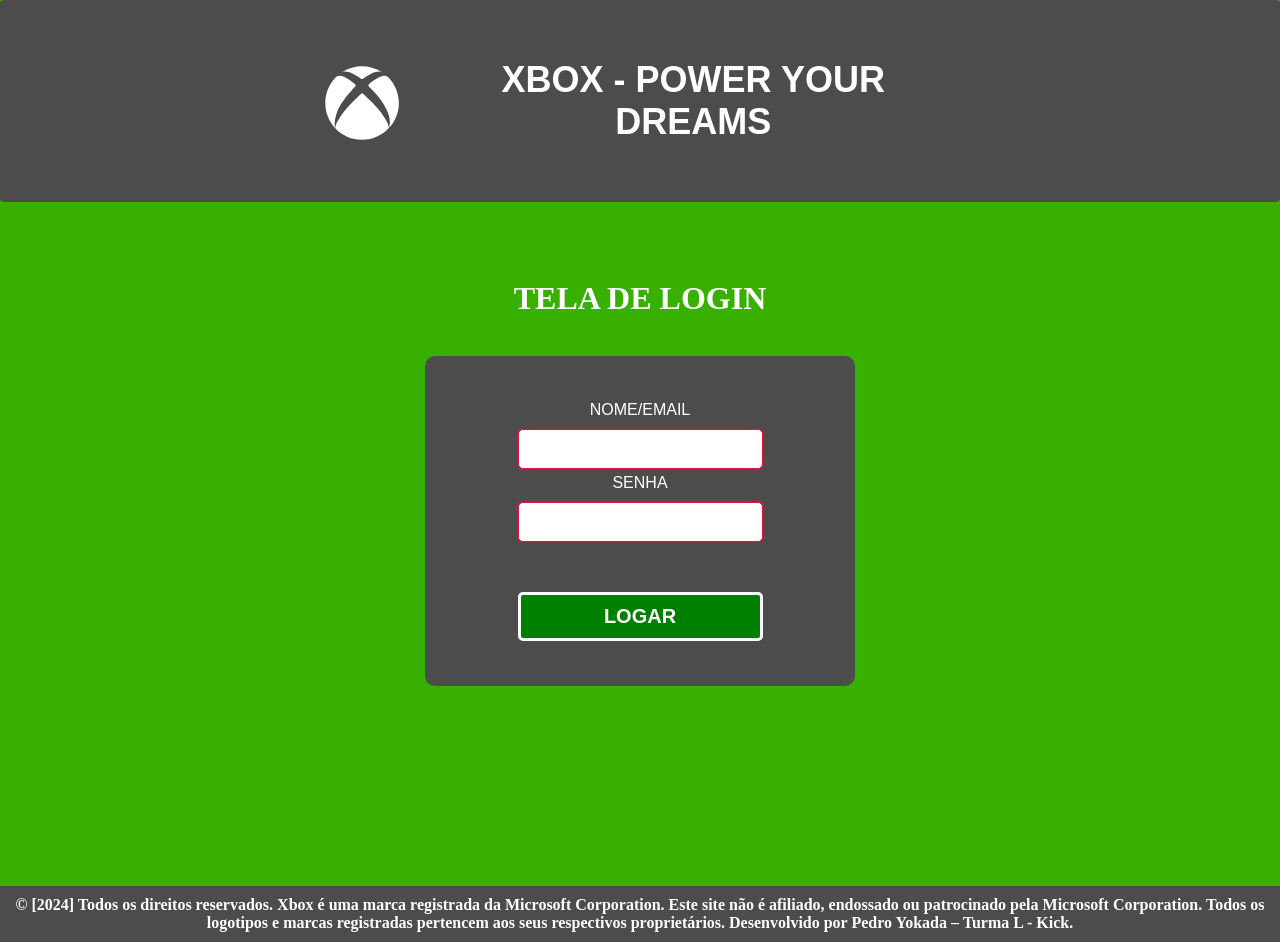
<file: index.html>
<!DOCTYPE html>
<html lang="pt-br">

<head>
  <meta charset="UTF-8" />
  <meta name="viewport" content="width=device-width, initial-scale=1.0" />
  <link rel="stylesheet" href="index.css" />
  <script src="login.js" defer></script>
  <title>XBOX</title>
</head>

<body>
  <div class="divprincipal">
    <header class="faixaprincipal">
      <img src="icons8-xbox.svg" class="xbox" />
      <h1>XBOX - POWER YOUR DREAMS</h1>
    </header>
  </div>

  <br />

  <div class="divtitulologin">
    <h1>TELA DE LOGIN</h1>
  </div>
  <br />

  <div class="div-formulario">
    <form style="outline: none" id="formulario">
      <div class="container-formulario">
        <label class="label-formulario">NOME/EMAIL</label>
        <input type="text" class="caixatexto" id="nome" name="nome" required />
      </div>
      <div class="container-formulario">
        <label class="label-formulario">SENHA</label>
        <input type="password" class="caixatexto" id="sobrenome" name="sobrenome" required />
      </div>

      <div class="container-formulario">
        <button type="button" class="formulario" onclick="logar()">
          LOGAR
        </button>
      </div>
    </form>
  </div>

  <div class="divfooter">
    <footer>
      © [2024] Todos os direitos reservados. Xbox é uma marca registrada da
      Microsoft Corporation. Este site não é afiliado, endossado ou
      patrocinado pela Microsoft Corporation. Todos os logotipos e marcas
      registradas pertencem aos seus respectivos proprietários. Desenvolvido
      por Pedro Yokada – Turma L - Kick.
    </footer>
  </div>
</body>

</html>
</file>
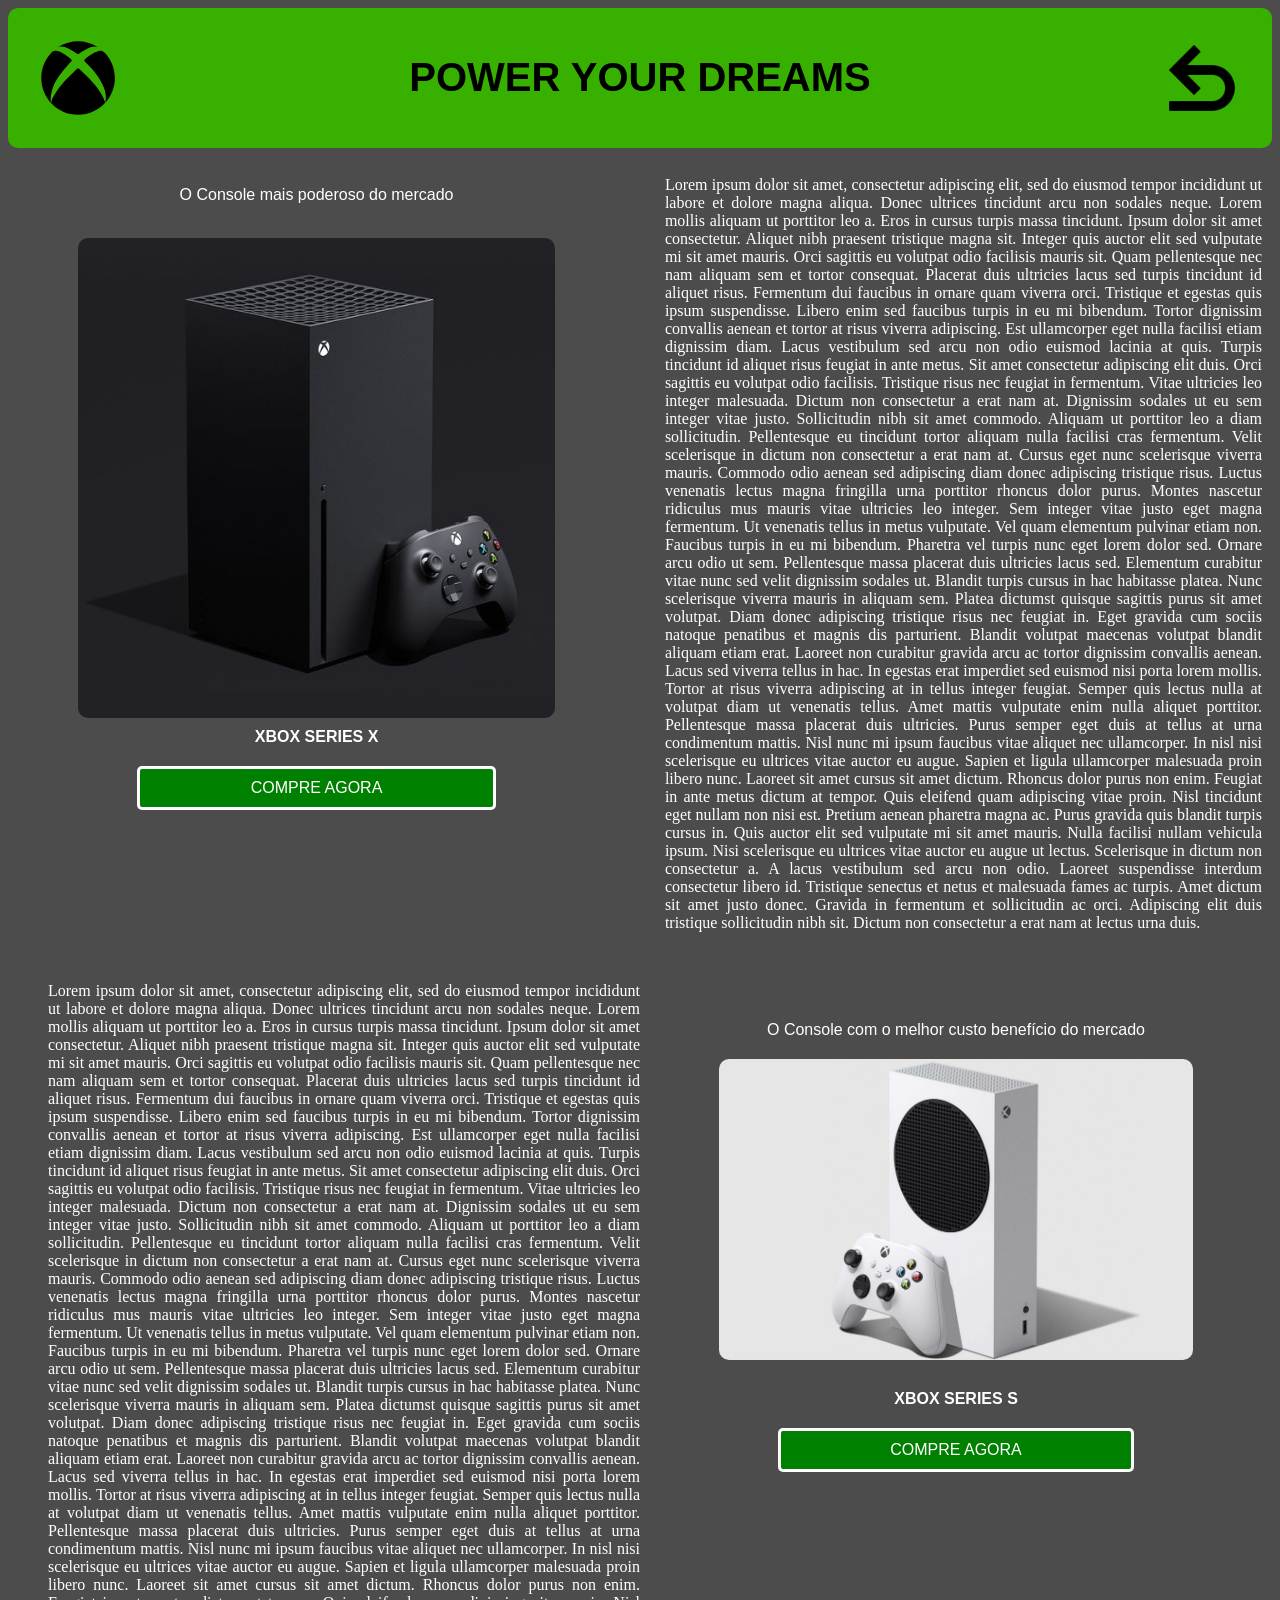
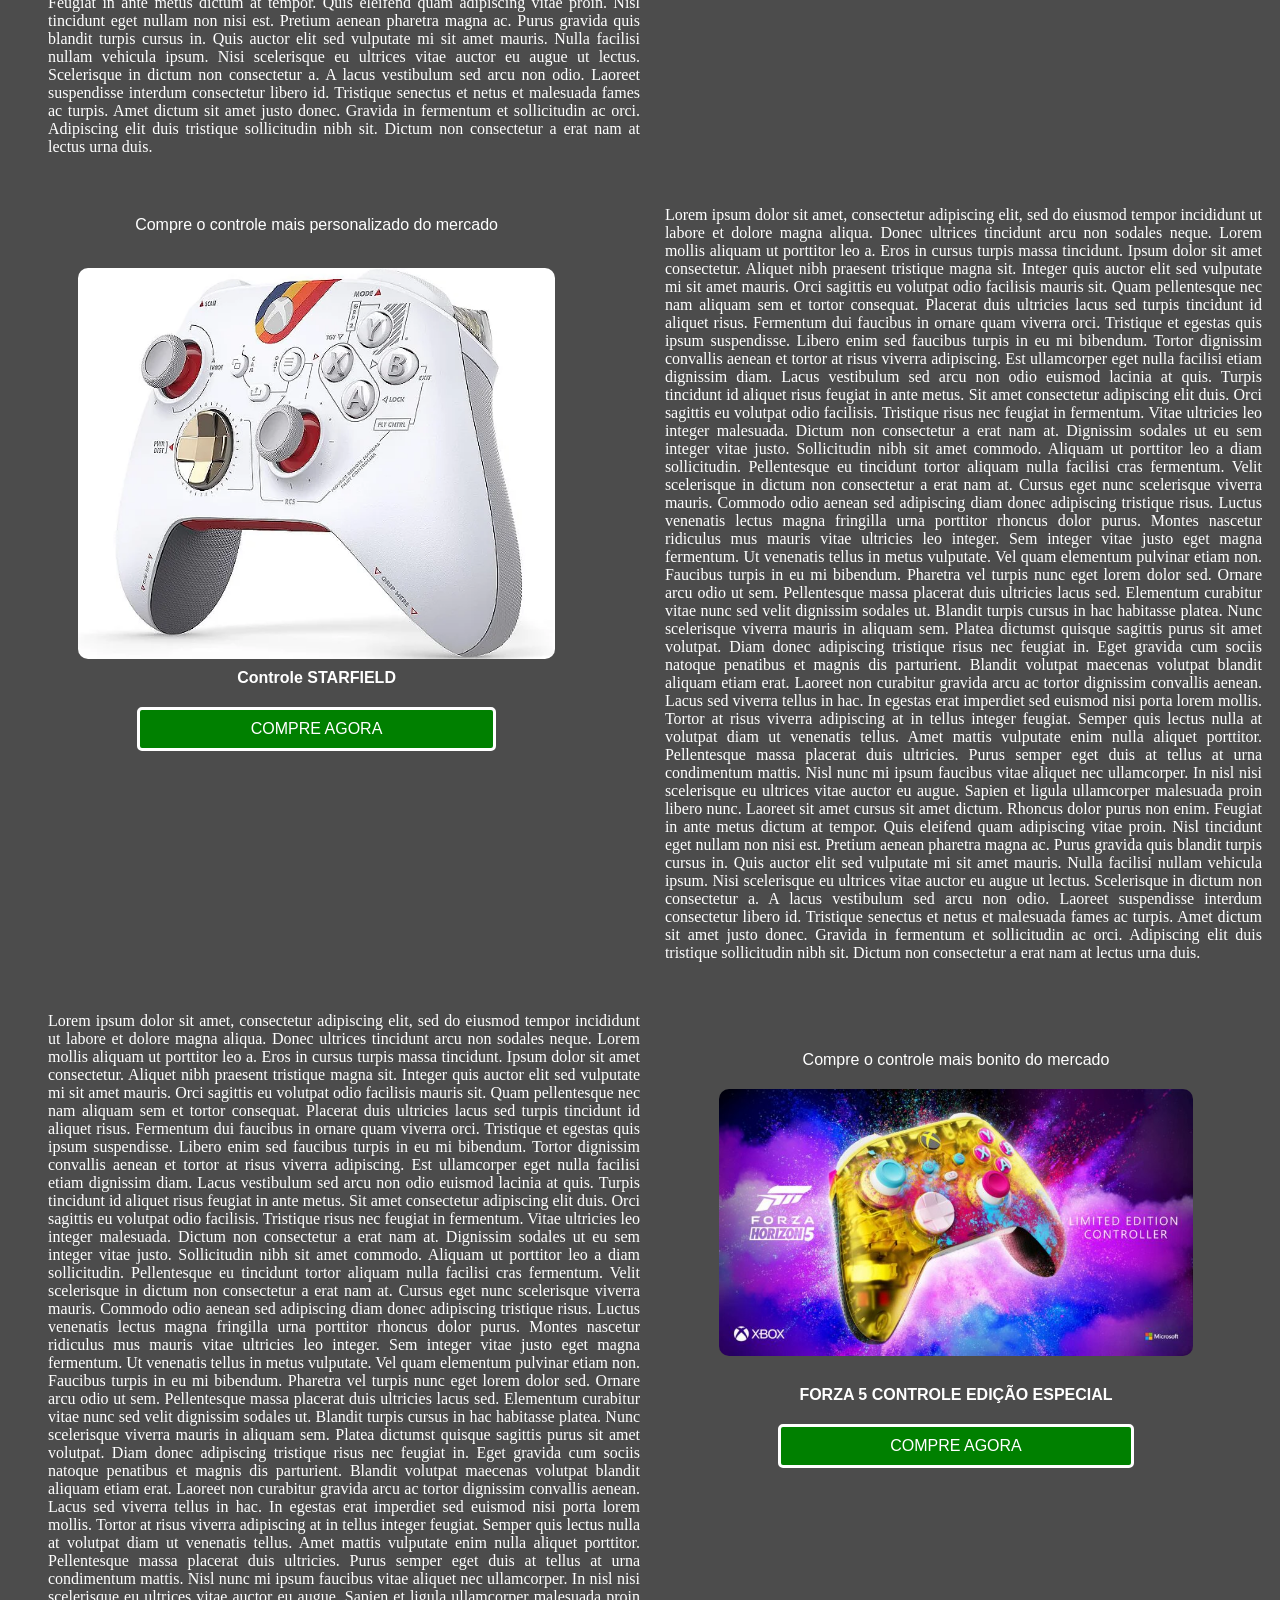
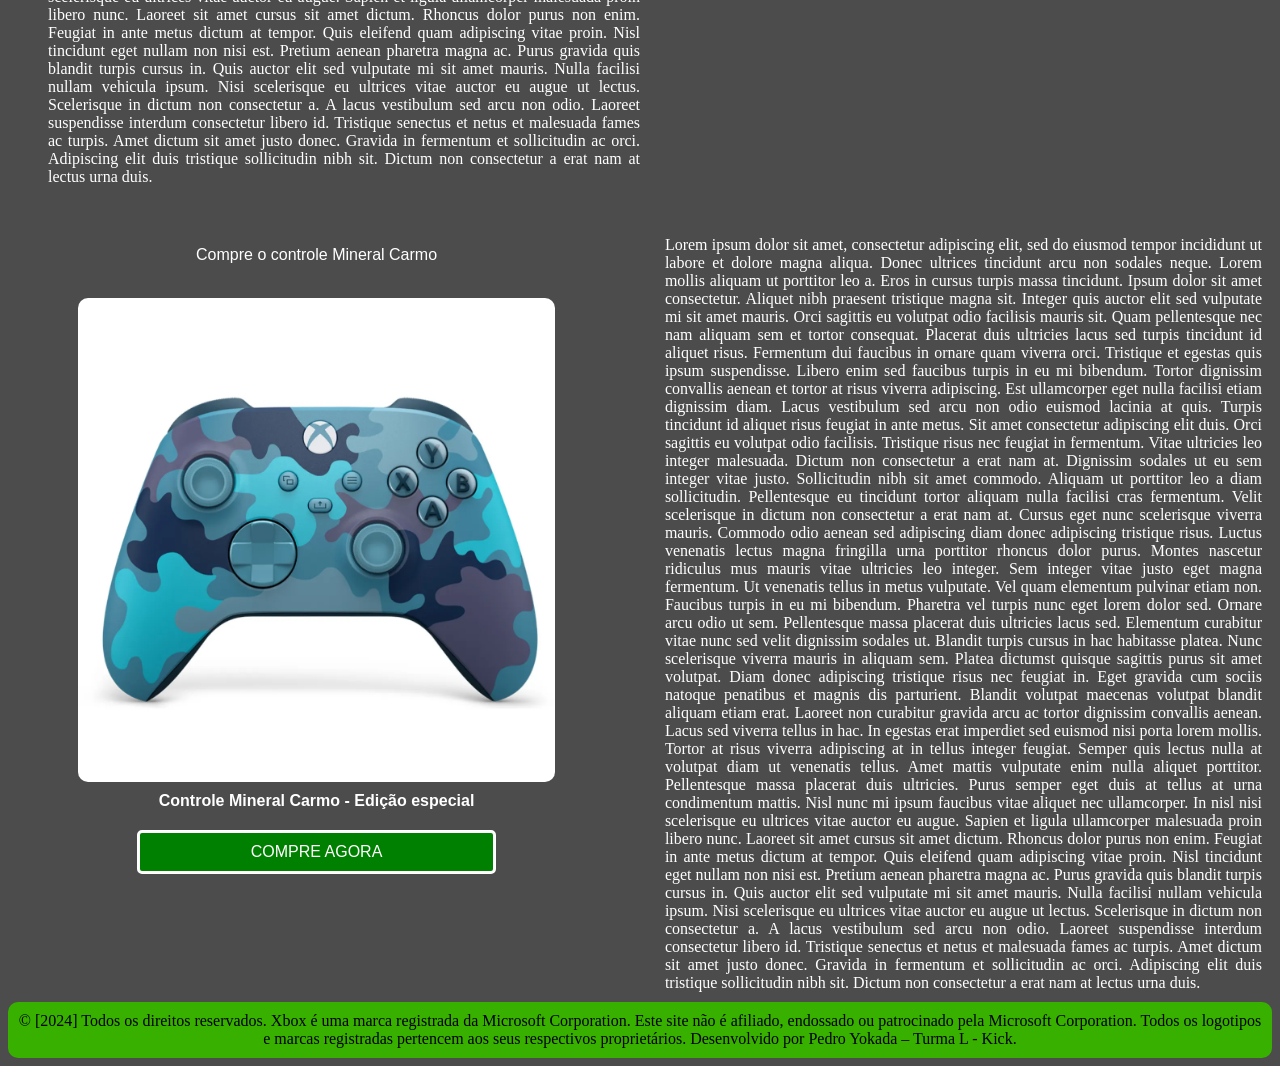
<file: acessorios/index.html>
<!DOCTYPE html>
<html lang="en">
  <head>
    <meta charset="UTF-8" />
    <meta name="viewport" content="width=device-width, initial-scale=1.0" />
    <link rel="stylesheet" href="index.css" />
    <title>Document</title>
  </head>
  <body>
    <div class="div-header">
      <header>
        <img src="icons/icons8-xbox.svg" class="xbox" />
        <h1>POWER YOUR DREAMS</h1>
        <input type="image" src="icons/voltar.png" class="voltar" />
      </header>
    </div>

    <br />

    <div class="xbox-seriesX-div">
      <div class="container-series-x">
        <label>O Console mais poderoso do mercado</label>
        <img src="imagens/series x.jpg" />
        <h4>XBOX SERIES X</h4>
        <button type="submit" class="formulario">COMPRE AGORA</button>
      </div>
      <div class="container-conteudo-x">
        <p>
          Lorem ipsum dolor sit amet, consectetur adipiscing elit, sed do
          eiusmod tempor incididunt ut labore et dolore magna aliqua. Donec
          ultrices tincidunt arcu non sodales neque. Lorem mollis aliquam ut
          porttitor leo a. Eros in cursus turpis massa tincidunt. Ipsum dolor
          sit amet consectetur. Aliquet nibh praesent tristique magna sit.
          Integer quis auctor elit sed vulputate mi sit amet mauris. Orci
          sagittis eu volutpat odio facilisis mauris sit. Quam pellentesque nec
          nam aliquam sem et tortor consequat. Placerat duis ultricies lacus sed
          turpis tincidunt id aliquet risus. Fermentum dui faucibus in ornare
          quam viverra orci. Tristique et egestas quis ipsum suspendisse. Libero
          enim sed faucibus turpis in eu mi bibendum. Tortor dignissim convallis
          aenean et tortor at risus viverra adipiscing. Est ullamcorper eget
          nulla facilisi etiam dignissim diam. Lacus vestibulum sed arcu non
          odio euismod lacinia at quis. Turpis tincidunt id aliquet risus
          feugiat in ante metus. Sit amet consectetur adipiscing elit duis. Orci
          sagittis eu volutpat odio facilisis. Tristique risus nec feugiat in
          fermentum. Vitae ultricies leo integer malesuada. Dictum non
          consectetur a erat nam at. Dignissim sodales ut eu sem integer vitae
          justo. Sollicitudin nibh sit amet commodo. Aliquam ut porttitor leo a
          diam sollicitudin. Pellentesque eu tincidunt tortor aliquam nulla
          facilisi cras fermentum. Velit scelerisque in dictum non consectetur a
          erat nam at. Cursus eget nunc scelerisque viverra mauris. Commodo odio
          aenean sed adipiscing diam donec adipiscing tristique risus. Luctus
          venenatis lectus magna fringilla urna porttitor rhoncus dolor purus.
          Montes nascetur ridiculus mus mauris vitae ultricies leo integer. Sem
          integer vitae justo eget magna fermentum. Ut venenatis tellus in metus
          vulputate. Vel quam elementum pulvinar etiam non. Faucibus turpis in
          eu mi bibendum. Pharetra vel turpis nunc eget lorem dolor sed. Ornare
          arcu odio ut sem. Pellentesque massa placerat duis ultricies lacus
          sed. Elementum curabitur vitae nunc sed velit dignissim sodales ut.
          Blandit turpis cursus in hac habitasse platea. Nunc scelerisque
          viverra mauris in aliquam sem. Platea dictumst quisque sagittis purus
          sit amet volutpat. Diam donec adipiscing tristique risus nec feugiat
          in. Eget gravida cum sociis natoque penatibus et magnis dis
          parturient. Blandit volutpat maecenas volutpat blandit aliquam etiam
          erat. Laoreet non curabitur gravida arcu ac tortor dignissim convallis
          aenean. Lacus sed viverra tellus in hac. In egestas erat imperdiet sed
          euismod nisi porta lorem mollis. Tortor at risus viverra adipiscing at
          in tellus integer feugiat. Semper quis lectus nulla at volutpat diam
          ut venenatis tellus. Amet mattis vulputate enim nulla aliquet
          porttitor. Pellentesque massa placerat duis ultricies. Purus semper
          eget duis at tellus at urna condimentum mattis. Nisl nunc mi ipsum
          faucibus vitae aliquet nec ullamcorper. In nisl nisi scelerisque eu
          ultrices vitae auctor eu augue. Sapien et ligula ullamcorper malesuada
          proin libero nunc. Laoreet sit amet cursus sit amet dictum. Rhoncus
          dolor purus non enim. Feugiat in ante metus dictum at tempor. Quis
          eleifend quam adipiscing vitae proin. Nisl tincidunt eget nullam non
          nisi est. Pretium aenean pharetra magna ac. Purus gravida quis blandit
          turpis cursus in. Quis auctor elit sed vulputate mi sit amet mauris.
          Nulla facilisi nullam vehicula ipsum. Nisi scelerisque eu ultrices
          vitae auctor eu augue ut lectus. Scelerisque in dictum non consectetur
          a. A lacus vestibulum sed arcu non odio. Laoreet suspendisse interdum
          consectetur libero id. Tristique senectus et netus et malesuada fames
          ac turpis. Amet dictum sit amet justo donec. Gravida in fermentum et
          sollicitudin ac orci. Adipiscing elit duis tristique sollicitudin nibh
          sit. Dictum non consectetur a erat nam at lectus urna duis.
        </p>
      </div>
    </div>

    <div class="xbox-seriesS-div">
      <div class="container-conteudo-s">
        <p>
          Lorem ipsum dolor sit amet, consectetur adipiscing elit, sed do
          eiusmod tempor incididunt ut labore et dolore magna aliqua. Donec
          ultrices tincidunt arcu non sodales neque. Lorem mollis aliquam ut
          porttitor leo a. Eros in cursus turpis massa tincidunt. Ipsum dolor
          sit amet consectetur. Aliquet nibh praesent tristique magna sit.
          Integer quis auctor elit sed vulputate mi sit amet mauris. Orci
          sagittis eu volutpat odio facilisis mauris sit. Quam pellentesque nec
          nam aliquam sem et tortor consequat. Placerat duis ultricies lacus sed
          turpis tincidunt id aliquet risus. Fermentum dui faucibus in ornare
          quam viverra orci. Tristique et egestas quis ipsum suspendisse. Libero
          enim sed faucibus turpis in eu mi bibendum. Tortor dignissim convallis
          aenean et tortor at risus viverra adipiscing. Est ullamcorper eget
          nulla facilisi etiam dignissim diam. Lacus vestibulum sed arcu non
          odio euismod lacinia at quis. Turpis tincidunt id aliquet risus
          feugiat in ante metus. Sit amet consectetur adipiscing elit duis. Orci
          sagittis eu volutpat odio facilisis. Tristique risus nec feugiat in
          fermentum. Vitae ultricies leo integer malesuada. Dictum non
          consectetur a erat nam at. Dignissim sodales ut eu sem integer vitae
          justo. Sollicitudin nibh sit amet commodo. Aliquam ut porttitor leo a
          diam sollicitudin. Pellentesque eu tincidunt tortor aliquam nulla
          facilisi cras fermentum. Velit scelerisque in dictum non consectetur a
          erat nam at. Cursus eget nunc scelerisque viverra mauris. Commodo odio
          aenean sed adipiscing diam donec adipiscing tristique risus. Luctus
          venenatis lectus magna fringilla urna porttitor rhoncus dolor purus.
          Montes nascetur ridiculus mus mauris vitae ultricies leo integer. Sem
          integer vitae justo eget magna fermentum. Ut venenatis tellus in metus
          vulputate. Vel quam elementum pulvinar etiam non. Faucibus turpis in
          eu mi bibendum. Pharetra vel turpis nunc eget lorem dolor sed. Ornare
          arcu odio ut sem. Pellentesque massa placerat duis ultricies lacus
          sed. Elementum curabitur vitae nunc sed velit dignissim sodales ut.
          Blandit turpis cursus in hac habitasse platea. Nunc scelerisque
          viverra mauris in aliquam sem. Platea dictumst quisque sagittis purus
          sit amet volutpat. Diam donec adipiscing tristique risus nec feugiat
          in. Eget gravida cum sociis natoque penatibus et magnis dis
          parturient. Blandit volutpat maecenas volutpat blandit aliquam etiam
          erat. Laoreet non curabitur gravida arcu ac tortor dignissim convallis
          aenean. Lacus sed viverra tellus in hac. In egestas erat imperdiet sed
          euismod nisi porta lorem mollis. Tortor at risus viverra adipiscing at
          in tellus integer feugiat. Semper quis lectus nulla at volutpat diam
          ut venenatis tellus. Amet mattis vulputate enim nulla aliquet
          porttitor. Pellentesque massa placerat duis ultricies. Purus semper
          eget duis at tellus at urna condimentum mattis. Nisl nunc mi ipsum
          faucibus vitae aliquet nec ullamcorper. In nisl nisi scelerisque eu
          ultrices vitae auctor eu augue. Sapien et ligula ullamcorper malesuada
          proin libero nunc. Laoreet sit amet cursus sit amet dictum. Rhoncus
          dolor purus non enim. Feugiat in ante metus dictum at tempor. Quis
          eleifend quam adipiscing vitae proin. Nisl tincidunt eget nullam non
          nisi est. Pretium aenean pharetra magna ac. Purus gravida quis blandit
          turpis cursus in. Quis auctor elit sed vulputate mi sit amet mauris.
          Nulla facilisi nullam vehicula ipsum. Nisi scelerisque eu ultrices
          vitae auctor eu augue ut lectus. Scelerisque in dictum non consectetur
          a. A lacus vestibulum sed arcu non odio. Laoreet suspendisse interdum
          consectetur libero id. Tristique senectus et netus et malesuada fames
          ac turpis. Amet dictum sit amet justo donec. Gravida in fermentum et
          sollicitudin ac orci. Adipiscing elit duis tristique sollicitudin nibh
          sit. Dictum non consectetur a erat nam at lectus urna duis.
        </p>
      </div>
      <div class="container-imagem-s">
        <label>O Console com o melhor custo benefício do mercado</label>
        <img src="imagens/Xbox-Series-S.jpg" />
        <h4>XBOX SERIES S</h4>
        <button type="submit" class="botao-series-s">COMPRE AGORA</button>
      </div>
    </div>

    <div class="xbox-seriesX-div">
      <div class="container-series-x">
        <label>Compre o controle mais personalizado do mercado</label>
        <img src="imagens/CONTROLE STARFIELD EDITION.png" />
        <h4>Controle STARFIELD</h4>
        <button type="submit" class="formulario">COMPRE AGORA</button>
      </div>
      <div class="container-conteudo-x">
        <p>
          Lorem ipsum dolor sit amet, consectetur adipiscing elit, sed do
          eiusmod tempor incididunt ut labore et dolore magna aliqua. Donec
          ultrices tincidunt arcu non sodales neque. Lorem mollis aliquam ut
          porttitor leo a. Eros in cursus turpis massa tincidunt. Ipsum dolor
          sit amet consectetur. Aliquet nibh praesent tristique magna sit.
          Integer quis auctor elit sed vulputate mi sit amet mauris. Orci
          sagittis eu volutpat odio facilisis mauris sit. Quam pellentesque nec
          nam aliquam sem et tortor consequat. Placerat duis ultricies lacus sed
          turpis tincidunt id aliquet risus. Fermentum dui faucibus in ornare
          quam viverra orci. Tristique et egestas quis ipsum suspendisse. Libero
          enim sed faucibus turpis in eu mi bibendum. Tortor dignissim convallis
          aenean et tortor at risus viverra adipiscing. Est ullamcorper eget
          nulla facilisi etiam dignissim diam. Lacus vestibulum sed arcu non
          odio euismod lacinia at quis. Turpis tincidunt id aliquet risus
          feugiat in ante metus. Sit amet consectetur adipiscing elit duis. Orci
          sagittis eu volutpat odio facilisis. Tristique risus nec feugiat in
          fermentum. Vitae ultricies leo integer malesuada. Dictum non
          consectetur a erat nam at. Dignissim sodales ut eu sem integer vitae
          justo. Sollicitudin nibh sit amet commodo. Aliquam ut porttitor leo a
          diam sollicitudin. Pellentesque eu tincidunt tortor aliquam nulla
          facilisi cras fermentum. Velit scelerisque in dictum non consectetur a
          erat nam at. Cursus eget nunc scelerisque viverra mauris. Commodo odio
          aenean sed adipiscing diam donec adipiscing tristique risus. Luctus
          venenatis lectus magna fringilla urna porttitor rhoncus dolor purus.
          Montes nascetur ridiculus mus mauris vitae ultricies leo integer. Sem
          integer vitae justo eget magna fermentum. Ut venenatis tellus in metus
          vulputate. Vel quam elementum pulvinar etiam non. Faucibus turpis in
          eu mi bibendum. Pharetra vel turpis nunc eget lorem dolor sed. Ornare
          arcu odio ut sem. Pellentesque massa placerat duis ultricies lacus
          sed. Elementum curabitur vitae nunc sed velit dignissim sodales ut.
          Blandit turpis cursus in hac habitasse platea. Nunc scelerisque
          viverra mauris in aliquam sem. Platea dictumst quisque sagittis purus
          sit amet volutpat. Diam donec adipiscing tristique risus nec feugiat
          in. Eget gravida cum sociis natoque penatibus et magnis dis
          parturient. Blandit volutpat maecenas volutpat blandit aliquam etiam
          erat. Laoreet non curabitur gravida arcu ac tortor dignissim convallis
          aenean. Lacus sed viverra tellus in hac. In egestas erat imperdiet sed
          euismod nisi porta lorem mollis. Tortor at risus viverra adipiscing at
          in tellus integer feugiat. Semper quis lectus nulla at volutpat diam
          ut venenatis tellus. Amet mattis vulputate enim nulla aliquet
          porttitor. Pellentesque massa placerat duis ultricies. Purus semper
          eget duis at tellus at urna condimentum mattis. Nisl nunc mi ipsum
          faucibus vitae aliquet nec ullamcorper. In nisl nisi scelerisque eu
          ultrices vitae auctor eu augue. Sapien et ligula ullamcorper malesuada
          proin libero nunc. Laoreet sit amet cursus sit amet dictum. Rhoncus
          dolor purus non enim. Feugiat in ante metus dictum at tempor. Quis
          eleifend quam adipiscing vitae proin. Nisl tincidunt eget nullam non
          nisi est. Pretium aenean pharetra magna ac. Purus gravida quis blandit
          turpis cursus in. Quis auctor elit sed vulputate mi sit amet mauris.
          Nulla facilisi nullam vehicula ipsum. Nisi scelerisque eu ultrices
          vitae auctor eu augue ut lectus. Scelerisque in dictum non consectetur
          a. A lacus vestibulum sed arcu non odio. Laoreet suspendisse interdum
          consectetur libero id. Tristique senectus et netus et malesuada fames
          ac turpis. Amet dictum sit amet justo donec. Gravida in fermentum et
          sollicitudin ac orci. Adipiscing elit duis tristique sollicitudin nibh
          sit. Dictum non consectetur a erat nam at lectus urna duis.
        </p>
      </div>
    </div>

    <div class="xbox-seriesS-div">
      <div class="container-conteudo-s">
        <p>
          Lorem ipsum dolor sit amet, consectetur adipiscing elit, sed do
          eiusmod tempor incididunt ut labore et dolore magna aliqua. Donec
          ultrices tincidunt arcu non sodales neque. Lorem mollis aliquam ut
          porttitor leo a. Eros in cursus turpis massa tincidunt. Ipsum dolor
          sit amet consectetur. Aliquet nibh praesent tristique magna sit.
          Integer quis auctor elit sed vulputate mi sit amet mauris. Orci
          sagittis eu volutpat odio facilisis mauris sit. Quam pellentesque nec
          nam aliquam sem et tortor consequat. Placerat duis ultricies lacus sed
          turpis tincidunt id aliquet risus. Fermentum dui faucibus in ornare
          quam viverra orci. Tristique et egestas quis ipsum suspendisse. Libero
          enim sed faucibus turpis in eu mi bibendum. Tortor dignissim convallis
          aenean et tortor at risus viverra adipiscing. Est ullamcorper eget
          nulla facilisi etiam dignissim diam. Lacus vestibulum sed arcu non
          odio euismod lacinia at quis. Turpis tincidunt id aliquet risus
          feugiat in ante metus. Sit amet consectetur adipiscing elit duis. Orci
          sagittis eu volutpat odio facilisis. Tristique risus nec feugiat in
          fermentum. Vitae ultricies leo integer malesuada. Dictum non
          consectetur a erat nam at. Dignissim sodales ut eu sem integer vitae
          justo. Sollicitudin nibh sit amet commodo. Aliquam ut porttitor leo a
          diam sollicitudin. Pellentesque eu tincidunt tortor aliquam nulla
          facilisi cras fermentum. Velit scelerisque in dictum non consectetur a
          erat nam at. Cursus eget nunc scelerisque viverra mauris. Commodo odio
          aenean sed adipiscing diam donec adipiscing tristique risus. Luctus
          venenatis lectus magna fringilla urna porttitor rhoncus dolor purus.
          Montes nascetur ridiculus mus mauris vitae ultricies leo integer. Sem
          integer vitae justo eget magna fermentum. Ut venenatis tellus in metus
          vulputate. Vel quam elementum pulvinar etiam non. Faucibus turpis in
          eu mi bibendum. Pharetra vel turpis nunc eget lorem dolor sed. Ornare
          arcu odio ut sem. Pellentesque massa placerat duis ultricies lacus
          sed. Elementum curabitur vitae nunc sed velit dignissim sodales ut.
          Blandit turpis cursus in hac habitasse platea. Nunc scelerisque
          viverra mauris in aliquam sem. Platea dictumst quisque sagittis purus
          sit amet volutpat. Diam donec adipiscing tristique risus nec feugiat
          in. Eget gravida cum sociis natoque penatibus et magnis dis
          parturient. Blandit volutpat maecenas volutpat blandit aliquam etiam
          erat. Laoreet non curabitur gravida arcu ac tortor dignissim convallis
          aenean. Lacus sed viverra tellus in hac. In egestas erat imperdiet sed
          euismod nisi porta lorem mollis. Tortor at risus viverra adipiscing at
          in tellus integer feugiat. Semper quis lectus nulla at volutpat diam
          ut venenatis tellus. Amet mattis vulputate enim nulla aliquet
          porttitor. Pellentesque massa placerat duis ultricies. Purus semper
          eget duis at tellus at urna condimentum mattis. Nisl nunc mi ipsum
          faucibus vitae aliquet nec ullamcorper. In nisl nisi scelerisque eu
          ultrices vitae auctor eu augue. Sapien et ligula ullamcorper malesuada
          proin libero nunc. Laoreet sit amet cursus sit amet dictum. Rhoncus
          dolor purus non enim. Feugiat in ante metus dictum at tempor. Quis
          eleifend quam adipiscing vitae proin. Nisl tincidunt eget nullam non
          nisi est. Pretium aenean pharetra magna ac. Purus gravida quis blandit
          turpis cursus in. Quis auctor elit sed vulputate mi sit amet mauris.
          Nulla facilisi nullam vehicula ipsum. Nisi scelerisque eu ultrices
          vitae auctor eu augue ut lectus. Scelerisque in dictum non consectetur
          a. A lacus vestibulum sed arcu non odio. Laoreet suspendisse interdum
          consectetur libero id. Tristique senectus et netus et malesuada fames
          ac turpis. Amet dictum sit amet justo donec. Gravida in fermentum et
          sollicitudin ac orci. Adipiscing elit duis tristique sollicitudin nibh
          sit. Dictum non consectetur a erat nam at lectus urna duis.
        </p>
      </div>
      <div class="container-imagem-s">
        <label>Compre o controle mais bonito do mercado</label>
        <img src="imagens/forza controle.png" />
        <h4>FORZA 5 CONTROLE EDIÇÃO ESPECIAL</h4>
        <button type="submit" class="botao-series-s">COMPRE AGORA</button>
      </div>
    </div>

    <div class="xbox-seriesX-div">
      <div class="container-series-x">
        <label>Compre o controle Mineral Carmo</label>
        <img src="imagens/XBOX CONTROLE MINERAL CARMO.png" />
        <h4>Controle Mineral Carmo - Edição especial</h4>
        <button type="submit" class="formulario">COMPRE AGORA</button>
      </div>
      <div class="container-conteudo-x">
        <p>
          Lorem ipsum dolor sit amet, consectetur adipiscing elit, sed do
          eiusmod tempor incididunt ut labore et dolore magna aliqua. Donec
          ultrices tincidunt arcu non sodales neque. Lorem mollis aliquam ut
          porttitor leo a. Eros in cursus turpis massa tincidunt. Ipsum dolor
          sit amet consectetur. Aliquet nibh praesent tristique magna sit.
          Integer quis auctor elit sed vulputate mi sit amet mauris. Orci
          sagittis eu volutpat odio facilisis mauris sit. Quam pellentesque nec
          nam aliquam sem et tortor consequat. Placerat duis ultricies lacus sed
          turpis tincidunt id aliquet risus. Fermentum dui faucibus in ornare
          quam viverra orci. Tristique et egestas quis ipsum suspendisse. Libero
          enim sed faucibus turpis in eu mi bibendum. Tortor dignissim convallis
          aenean et tortor at risus viverra adipiscing. Est ullamcorper eget
          nulla facilisi etiam dignissim diam. Lacus vestibulum sed arcu non
          odio euismod lacinia at quis. Turpis tincidunt id aliquet risus
          feugiat in ante metus. Sit amet consectetur adipiscing elit duis. Orci
          sagittis eu volutpat odio facilisis. Tristique risus nec feugiat in
          fermentum. Vitae ultricies leo integer malesuada. Dictum non
          consectetur a erat nam at. Dignissim sodales ut eu sem integer vitae
          justo. Sollicitudin nibh sit amet commodo. Aliquam ut porttitor leo a
          diam sollicitudin. Pellentesque eu tincidunt tortor aliquam nulla
          facilisi cras fermentum. Velit scelerisque in dictum non consectetur a
          erat nam at. Cursus eget nunc scelerisque viverra mauris. Commodo odio
          aenean sed adipiscing diam donec adipiscing tristique risus. Luctus
          venenatis lectus magna fringilla urna porttitor rhoncus dolor purus.
          Montes nascetur ridiculus mus mauris vitae ultricies leo integer. Sem
          integer vitae justo eget magna fermentum. Ut venenatis tellus in metus
          vulputate. Vel quam elementum pulvinar etiam non. Faucibus turpis in
          eu mi bibendum. Pharetra vel turpis nunc eget lorem dolor sed. Ornare
          arcu odio ut sem. Pellentesque massa placerat duis ultricies lacus
          sed. Elementum curabitur vitae nunc sed velit dignissim sodales ut.
          Blandit turpis cursus in hac habitasse platea. Nunc scelerisque
          viverra mauris in aliquam sem. Platea dictumst quisque sagittis purus
          sit amet volutpat. Diam donec adipiscing tristique risus nec feugiat
          in. Eget gravida cum sociis natoque penatibus et magnis dis
          parturient. Blandit volutpat maecenas volutpat blandit aliquam etiam
          erat. Laoreet non curabitur gravida arcu ac tortor dignissim convallis
          aenean. Lacus sed viverra tellus in hac. In egestas erat imperdiet sed
          euismod nisi porta lorem mollis. Tortor at risus viverra adipiscing at
          in tellus integer feugiat. Semper quis lectus nulla at volutpat diam
          ut venenatis tellus. Amet mattis vulputate enim nulla aliquet
          porttitor. Pellentesque massa placerat duis ultricies. Purus semper
          eget duis at tellus at urna condimentum mattis. Nisl nunc mi ipsum
          faucibus vitae aliquet nec ullamcorper. In nisl nisi scelerisque eu
          ultrices vitae auctor eu augue. Sapien et ligula ullamcorper malesuada
          proin libero nunc. Laoreet sit amet cursus sit amet dictum. Rhoncus
          dolor purus non enim. Feugiat in ante metus dictum at tempor. Quis
          eleifend quam adipiscing vitae proin. Nisl tincidunt eget nullam non
          nisi est. Pretium aenean pharetra magna ac. Purus gravida quis blandit
          turpis cursus in. Quis auctor elit sed vulputate mi sit amet mauris.
          Nulla facilisi nullam vehicula ipsum. Nisi scelerisque eu ultrices
          vitae auctor eu augue ut lectus. Scelerisque in dictum non consectetur
          a. A lacus vestibulum sed arcu non odio. Laoreet suspendisse interdum
          consectetur libero id. Tristique senectus et netus et malesuada fames
          ac turpis. Amet dictum sit amet justo donec. Gravida in fermentum et
          sollicitudin ac orci. Adipiscing elit duis tristique sollicitudin nibh
          sit. Dictum non consectetur a erat nam at lectus urna duis.
        </p>
      </div>
    </div>

    <div class="divfooter">
      <footer>
        © [2024] Todos os direitos reservados. Xbox é uma marca registrada da
        Microsoft Corporation. Este site não é afiliado, endossado ou
        patrocinado pela Microsoft Corporation. Todos os logotipos e marcas
        registradas pertencem aos seus respectivos proprietários. Desenvolvido
        por Pedro Yokada – Turma L - Kick.
      </footer>
    </div>
  </body>
</html>
</file>
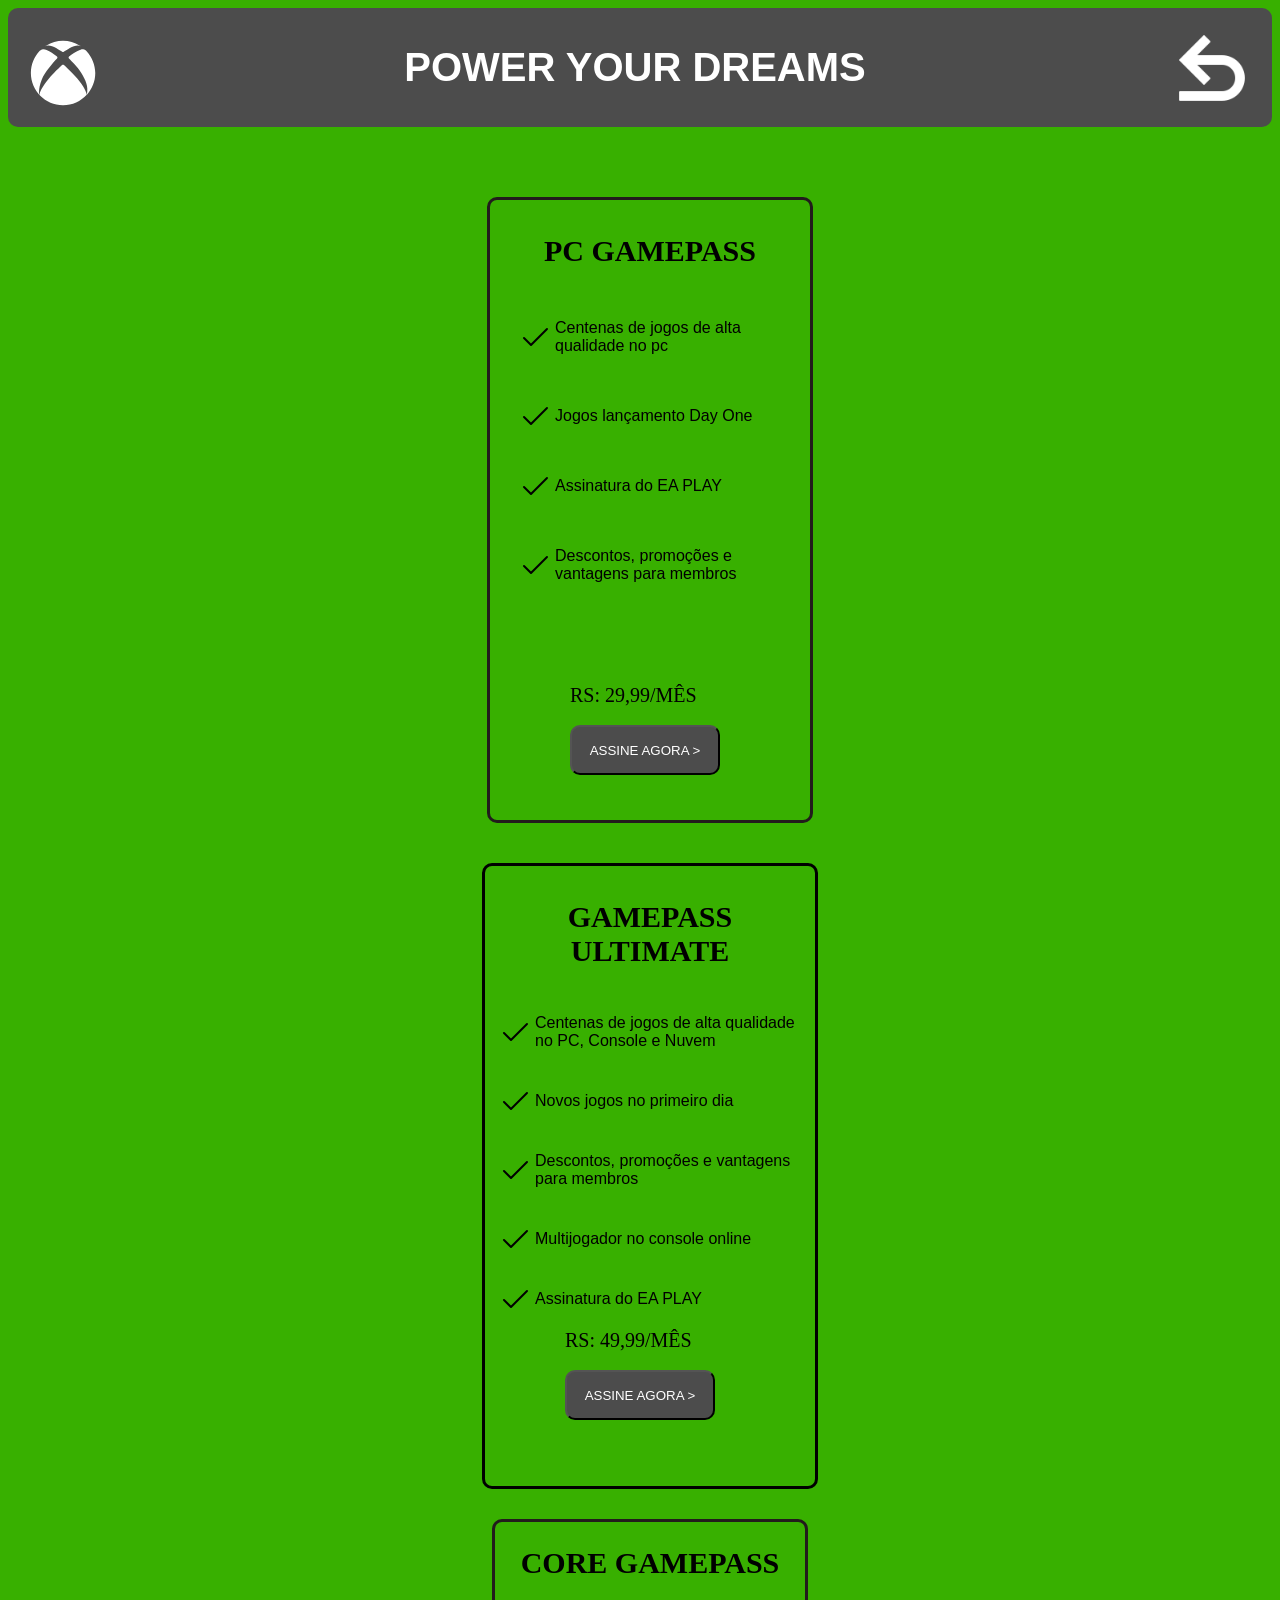
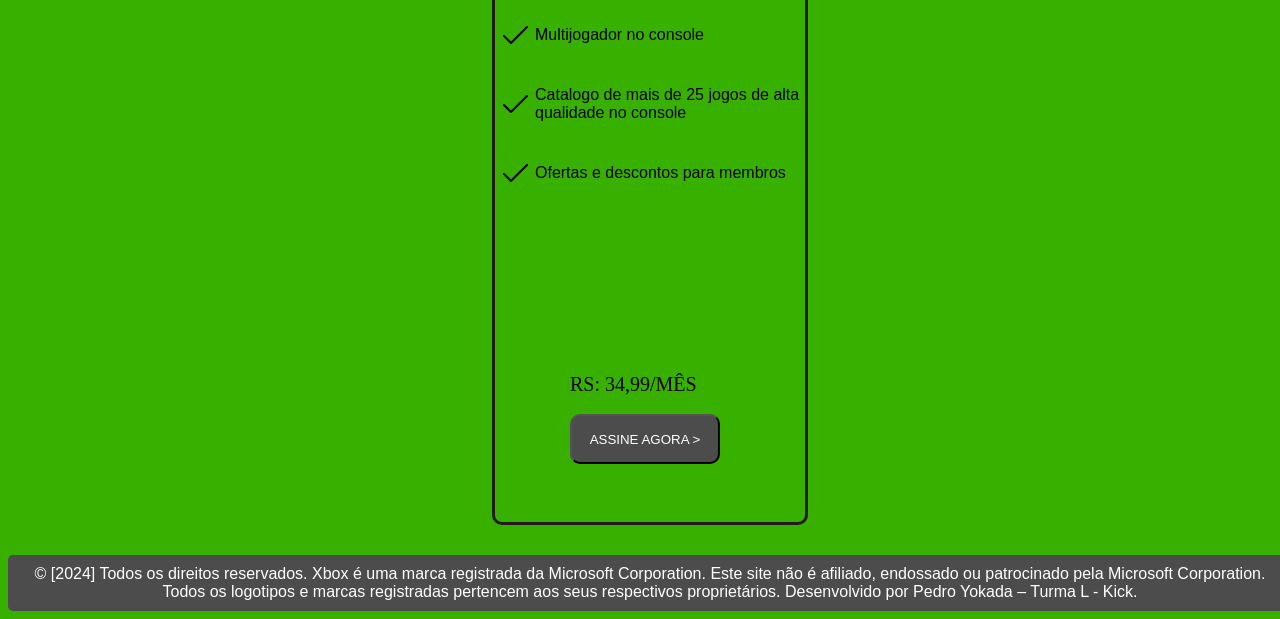
<file: assinatura-gamepass/index.html>
<!DOCTYPE html>
<html lang="en">
  <head>
    <meta charset="UTF-8" />
    <meta name="viewport" content="width=device-width, initial-scale=1.0" />
    <link rel="stylesheet" href="index.css" />
    <title>Document</title>
  </head>
  <body>
    <div class="div-header">
      <header>
        <img src="icons/icons8-xbox.svg" class="xbox" />
        <h1>POWER YOUR DREAMS</h1>
        <input type="image" src="icons/voltar.png" class="voltar" />
      </header>
    </div>

    <div class="div-pai">
      <div class="div-assinatura-principal1">
        <h2>PC GAMEPASS</h2>
        <div class="container-pcgamepass">
          <div class="div-paragrafo-confirma1">
            <img src="icons/icons8-selecionado.svg" />
            <p>Centenas de jogos de alta qualidade no pc</p>
          </div>
          <div class="div-paragrafo-confirma1">
            <img src="icons/icons8-selecionado.svg" />
            <p>Jogos lançamento Day One</p>
          </div>
          <div class="div-paragrafo-confirma1">
            <img src="icons/icons8-selecionado.svg" />
            <p>Assinatura do EA PLAY</p>
          </div>
          <div class="div-paragrafo-confirma1">
            <img src="icons/icons8-selecionado.svg" />
            <p>Descontos, promoções e vantagens para membros</p>
          </div>
        </div>

        <div class="div-assinar">
          <label>RS: 29,99/MÊS</label>
          <br />
          <input type="button" value="ASSINE AGORA >" />
        </div>
      </div>

   

      <div class="div-assinatura-principal2">
        <h2>GAMEPASS ULTIMATE</h2>
        <div class="container-gamepass-ultimate2">
          <div class="div-paragrafo-confirma2">
            <img src="icons/icons8-selecionado.svg" />
            <p>Centenas de jogos de alta qualidade no PC, Console e Nuvem</p>
          </div>
          <div class="div-paragrafo-confirma2">
            <img src="icons/icons8-selecionado.svg" />
            <p>Novos jogos no primeiro dia</p>
          </div>
          <div class="div-paragrafo-confirma2">
            <img src="icons/icons8-selecionado.svg" />
            <p>Descontos, promoções e vantagens para membros</p>
          </div>
          <div class="div-paragrafo-confirma2">
            <img src="icons/icons8-selecionado.svg" />
            <p>Multijogador no console online</p>
          </div>
          <div class="div-paragrafo-confirma2">
            <img src="icons/icons8-selecionado.svg" />
            <p>Assinatura do EA PLAY</p>
          </div>
        </div>

        <div class="div-assinar2">
          <label>RS: 49,99/MÊS</label>
          <br />
          <input type="button" value="ASSINE AGORA >" />
        </div>
      </div>


        <div class="div-assinatura-principal3">
          <h2>CORE GAMEPASS</h2>
          <div class="container-gamepass-ultimate3">
            <div class="div-paragrafo-confirma3">
              <img src="icons/icons8-selecionado.svg" />
              <p>Multijogador no console</p>
            </div>
            <div class="div-paragrafo-confirma3">
              <img src="icons/icons8-selecionado.svg" />
              <p>Catalogo de mais de 25 jogos de alta qualidade no console</p>
            </div>
            <div class="div-paragrafo-confirma3">
              <img src="icons/icons8-selecionado.svg" />
              <p>Ofertas e descontos para membros</p>
            </div>
          </div>
  
          <div class="div-assinar3">
            <label>RS: 34,99/MÊS</label>
            <br />
            <input type="button" value="ASSINE AGORA >" />
          </div>

    </div>

  
        <div class="divfooter">
          <footer >
            © [2024] Todos os direitos reservados. Xbox é uma marca registrada da
            Microsoft Corporation. Este site não é afiliado, endossado ou
            patrocinado pela Microsoft Corporation. Todos os logotipos e marcas
            registradas pertencem aos seus respectivos proprietários. Desenvolvido
            por Pedro Yokada – Turma L - Kick.
          </footer>
        </div>
  
    




  
  </body>
</html>
</file>
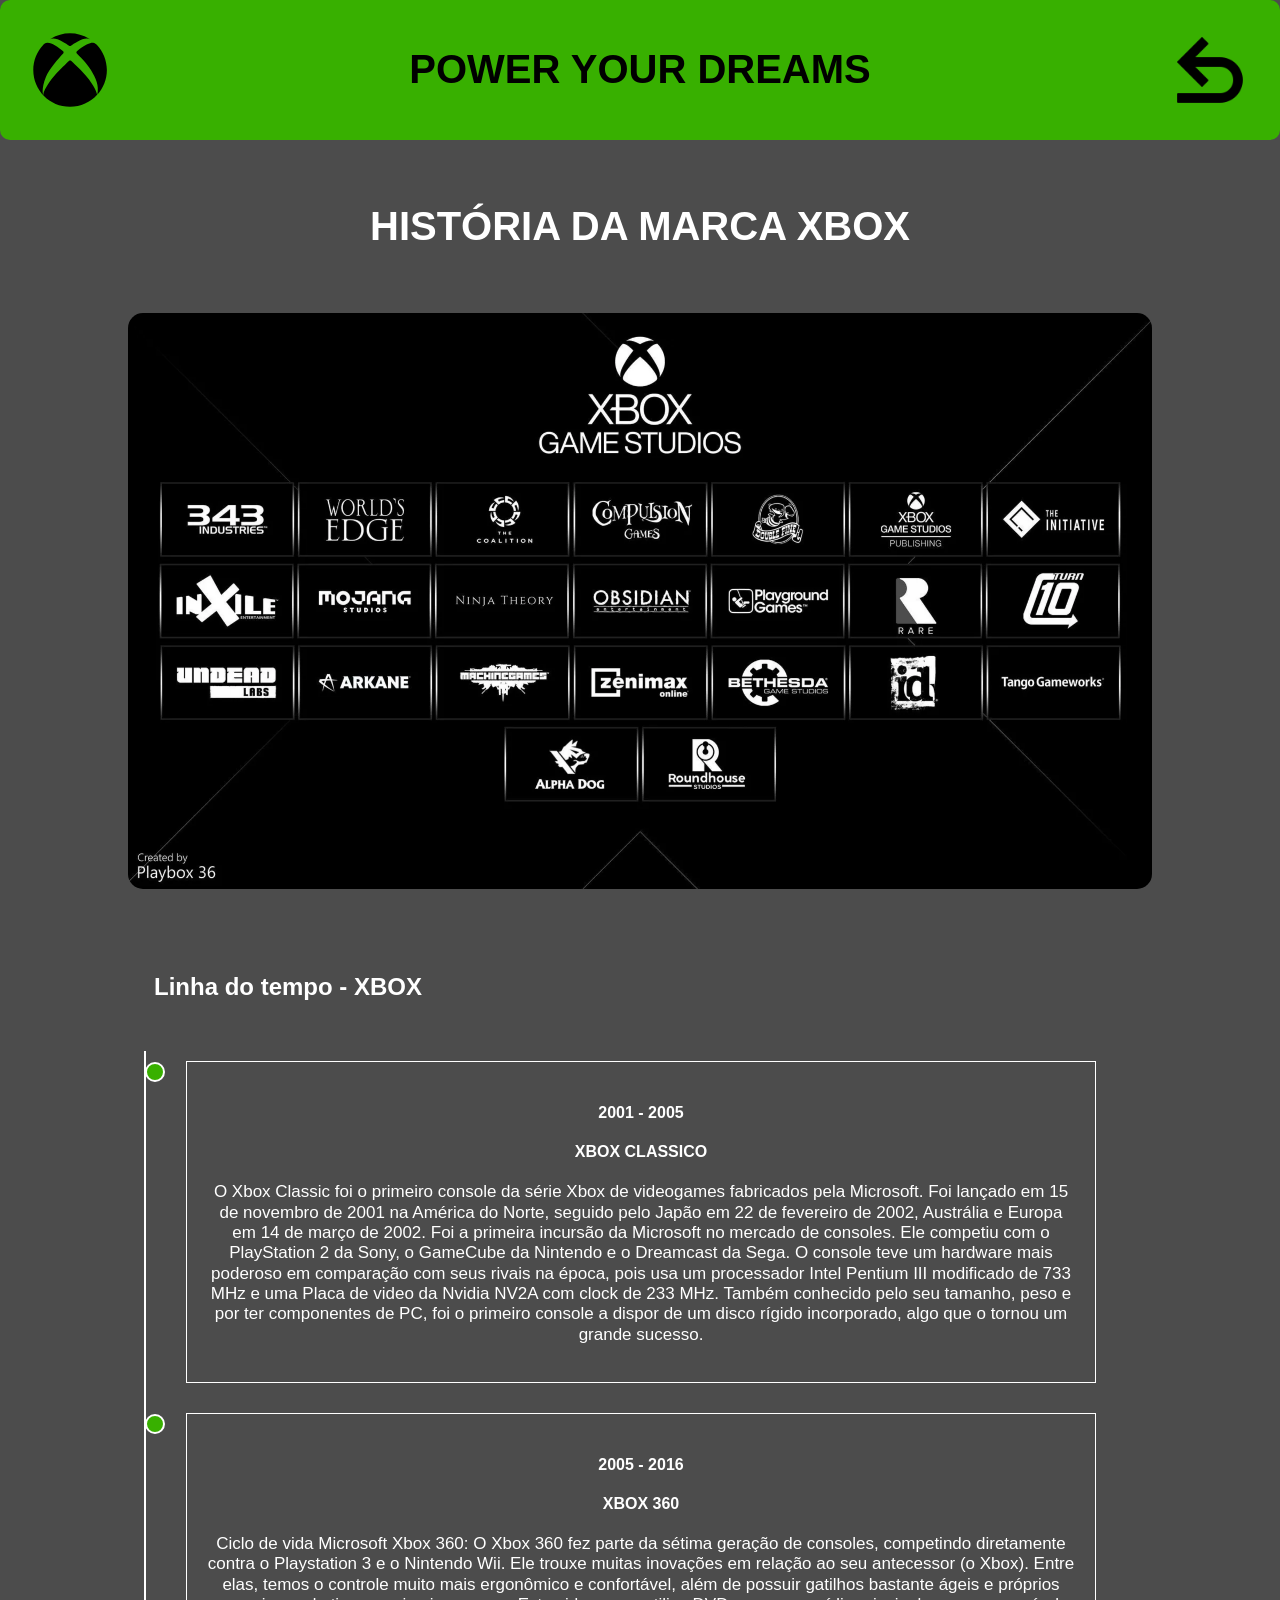
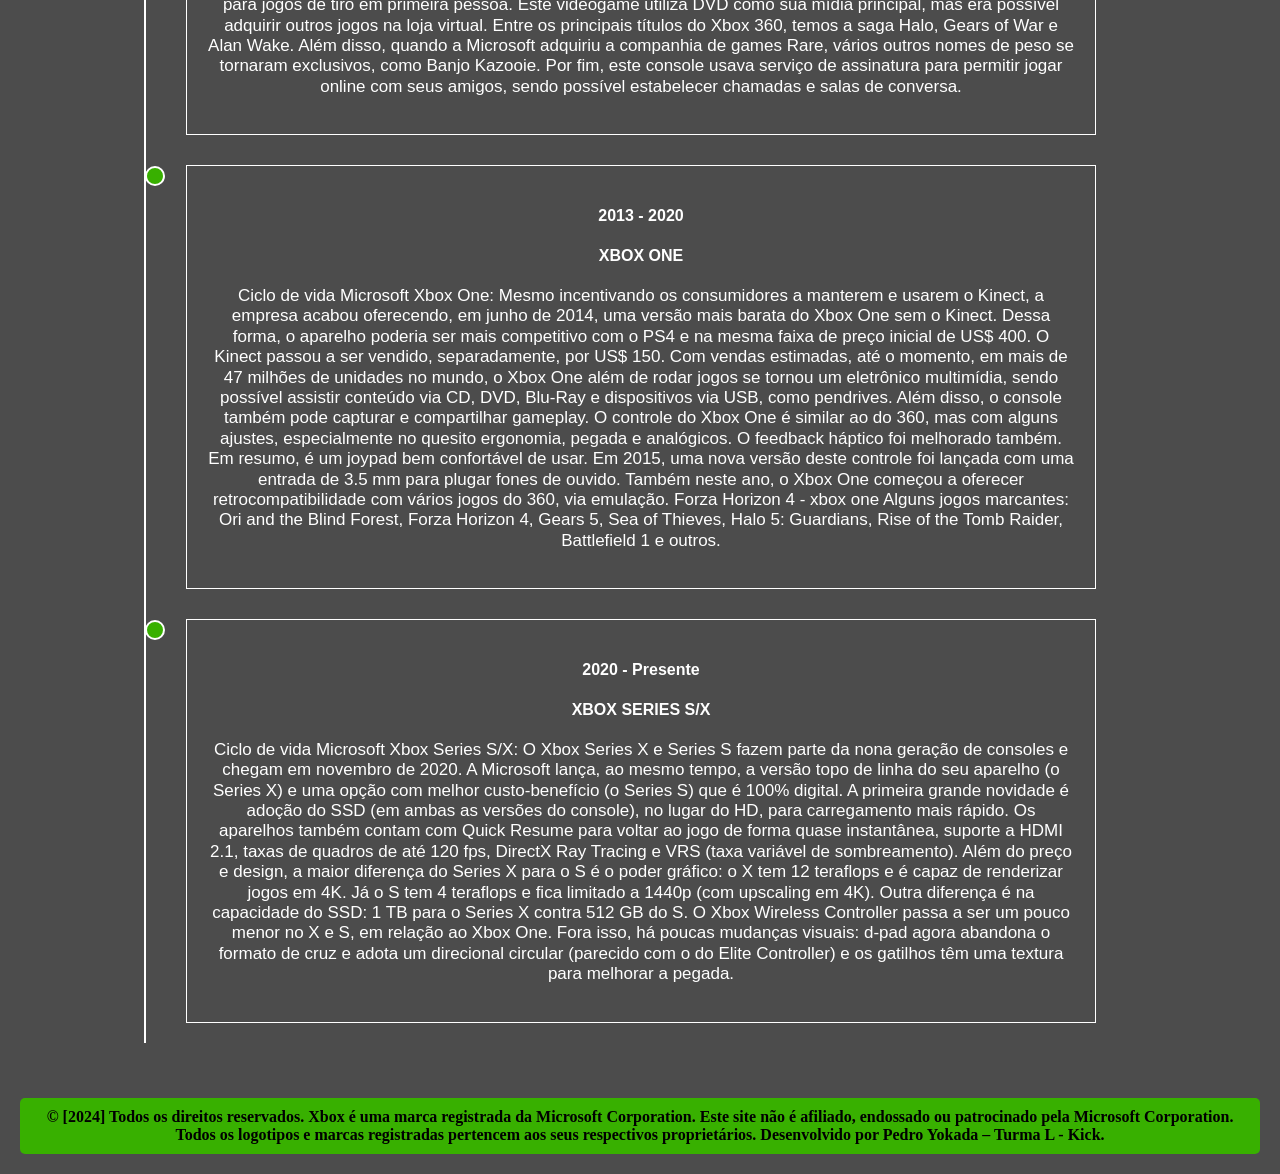
<file: sobre-nos/index.html>
<!DOCTYPE html>
<html lang="en">
  <head>
    <meta charset="UTF-8" />
    <meta name="viewport" content="width=device-width, initial-scale=1.0" />
    <link rel="stylesheet" href="index.css" />
    <title>Document</title>
  </head>
  <body>
    <div class="div-header">
      <header>
        <img src="icons/icons8-xbox.svg" class="xbox" />
        <h1>POWER YOUR DREAMS</h1>
        <input type="image" src="icons/voltar.png" class="voltar" />
      </header>
    </div>

    <div class="div-titulo"><h3>HISTÓRIA DA MARCA XBOX</h3></div>

    <div class="img-estudios">
      <img src="imagens/xbox.webp" />
    </div>

    <div class="linha-do-tempo-container">
      <div class="linha-do-tempo">
        <div class="container-linha-tempo">
          <main class="linha">
            <section class="coluna-xbox">
              <header class="coluna-titulo">
                <h2>Linha do tempo - XBOX</h2>
              </header>
              <div class="content">
                <div class="caixa">
                  <h4>2001 - 2005</h4>
                  <h4>XBOX CLASSICO</h4>
                  <p>
                    O Xbox Classic foi o primeiro console da série Xbox de videogames fabricados pela Microsoft. Foi lançado em 15 de novembro de 2001 na América do Norte, seguido pelo Japão em 22 de fevereiro de 2002, Austrália e Europa em 14 de março de 2002. Foi a primeira incursão da Microsoft no mercado de consoles. Ele competiu com o PlayStation 2 da Sony, o GameCube da Nintendo e o Dreamcast da Sega.
                    O console teve um hardware mais poderoso em comparação com seus rivais na época, pois usa um processador Intel Pentium III modificado de 733 MHz e uma Placa de video da Nvidia NV2A com clock de 233 MHz. Também conhecido pelo seu tamanho, peso e por ter componentes de PC, foi o primeiro console a dispor de um disco rígido incorporado, algo que o tornou um grande sucesso.
                  </p>
                </div>
    
                <div class="caixa">
                  <h4>2005 - 2016</h4>
                  <h4>XBOX 360</h4>
                  <p>Ciclo de vida Microsoft Xbox 360: O Xbox 360 fez parte da sétima geração de consoles, competindo diretamente contra o Playstation 3 e o Nintendo Wii. Ele trouxe muitas inovações em relação ao seu antecessor (o Xbox). Entre elas, temos o controle muito mais ergonômico e confortável, além de possuir gatilhos bastante ágeis e próprios para jogos de tiro em primeira pessoa. Este videogame utiliza DVD como sua mídia principal, mas era possível adquirir outros jogos na loja virtual. Entre os principais títulos do Xbox 360, temos a saga Halo, Gears of War e Alan Wake. Além disso, quando a Microsoft adquiriu a companhia de games Rare, vários outros nomes de peso se tornaram exclusivos, como Banjo Kazooie. Por fim, este console usava serviço de assinatura para permitir jogar online com seus amigos, sendo possível estabelecer chamadas e salas de conversa.</p>
                </div>
    
                <div class="caixa">
                  <h4>2013 - 2020</h4>
                  <h4>XBOX ONE</h4>
                  <p>Ciclo de vida Microsoft Xbox One: Mesmo incentivando os consumidores a manterem e usarem o Kinect, a empresa acabou oferecendo, em junho de 2014, uma versão mais barata do Xbox One sem o Kinect. Dessa forma, o aparelho poderia ser mais competitivo com o PS4 e na mesma faixa de preço inicial de US$ 400. O Kinect passou a ser vendido, separadamente, por US$ 150.

                    Com vendas estimadas, até o momento, em mais de 47 milhões de unidades no mundo, o Xbox One além de rodar jogos se tornou um eletrônico multimídia, sendo possível assistir conteúdo via CD, DVD, Blu-Ray e dispositivos via USB, como pendrives. Além disso, o console também pode capturar e compartilhar gameplay.
                    
                    O controle do Xbox One é similar ao do 360, mas com alguns ajustes, especialmente no quesito ergonomia, pegada e analógicos. O feedback háptico foi melhorado também. Em resumo, é um joypad bem confortável de usar.
                    
                    Em 2015, uma nova versão deste controle foi lançada com uma entrada de 3.5 mm para plugar fones de ouvido. Também neste ano, o Xbox One começou a oferecer retrocompatibilidade com vários jogos do 360, via emulação.
                    
                    Forza Horizon 4 - xbox one
                    Alguns jogos marcantes:
                    Ori and the Blind Forest, Forza Horizon 4, Gears 5, Sea of Thieves, Halo 5: Guardians, Rise of the Tomb Raider, Battlefield 1 e outros.</p>
                </div>
    
                <div class="caixa">
                  <h4>2020 - Presente</h4>
                  <h4>XBOX SERIES S/X</h4>
                  <p>Ciclo de vida Microsoft Xbox Series S/X: O Xbox Series X e Series S fazem parte da nona geração de consoles e chegam em novembro de 2020. A Microsoft lança, ao mesmo tempo, a versão topo de linha do seu aparelho (o Series X) e uma opção com melhor custo-benefício (o Series S) que é 100% digital.

                    A primeira grande novidade é adoção do SSD (em ambas as versões do console), no lugar do HD, para carregamento mais rápido. Os aparelhos também contam com Quick Resume para voltar ao jogo de forma quase instantânea, suporte a HDMI 2.1, taxas de quadros de até 120 fps, DirectX Ray Tracing e VRS (taxa variável de sombreamento). Além do preço e design, a maior diferença do Series X para o S é o poder gráfico: o X tem 12 teraflops e é capaz de renderizar jogos em 4K. Já o S tem 4 teraflops e fica limitado a 1440p (com upscaling em 4K). Outra diferença é na capacidade do SSD: 1 TB para o Series X contra 512 GB do S.

                    O Xbox Wireless Controller passa a ser um pouco menor no X e S, em relação ao Xbox One. Fora isso, há poucas mudanças visuais: d-pad agora abandona o formato de cruz e adota um direcional circular (parecido com o do Elite Controller) e os gatilhos têm uma textura para melhorar a pegada.
                    
                </p>
                </div>
              </div>
            </section>
          </main>
        </div>
      </div>

      <div class="divfooter">
        <footer>
          © [2024] Todos os direitos reservados. Xbox é uma marca registrada da
          Microsoft Corporation. Este site não é afiliado, endossado ou
          patrocinado pela Microsoft Corporation. Todos os logotipos e marcas
          registradas pertencem aos seus respectivos proprietários. Desenvolvido
          por Pedro Yokada – Turma L - Kick.
        </footer>
      </div>
    
     
    
    
  </body>
</html>
</file>
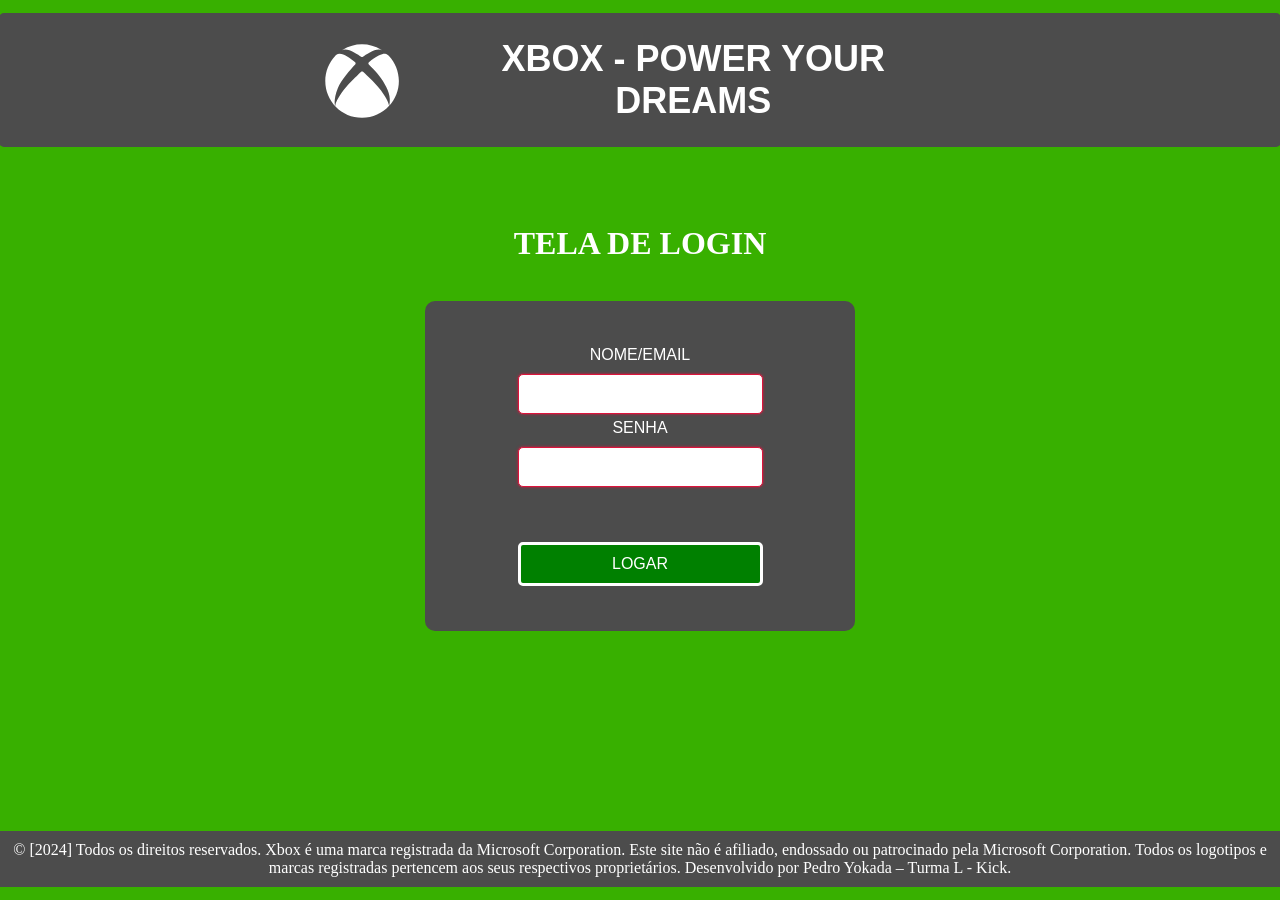
<file: tela de login/index.html>
<!DOCTYPE html>
<html lang="pt-br">
  <head>
    <meta charset="UTF-8" />
    <meta name="viewport" content="width=device-width, initial-scale=1.0" />
    <link rel="stylesheet" href="index.css" />
    <title>XBOX</title>
  </head>

  <body>
    <div class="divprincipal">
      <header class="faixaprincipal">
        <img src="icons8-xbox.svg" class="xbox" />
        <h1>XBOX - POWER YOUR DREAMS</h1>
      </header>
    </div>

    <br />

    <div class="divtitulologin">
      <h1>TELA DE LOGIN</h1>
    </div>
    <br />

    <div class="div-formulario">
      <form style="outline: none" id="formulario">
        <div class="container-formulario">
          <label class="label-formulario">NOME/EMAIL</label>
          <input
            type="text"
            class="caixatexto"
            id="nome"
            name="nome"
            required
          />
        </div>
        <div class="container-formulario">
          <label class="label-formulario">SENHA</label>
          <input
            type="text"
            class="caixatexto"
            id="sobrenome"
            name="sobrenome"
            required
          />
        </div>

        <div class="container-formulario">
         <a href="telainicial/telainicial.html"><button  type="button" class="formulario"></a>
            LOGAR
          </button>
        </div>
      </form>
    </div>

    

    <div class="divfooter">
      <footer>
        © [2024] Todos os direitos reservados. Xbox é uma marca registrada da
        Microsoft Corporation. Este site não é afiliado, endossado ou
        patrocinado pela Microsoft Corporation. Todos os logotipos e marcas
        registradas pertencem aos seus respectivos proprietários. Desenvolvido
        por Pedro Yokada – Turma L - Kick.
      </footer>
    </div>
  </body>
</html>
</file>
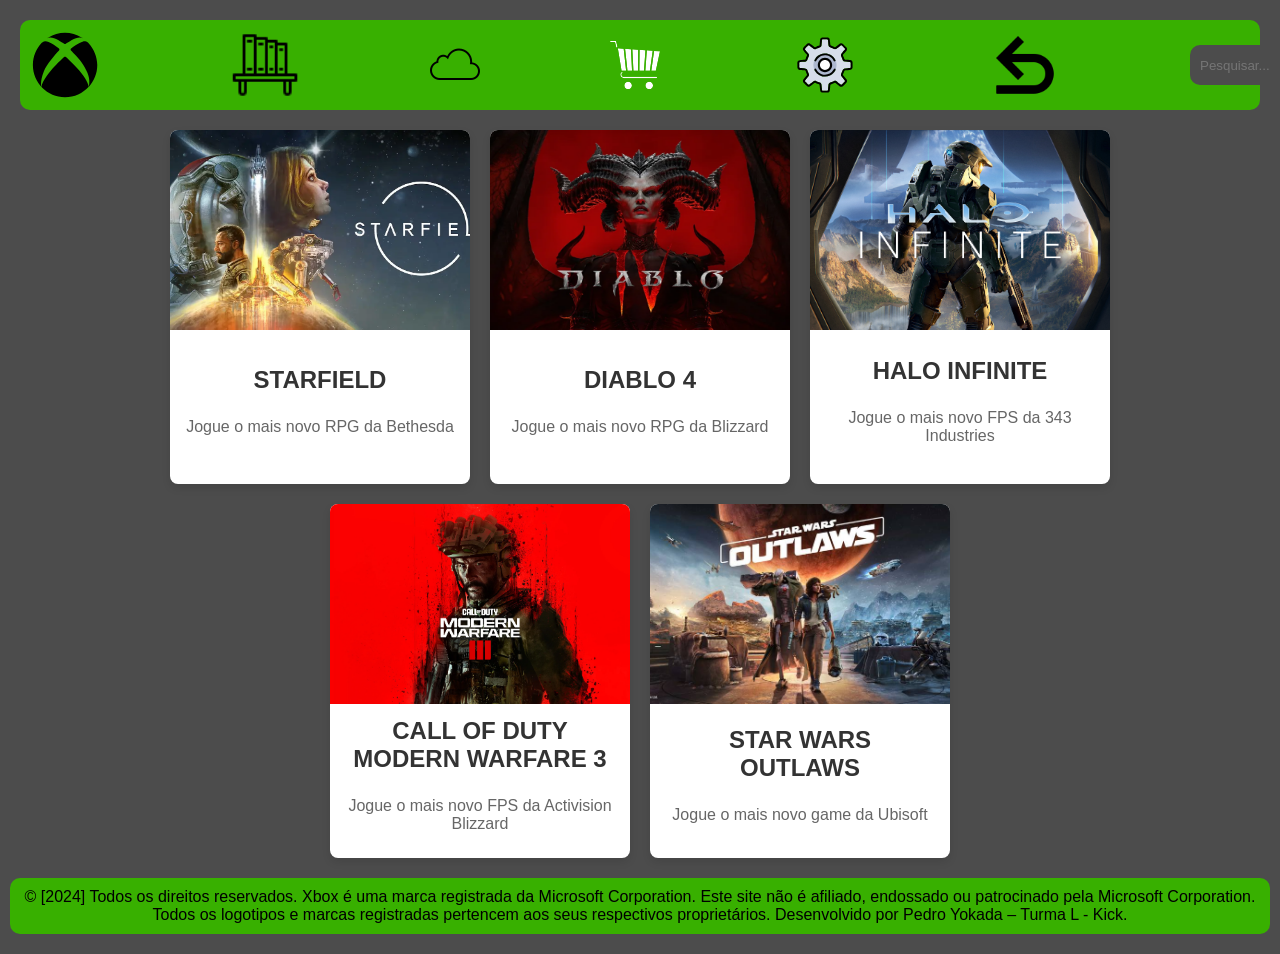
<file: tela-gamepass/index.html>
<!DOCTYPE html>
<html lang="en">
  <head>
    <meta charset="UTF-8" />
    <meta name="viewport" content="width=device-width, initial-scale=1.0" />
    <link rel="stylesheet" href="index.css" />
    <title>Document</title>
  </head>
  <body>
    <div class="div-header">
      <header>
        <img src="icones/xbox icon/icons8-xbox.svg" class="xbox" />
        <input
          type="image"
          src="icones/biblioteca icon/icons8-livros-50.png"
          class="biblioteca"
        />
        <input
          type="image"
          src="icones/nuvem icon/icons8-nuvem-50.png"
          class="nuvem"
        />
        <input
          type="image"
          src="icones/carrinho de compras icon/vecteezy_estilo-do-icone-do-carrinho-de-compras_12761579.svg"
          class="carrinho"
        />
        <input
          type="image"
          src="icones/configuração icon/vecteezy_illustration-vector-graphic-of-configuration-gear-settings_20713691.svg"
          class="configuracao"
        />
        <input
          type="image"
          src="icones/voltar icon/voltar.png"
          class="voltar"
        />
        <input type="text" class="caixa-texto" placeholder="Pesquisar..." />
        <input
          type="image"
          src="icones/lupa icon/icons8-pesquisar-60.svg"
          class="pesquisar"
        />
        <div class="div-usuario">
          <img
            src="icones/usuario icon/Pedro foto de perfil.jpg"
            class="usuario"
          />
          <label>Pedro Yokada</label>
        </div>
      </header>
    </div>

    <div class="card-container">
      <div class="card-xbox">
        <img
          src="tela games/254bd233-how-long-to-beat-starfield.webp"
          alt="starfield"
          class="card-xbox-img"
        />
        <div class="card-xbox-conteudo">
          <h2 class="card-xbox-titulo">STARFIELD</h2>
          <p class="card-descricao">Jogue o mais novo RPG da Bethesda</p>
        </div>
      </div>

      <div class="card-xbox">
        <img
          src="tela games/diablo 4.webp"
          alt="diablo4"
          class="card-xbox-img"
        />
        <div class="card-xbox-conteudo">
          <h2 class="card-xbox-titulo">DIABLO 4</h2>
          <p class="card-descricao">Jogue o mais novo RPG da Blizzard</p>
        </div>
      </div>

      <div class="card-xbox">
        <img src="tela games/halo.jpeg" alt="halo" class="card-xbox-img" />
        <div class="card-xbox-conteudo">
          <h2 class="card-xbox-titulo">HALO INFINITE</h2>
          <p class="card-descricao">Jogue o mais novo FPS da 343 Industries</p>
        </div>
      </div>

      <div class="card-xbox">
        <img
          src="tela games/MWIII-REVEAL-BENEFITS-006.webp"
          alt="halo"
          class="card-xbox-img"
        />
        <div class="card-xbox-conteudo">
          <h2 class="card-xbox-titulo">CALL OF DUTY MODERN WARFARE 3</h2>
          <p class="card-descricao">Jogue o mais novo FPS da Activision Blizzard</p>
        </div>
      </div>

      <div class="card-xbox">
        <img
          src="tela games/star wars outlaws.jpg"
          alt="starwars"
          class="card-xbox-img"
        />
        <div class="card-xbox-conteudo">
          <h2 class="card-xbox-titulo">STAR WARS OUTLAWS</h2>
          <p class="card-descricao">Jogue o mais novo game da Ubisoft</p>
        </div>
      </div>
    </div>

    <div class="divfooter">
      <footer>
        © [2024] Todos os direitos reservados. Xbox é uma marca registrada da
        Microsoft Corporation. Este site não é afiliado, endossado ou
        patrocinado pela Microsoft Corporation. Todos os logotipos e marcas
        registradas pertencem aos seus respectivos proprietários. Desenvolvido
        por Pedro Yokada – Turma L - Kick.
      </footer>
    </div>
  </body>
</html>
</file>
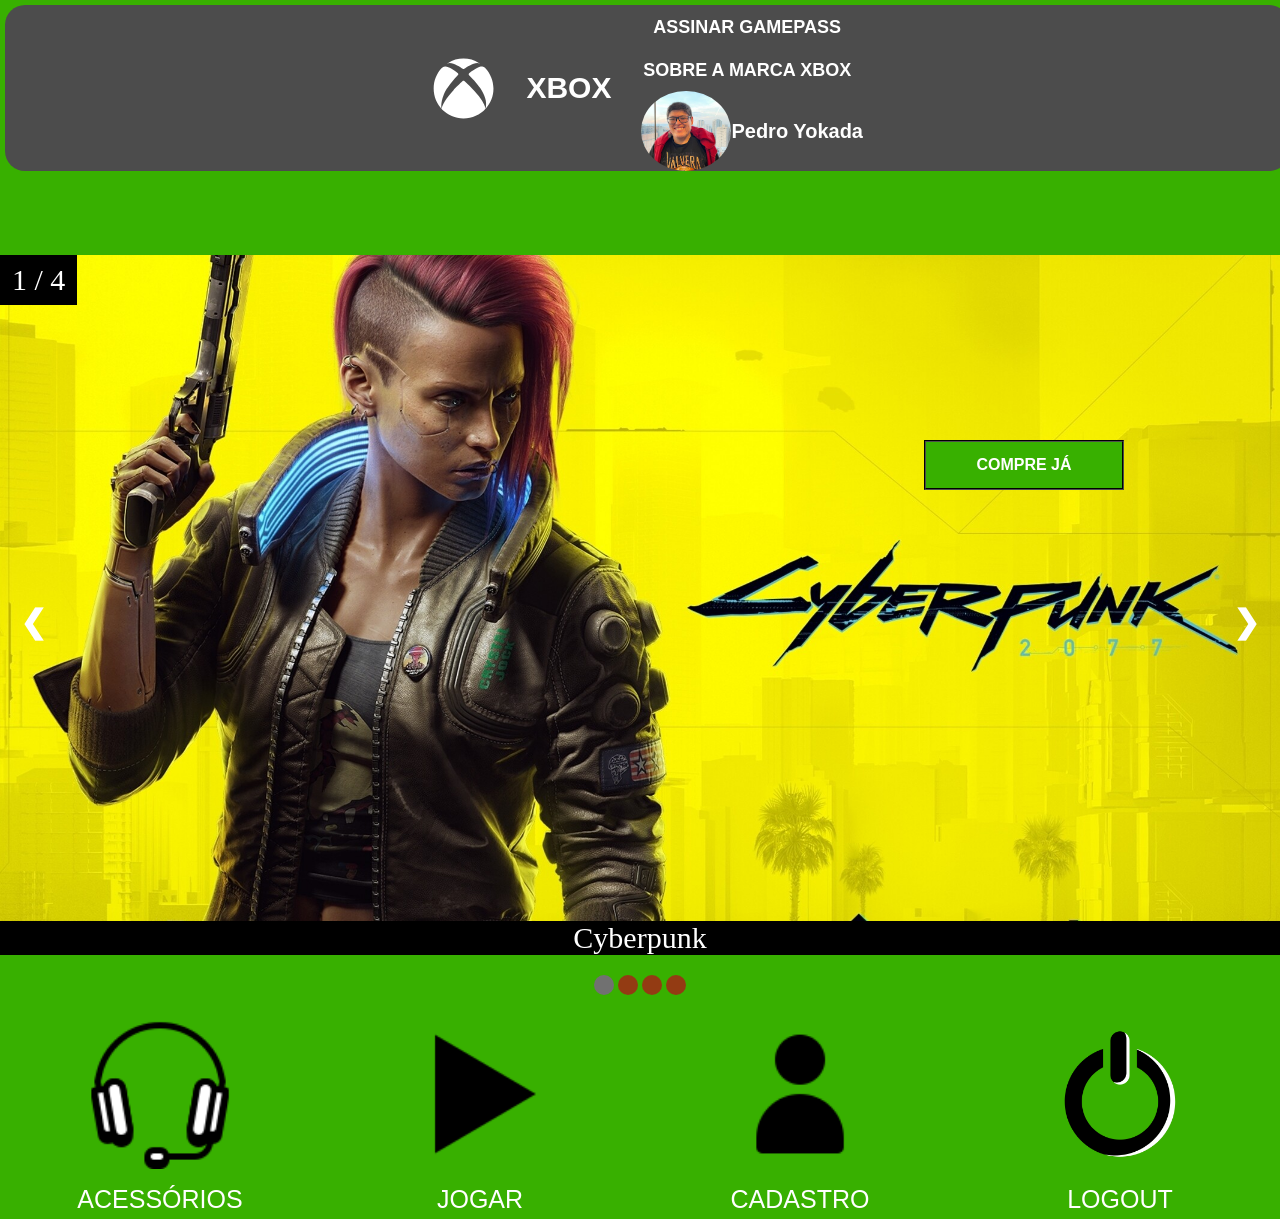
<file: telainicial/index.html>
<!DOCTYPE html>
<html lang="en">

<head>
    <meta charset="UTF-8" />
    <meta name="viewport" content="width=device-width, initial-scale=1.0" />
    <link rel="stylesheet" href="index.css" />
    <title>Tela Inicial - XBOX</title>
</head>

<body>
    <div class="div-menu">
        <header class="header-pagina">
            <img src="icons8-xbox.svg" class="svg-xbox" />
            <p>XBOX</p>
            <div class="menu-pagina-inicial" id="menu-pagina-inicial">☰</div>
            <div class="nav-pagina-inicial">
                <nav>
                    <li><a href="assinatura-gamepass/index.html">ASSINAR GAMEPASS</a></li>
                    <li><a href="sobre-nos/index.html">SOBRE A MARCA XBOX</a></li>
                    <div class="div-usuario">
                        <img src="Pedro.jpg" class="usuario" />
                        <label>Pedro Yokada</label>
                    </div>
                </nav>
            </div>
        </header>
    </div>

    <div class="div-game">

        <div class="games">
            <div class="n_jogos">1 / 4</div>
            <img src="imagens-telaincial/cyberpunk.jpg" />
            <div class="i_text">Cyberpunk</div>
        </div>

        <div class="games">
            <div class="n_jogos">2 / 4</div>
            <img src="imagens-telaincial/diablo4.jpg" />
            <div class="i_text">Diablo 4</div>
        </div>

        <div class="games">
            <div class="n_jogos">3 / 4</div>
            <img src="imagens-telaincial/bo6.jpeg" />
            <div class="i_text">Call of Duty Black Ops 6</div>
        </div>

        <div class="games">
            <div class="n_jogos">4 / 4</div>
            <img src="imagens-telaincial/gears5.jpg" />
            <div class="i_text">Gears of War 5</div>
        </div>


        <a class="voltar" onclick="plus_fotos(-1)"> &#10094 </a>
        <a class="proximo" onclick="plus_fotos(1)"> &#10095 </a>

        <div class="dots_box">
            <span class="ponto" onclick="current_fotos(1)"></span>
            <span class="ponto" onclick="current_fotos(2)"></span>
            <span class="ponto" onclick="current_fotos(3)"></span>
            <span class="ponto" onclick="current_fotos(4)"></span>
        </div>


        <input type="button" value="COMPRE JÁ" class="botao-pré-encomenda" />
    </div>

    <div class="div-botoes">
        <div class="container-headset">
            <input type="image" src="icones/headset icon/icons8-headset-96.png" class="headset" alt="Headset Icon"
                onclick="acessorios()" />
            <br />
            <label>ACESSÓRIOS</label>
        </div>
        <div class="container-play">
            <input type="image" src="icones/play icon/icons8-reproduzir-100.png" class="play" alt="Play Icon"
                onclick="jogar()" />
            <br />
            <label>JOGAR</label>
        </div>
        <div class="container-usuario">
            <input type="image" src="icones/user icon/icons8-usuário-de-gênero-neutro-96.png" class="user"
                alt="User Icon" onclick="cadastro()" />
            <br />
            <label>CADASTRO</label>
        </div>
        <div class="container-logout">
            <input type="image" src="icones/logout icon/logout.png" class="logout" alt="Logout Icon"
                onclick="logout()" />
            <br />
            <label>LOGOUT</label>
        </div>
    </div>

    <script src="index.js"></script>
</body>

</html>
</file>
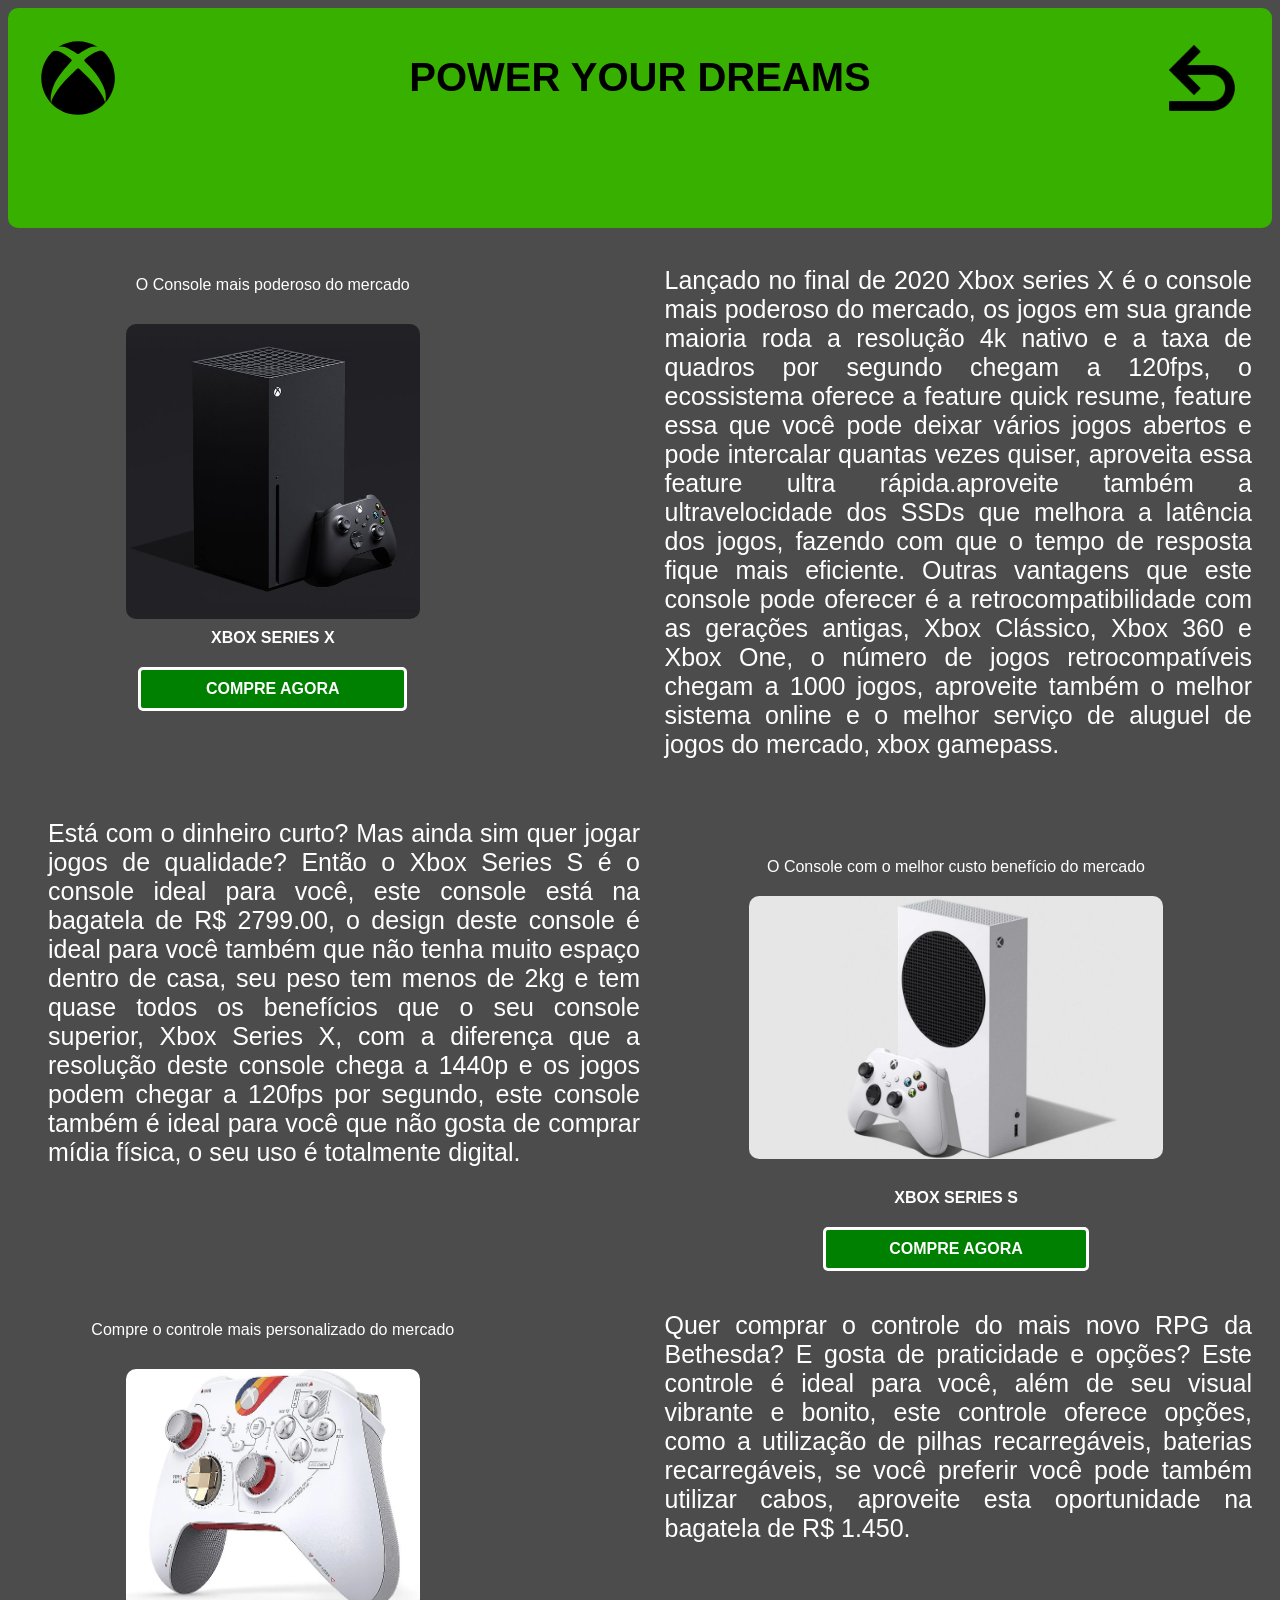
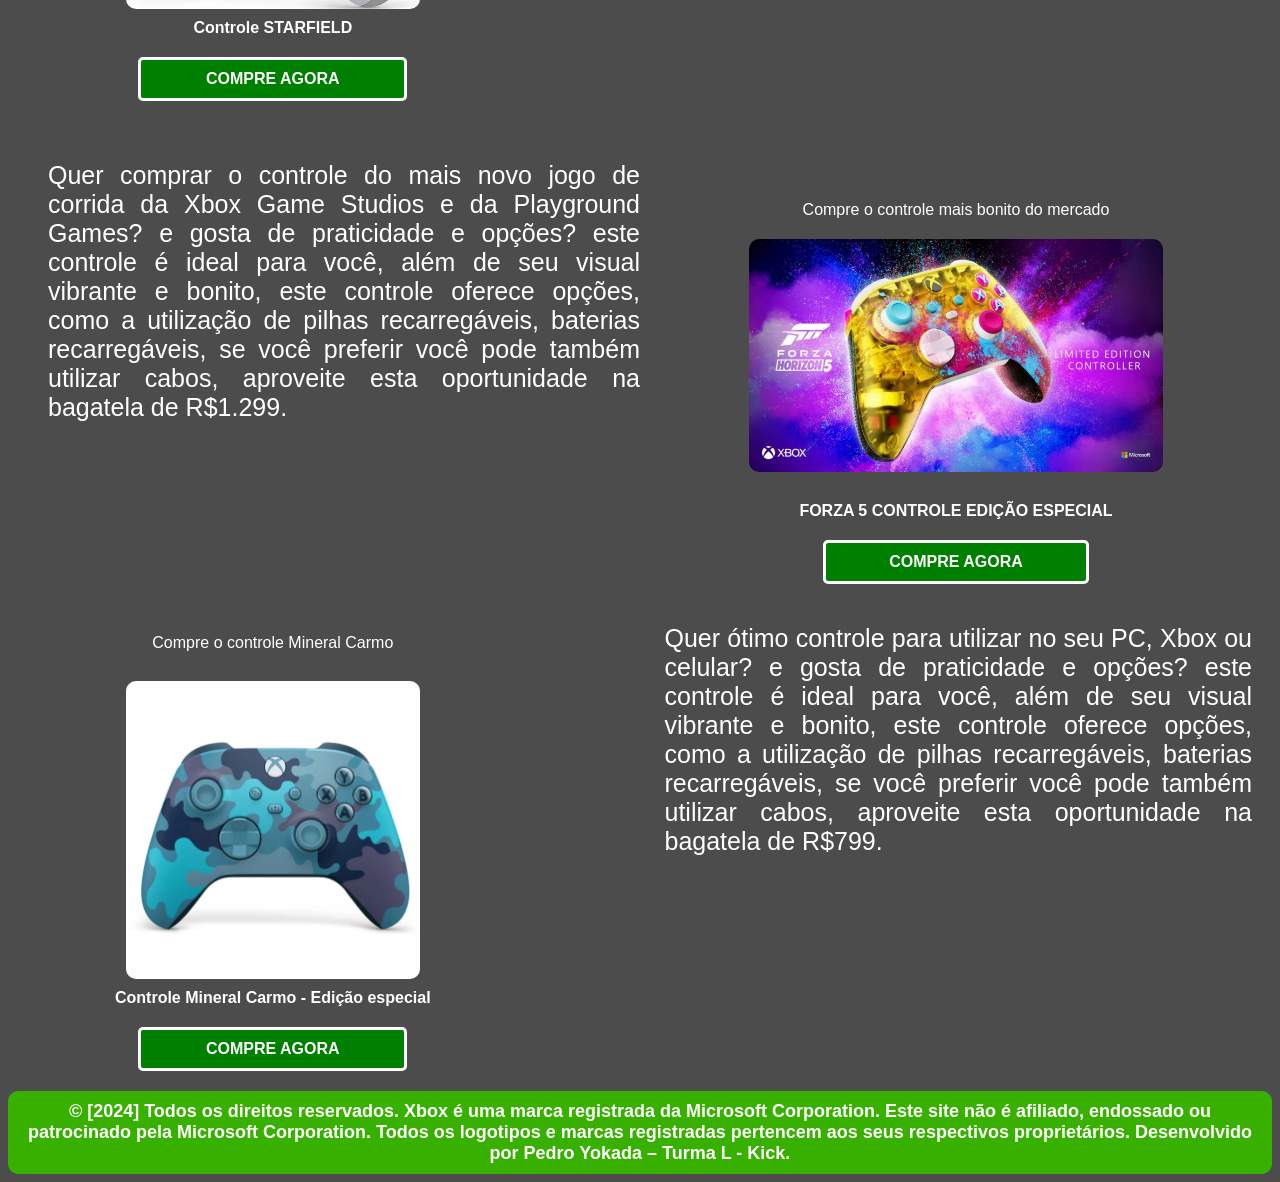
<file: telainicial/acessorios/index.html>
<!DOCTYPE html>
<html lang="en">

<head>
  <meta charset="UTF-8" />
  <meta name="viewport" content="width=device-width, initial-scale=1.0" />
  <link rel="stylesheet" href="index.css" />
  <title>Document</title>
</head>

<body>
  <script src="index.js"></script>
  <div class="div-header">
    <header>
      <img src="icons/icons8-xbox.svg" class="xbox" />
      <h1>POWER YOUR DREAMS</h1>
      <input type="image" src="icons/voltar.png" class="voltar" onclick="voltar()" />
    </header>
  </div>

  <br />

  <div class="xbox-seriesX-div">
    <div class="container-series-x">
      <label>O Console mais poderoso do mercado</label>
      <img src="imagens/series x.jpg" />
      <h4>XBOX SERIES X</h4>
      <button type="submit" class="formulario">COMPRE AGORA</button>
    </div>
    <div class="container-conteudo-x">
      <p>
        Lançado no final de 2020 Xbox series X é o console mais poderoso do
        mercado, os jogos em sua grande maioria roda a resolução 4k nativo e a
        taxa de quadros por segundo chegam a 120fps, o ecossistema oferece a
        feature quick resume, feature essa que você pode deixar vários jogos
        abertos e pode intercalar quantas vezes quiser, aproveita essa feature
        ultra rápida.aproveite também a ultravelocidade dos SSDs que melhora a
        latência dos jogos, fazendo com que o tempo de resposta fique mais
        eficiente. Outras vantagens que este console pode oferecer é a
        retrocompatibilidade com as gerações antigas, Xbox Clássico, Xbox 360
        e Xbox One, o número de jogos retrocompatíveis chegam a 1000 jogos,
        aproveite também o melhor sistema online e o melhor serviço de aluguel
        de jogos do mercado, xbox gamepass.
      </p>
    </div>
  </div>

  <div class="xbox-seriesS-div">
    <div class="container-conteudo-s">
      <p>
        Está com o dinheiro curto? Mas ainda sim quer jogar jogos de
        qualidade? Então o Xbox Series S é o console ideal para você, este
        console está na bagatela de R$ 2799.00, o design deste console é ideal
        para você também que não tenha muito espaço dentro de casa, seu peso
        tem menos de 2kg e tem quase todos os benefícios que o seu console
        superior, Xbox Series X, com a diferença que a resolução deste console
        chega a 1440p e os jogos podem chegar a 120fps por segundo, este
        console também é ideal para você que não gosta de comprar mídia
        física, o seu uso é totalmente digital.
      </p>
    </div>
    <div class="container-imagem-s">
      <label>O Console com o melhor custo benefício do mercado</label>
      <img src="imagens/Xbox-Series-S.jpg" />
      <h4>XBOX SERIES S</h4>
      <button type="submit" class="botao-series-s">COMPRE AGORA</button>
    </div>
  </div>

  <div class="xbox-seriesX-div">
    <div class="container-series-x">
      <label>Compre o controle mais personalizado do mercado</label>
      <img src="imagens/CONTROLE STARFIELD EDITION.png" />
      <h4>Controle STARFIELD</h4>
      <button type="submit" class="formulario">COMPRE AGORA</button>
    </div>
    <div class="container-conteudo-x">
      <p>
        Quer comprar o controle do mais novo RPG da Bethesda? E gosta de
        praticidade e opções? Este controle é ideal para você, além de seu
        visual vibrante e bonito, este controle oferece opções, como a
        utilização de pilhas recarregáveis, baterias recarregáveis, se você
        preferir você pode também utilizar cabos, aproveite esta oportunidade
        na bagatela de R$ 1.450.
      </p>
    </div>
  </div>

  <div class="xbox-seriesS-div">
    <div class="container-conteudo-s">
      <p>
        Quer comprar o controle do mais novo jogo de corrida da Xbox Game
        Studios e da Playground Games? e gosta de praticidade e opções? este
        controle é ideal para você, além de seu visual vibrante e bonito, este
        controle oferece opções, como a utilização de pilhas recarregáveis,
        baterias recarregáveis, se você preferir você pode também utilizar
        cabos, aproveite esta oportunidade na bagatela de R$1.299.
      </p>
    </div>
    <div class="container-imagem-s">
      <label>Compre o controle mais bonito do mercado</label>
      <img src="imagens/forza controle.png" />
      <h4>FORZA 5 CONTROLE EDIÇÃO ESPECIAL</h4>
      <button type="submit" class="botao-series-s">COMPRE AGORA</button>
    </div>
  </div>

  <div class="xbox-seriesX-div">
    <div class="container-series-x">
      <label>Compre o controle Mineral Carmo</label>
      <img src="imagens/XBOX CONTROLE MINERAL CARMO.png" />
      <h4>Controle Mineral Carmo - Edição especial</h4>
      <button type="submit" class="formulario">COMPRE AGORA</button>
    </div>
    <div class="container-conteudo-x">
      <p>
        Quer ótimo controle para utilizar no seu PC, Xbox ou celular? e gosta
        de praticidade e opções? este controle é ideal para você, além de seu
        visual vibrante e bonito, este controle oferece opções, como a
        utilização de pilhas recarregáveis, baterias recarregáveis, se você
        preferir você pode também utilizar cabos, aproveite esta oportunidade
        na bagatela de R$799.
      </p>
    </div>
  </div>

  <div class="divfooter">
    <footer>
      © [2024] Todos os direitos reservados. Xbox é uma marca registrada da
      Microsoft Corporation. Este site não é afiliado, endossado ou
      patrocinado pela Microsoft Corporation. Todos os logotipos e marcas
      registradas pertencem aos seus respectivos proprietários. Desenvolvido
      por Pedro Yokada – Turma L - Kick.
    </footer>
  </div>
</body>

</html>
</file>
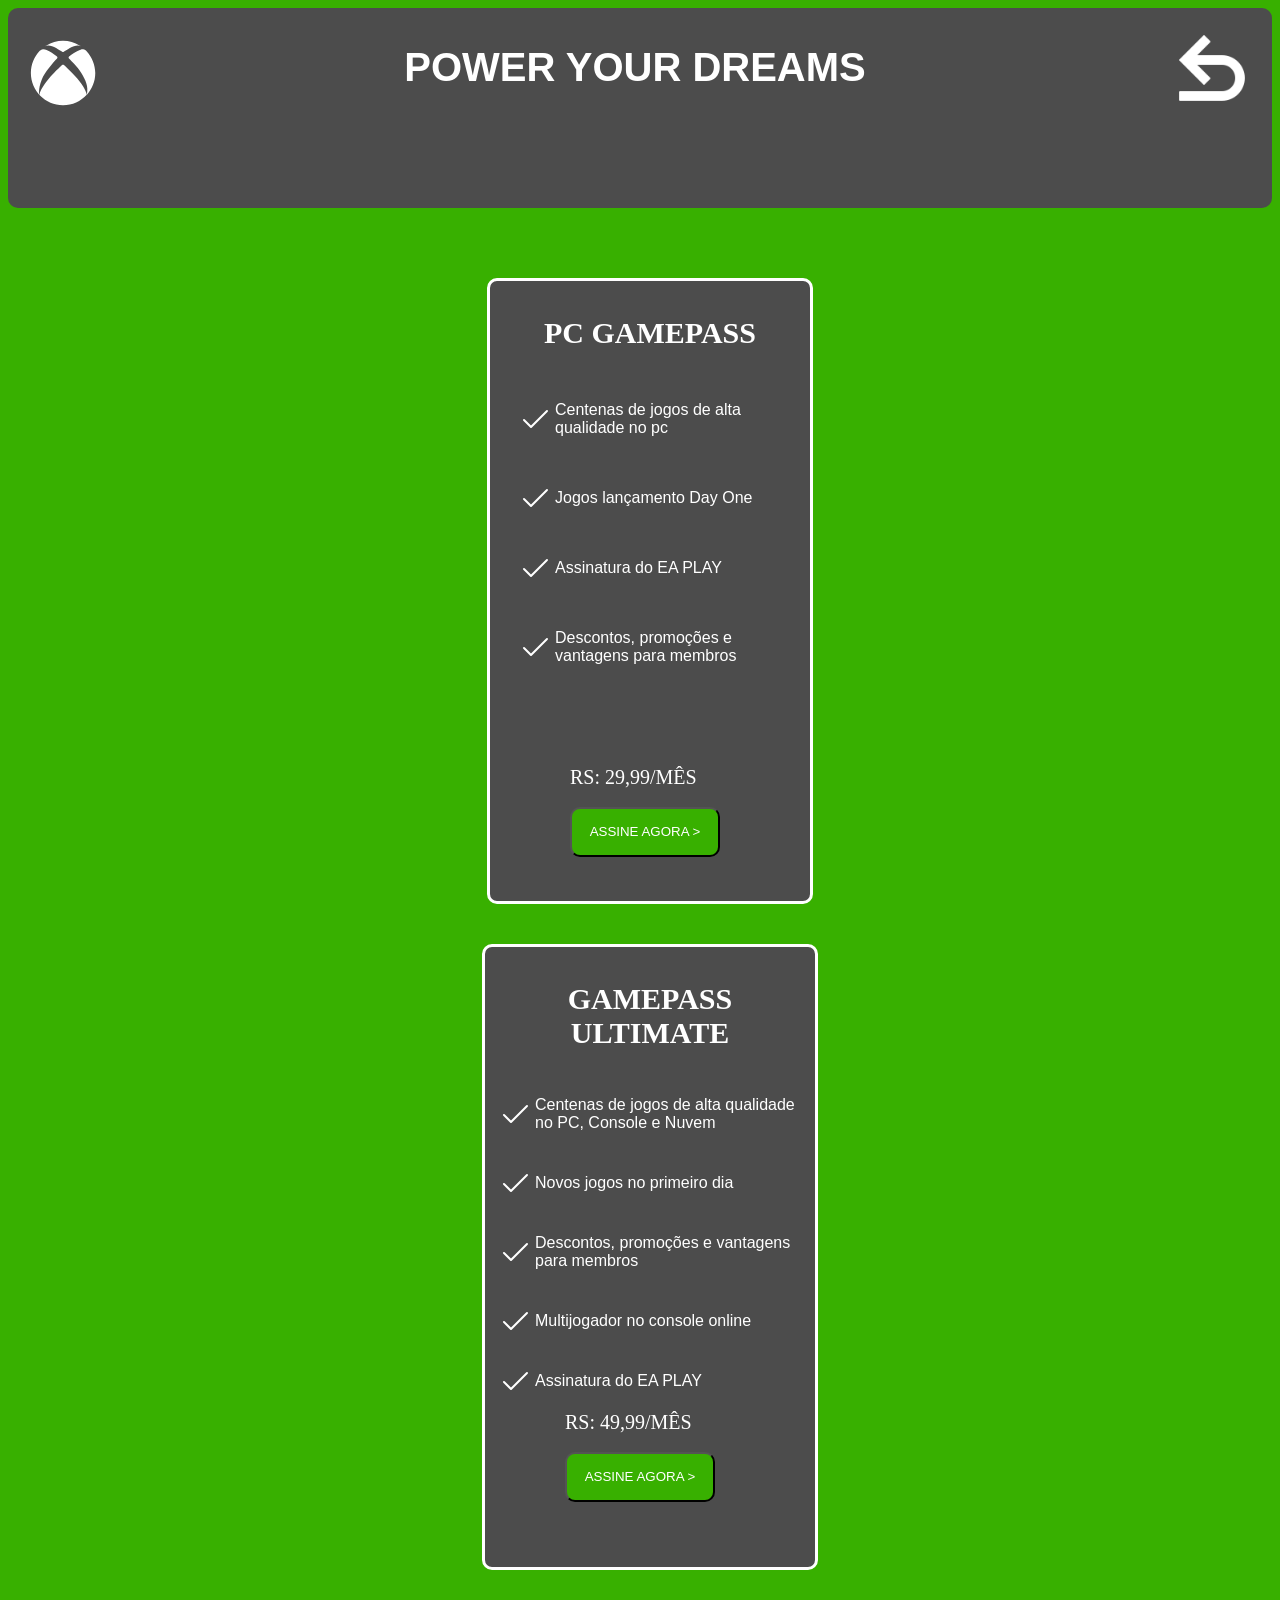
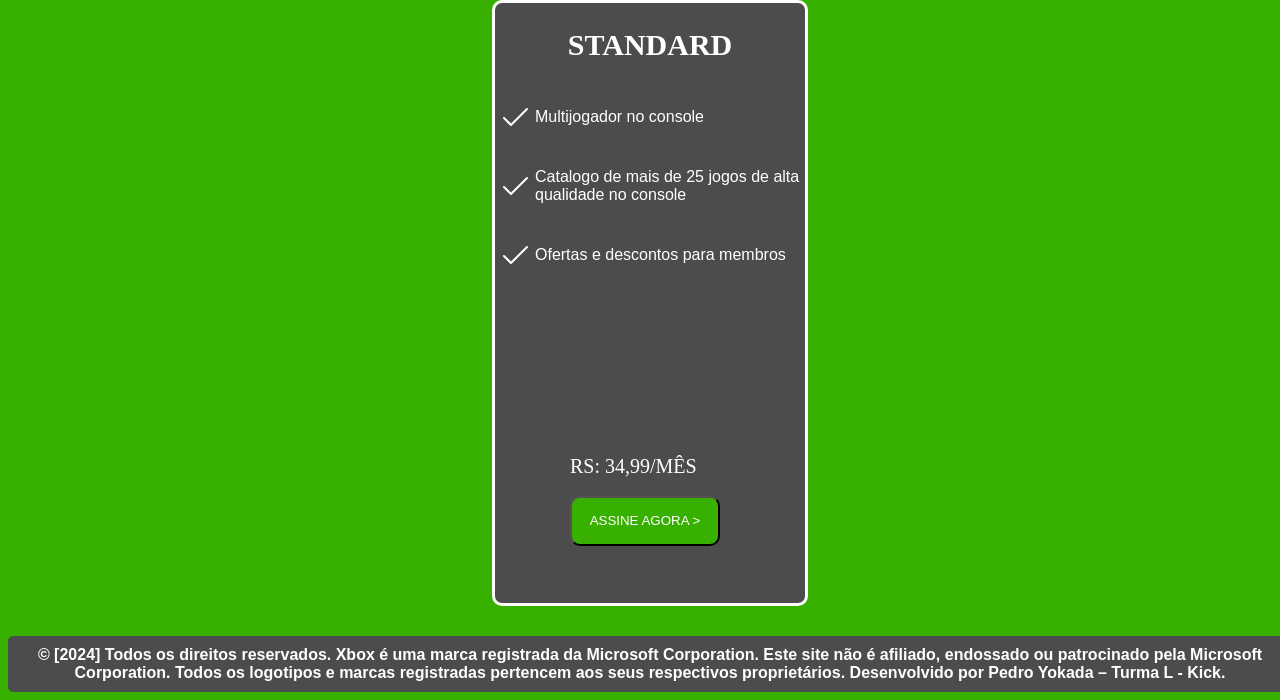
<file: telainicial/assinatura-gamepass/index.html>
<!DOCTYPE html>
<html lang="en">

<head>
  <meta charset="UTF-8" />
  <meta name="viewport" content="width=device-width, initial-scale=1.0" />
  <link rel="stylesheet" href="index.css" />
  <title>Document</title>
</head>

<body>
  <script src="index.js"></script>
  <div class="div-header">
    <header>
      <img src="icons/icons8-xbox.svg" class="xbox" />
      <h1>POWER YOUR DREAMS</h1>
      <input type="image" src="icons/voltar.png" class="voltar" onclick="voltar()" />
    </header>
  </div>

  <div class="div-pai">
    <div class="div-assinatura-principal1">
      <h2>PC GAMEPASS</h2>
      <div class="container-pcgamepass">
        <div class="div-paragrafo-confirma1">
          <img src="icons/icons8-selecionado.svg" />
          <p>Centenas de jogos de alta qualidade no pc</p>
        </div>
        <div class="div-paragrafo-confirma1">
          <img src="icons/icons8-selecionado.svg" />
          <p>Jogos lançamento Day One</p>
        </div>
        <div class="div-paragrafo-confirma1">
          <img src="icons/icons8-selecionado.svg" />
          <p>Assinatura do EA PLAY</p>
        </div>
        <div class="div-paragrafo-confirma1">
          <img src="icons/icons8-selecionado.svg" />
          <p>Descontos, promoções e vantagens para membros</p>
        </div>
      </div>

      <div class="div-assinar">
        <label>RS: 29,99/MÊS</label>
        <br />
        <input type="button" value="ASSINE AGORA >" />
      </div>
    </div>



    <div class="div-assinatura-principal2">
      <h2>GAMEPASS ULTIMATE</h2>
      <div class="container-gamepass-ultimate2">
        <div class="div-paragrafo-confirma2">
          <img src="icons/icons8-selecionado.svg" />
          <p>Centenas de jogos de alta qualidade no PC, Console e Nuvem</p>
        </div>
        <div class="div-paragrafo-confirma2">
          <img src="icons/icons8-selecionado.svg" />
          <p>Novos jogos no primeiro dia</p>
        </div>
        <div class="div-paragrafo-confirma2">
          <img src="icons/icons8-selecionado.svg" />
          <p>Descontos, promoções e vantagens para membros</p>
        </div>
        <div class="div-paragrafo-confirma2">
          <img src="icons/icons8-selecionado.svg" />
          <p>Multijogador no console online</p>
        </div>
        <div class="div-paragrafo-confirma2">
          <img src="icons/icons8-selecionado.svg" />
          <p>Assinatura do EA PLAY</p>
        </div>
      </div>

      <div class="div-assinar2">
        <label>RS: 49,99/MÊS</label>
        <br />
        <input type="button" value="ASSINE AGORA >" />
      </div>
    </div>


    <div class="div-assinatura-principal3">
      <h2>STANDARD</h2>
      <div class="container-gamepass-ultimate3">
        <div class="div-paragrafo-confirma3">
          <img src="icons/icons8-selecionado.svg" />
          <p>Multijogador no console</p>
        </div>
        <div class="div-paragrafo-confirma3">
          <img src="icons/icons8-selecionado.svg" />
          <p>Catalogo de mais de 25 jogos de alta qualidade no console</p>
        </div>
        <div class="div-paragrafo-confirma3">
          <img src="icons/icons8-selecionado.svg" />
          <p>Ofertas e descontos para membros</p>
        </div>
      </div>

      <div class="div-assinar3">
        <label>RS: 34,99/MÊS</label>
        <br />
        <input type="button" value="ASSINE AGORA >" />
      </div>

    </div>


    <div class="divfooter">
      <footer>
        © [2024] Todos os direitos reservados. Xbox é uma marca registrada da
        Microsoft Corporation. Este site não é afiliado, endossado ou
        patrocinado pela Microsoft Corporation. Todos os logotipos e marcas
        registradas pertencem aos seus respectivos proprietários. Desenvolvido
        por Pedro Yokada – Turma L - Kick.
      </footer>
    </div>







</body>

</html>
</file>
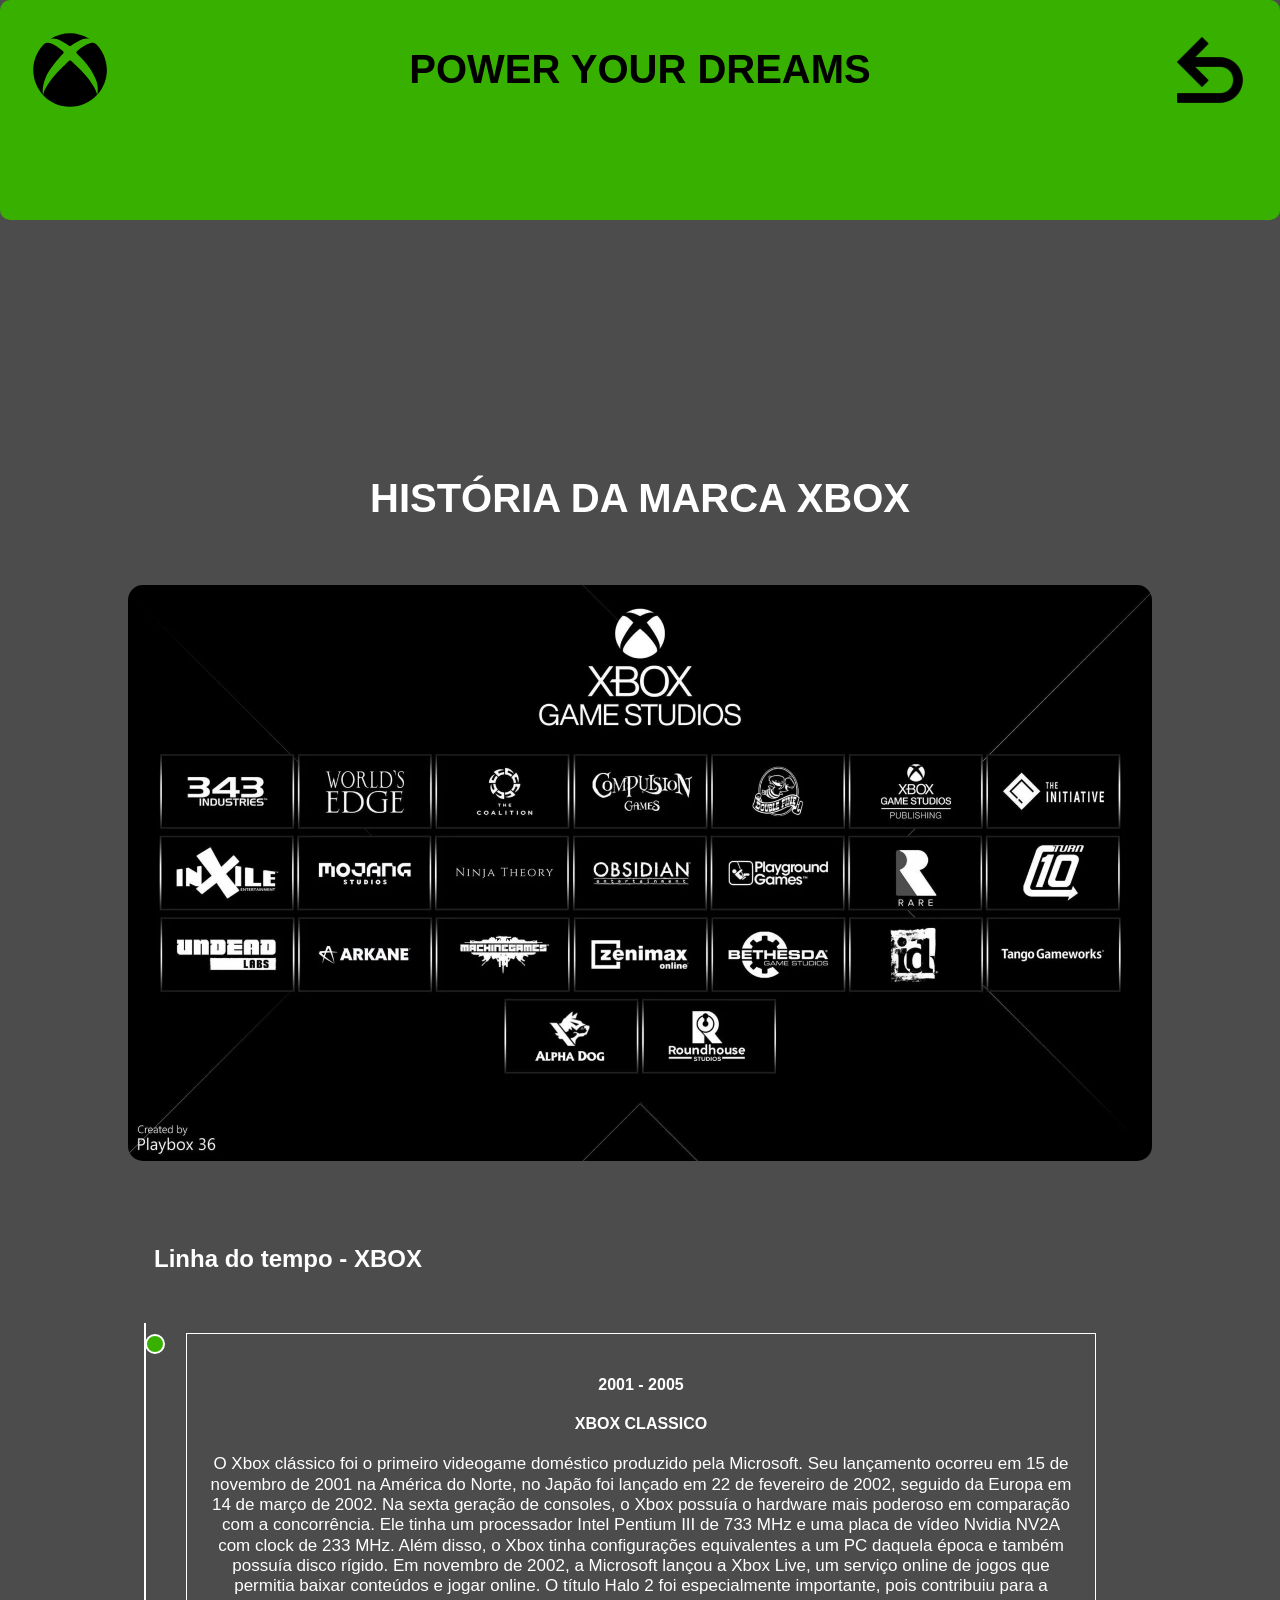
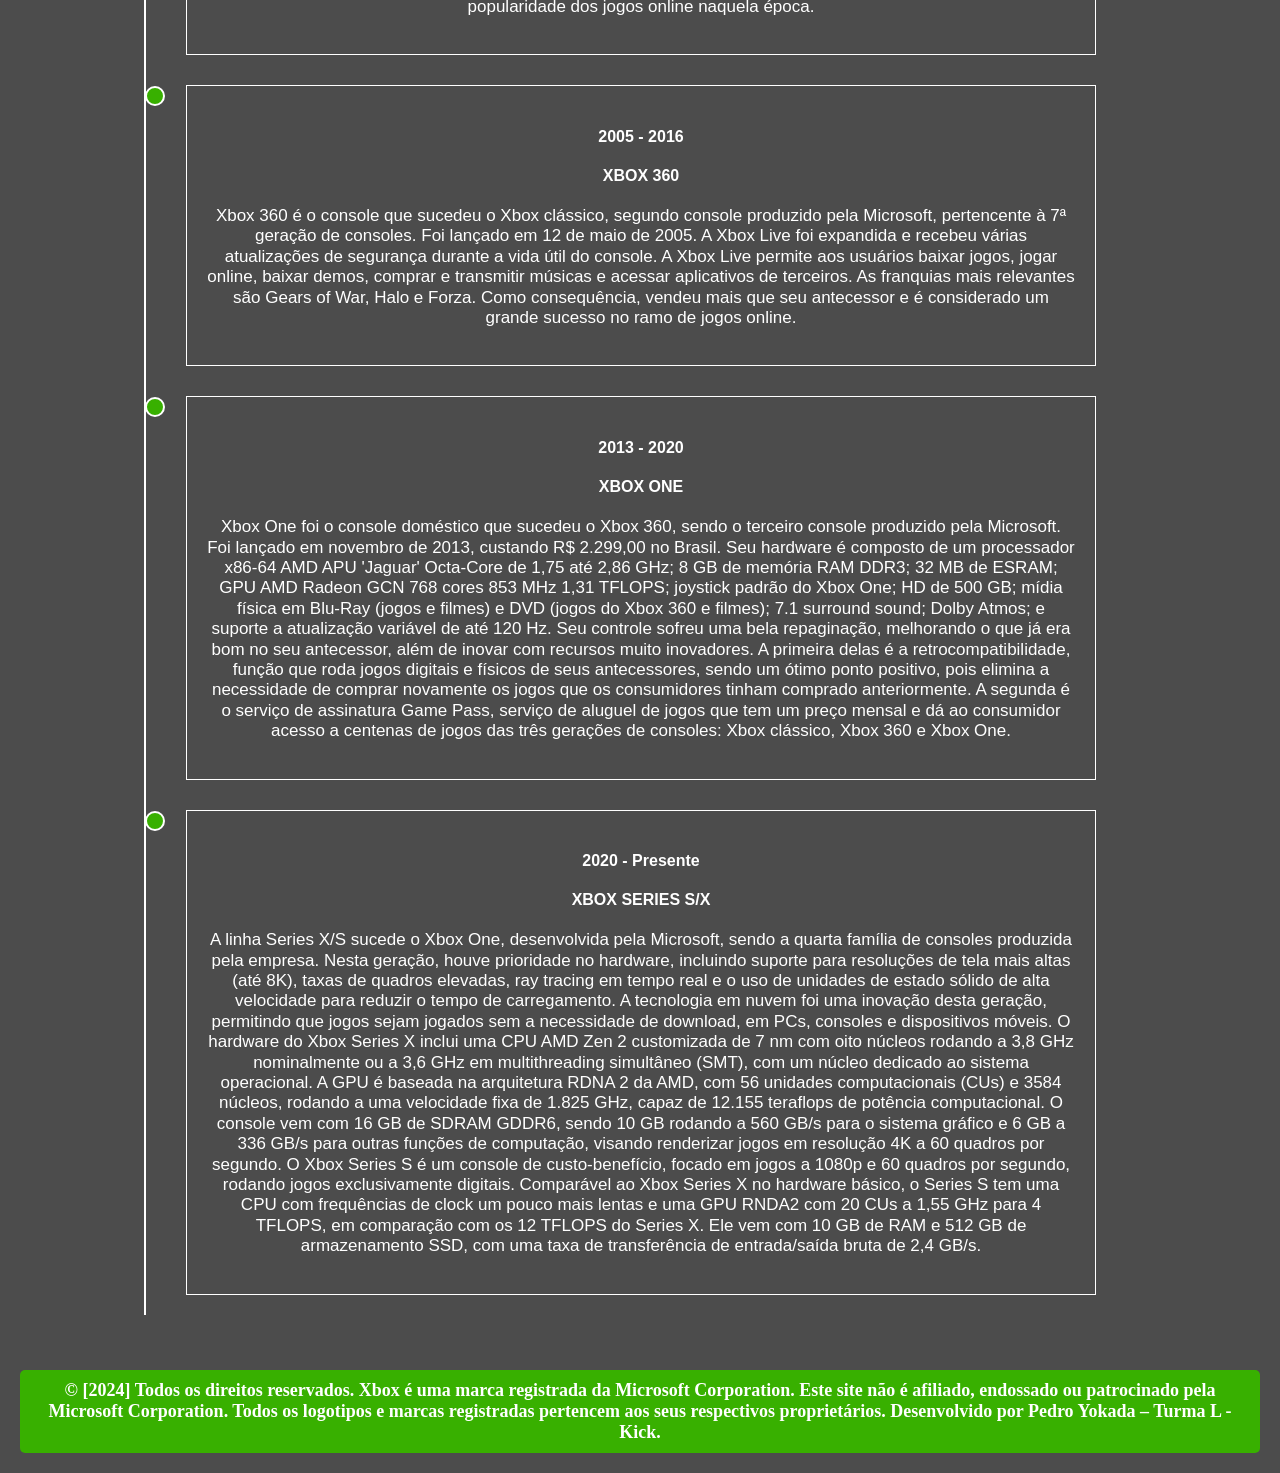
<file: telainicial/sobre-nos/index.html>
<!DOCTYPE html>
<html lang="en">

<head>
  <meta charset="UTF-8" />
  <meta name="viewport" content="width=device-width, initial-scale=1.0" />
  <link rel="stylesheet" href="index.css" />
  <title>Document</title>
</head>

<body>
  <script src="index.js"></script>

  <div class="div-header">
    <header>
      <img src="icons/icons8-xbox.svg" class="xbox" />
      <h1>POWER YOUR DREAMS</h1>
      <input type="image" src="icons/voltar.png" class="voltar" onclick="voltar()" />
    </header>
  </div>

  <div class="div-titulo">
    <h3>HISTÓRIA DA MARCA XBOX</h3>
  </div>

  <div class="img-estudios">
    <img src="imagens/xbox.webp" />
  </div>

  <div class="linha-do-tempo-container">
    <div class="linha-do-tempo">
      <div class="container-linha-tempo">
        <main class="linha">
          <section class="coluna-xbox">
            <header class="coluna-titulo">
              <h2>Linha do tempo - XBOX</h2>
            </header>
            <div class="content">
              <div class="caixa">
                <h4>2001 - 2005</h4>
                <h4>XBOX CLASSICO</h4>
                <p>
                  O Xbox clássico foi o primeiro videogame doméstico produzido pela Microsoft. Seu lançamento ocorreu em
                  15 de novembro de 2001 na América do Norte,
                  no Japão foi lançado em 22 de fevereiro de 2002, seguido da Europa em 14 de março de 2002.
                  Na sexta geração de consoles, o Xbox possuía o hardware mais poderoso em comparação com a
                  concorrência.
                  Ele tinha um processador Intel Pentium III de 733 MHz e uma placa de vídeo Nvidia NV2A com clock de
                  233 MHz.
                  Além disso, o Xbox tinha configurações equivalentes a um PC daquela época e também possuía disco
                  rígido.
                  Em novembro de 2002, a Microsoft lançou a Xbox Live, um serviço online de jogos que permitia baixar
                  conteúdos e jogar online.
                  O título Halo 2 foi especialmente importante, pois contribuiu para a popularidade dos jogos online
                  naquela época.
                </p>
              </div>

              <div class="caixa">
                <h4>2005 - 2016</h4>
                <h4>XBOX 360</h4>
                <p>
                  Xbox 360 é o console que sucedeu o Xbox clássico, segundo console produzido pela Microsoft,
                  pertencente à 7ª geração de consoles.
                  Foi lançado em 12 de maio de 2005. A Xbox Live foi expandida e recebeu várias atualizações de
                  segurança durante a vida útil do console.
                  A Xbox Live permite aos usuários baixar jogos, jogar online, baixar demos, comprar e transmitir
                  músicas e acessar aplicativos de terceiros.
                  As franquias mais relevantes são Gears of War, Halo e Forza.
                  Como consequência, vendeu mais que seu antecessor e é considerado um grande sucesso no ramo de jogos
                  online.
                </p>
              </div>

              <div class="caixa">
                <h4>2013 - 2020</h4>
                <h4>XBOX ONE</h4>
                <p>
                  Xbox One foi o console doméstico que sucedeu o Xbox 360, sendo o terceiro console produzido pela
                  Microsoft. Foi lançado em novembro de 2013, custando R$ 2.299,00 no Brasil. Seu hardware é composto de
                  um processador x86-64 AMD APU 'Jaguar' Octa-Core de 1,75 até 2,86 GHz; 8 GB de memória RAM DDR3; 32 MB
                  de ESRAM; GPU AMD Radeon GCN 768 cores 853 MHz 1,31 TFLOPS; joystick padrão do Xbox One; HD de 500 GB;
                  mídia física em Blu-Ray (jogos e filmes) e DVD (jogos do Xbox 360 e filmes); 7.1 surround sound; Dolby
                  Atmos; e suporte a atualização variável de até 120 Hz. Seu controle sofreu uma bela repaginação,
                  melhorando o que já era bom no seu antecessor, além de inovar com recursos muito inovadores. A
                  primeira delas é a retrocompatibilidade, função que roda jogos digitais e físicos de seus
                  antecessores, sendo um ótimo ponto positivo, pois elimina a necessidade de comprar novamente os jogos
                  que os consumidores tinham comprado anteriormente. A segunda é o serviço de assinatura Game Pass,
                  serviço de aluguel de jogos que tem um preço mensal e dá ao consumidor acesso a centenas de jogos das
                  três gerações de consoles: Xbox clássico, Xbox 360 e Xbox One.
                </p>
              </div>

              <div class="caixa">
                <h4>2020 - Presente</h4>
                <h4>XBOX SERIES S/X</h4>
                <p>

                  A linha Series X/S sucede o Xbox One, desenvolvida pela Microsoft, sendo a quarta família de consoles
                  produzida pela empresa. Nesta geração, houve prioridade no hardware, incluindo suporte para resoluções
                  de tela mais altas (até 8K), taxas de quadros elevadas, ray tracing em tempo real e o uso de unidades
                  de estado sólido de alta velocidade para reduzir o tempo de carregamento. A tecnologia em nuvem foi
                  uma inovação desta geração, permitindo que jogos sejam jogados sem a necessidade de download, em PCs,
                  consoles e dispositivos móveis.

                  O hardware do Xbox Series X inclui uma CPU AMD Zen 2 customizada de 7 nm com oito núcleos rodando a
                  3,8 GHz nominalmente ou a 3,6 GHz em multithreading simultâneo (SMT), com um núcleo dedicado ao
                  sistema operacional. A GPU é baseada na arquitetura RDNA 2 da AMD, com 56 unidades computacionais
                  (CUs) e 3584 núcleos, rodando a uma velocidade fixa de 1.825 GHz, capaz de 12.155 teraflops de
                  potência computacional. O console vem com 16 GB de SDRAM GDDR6, sendo 10 GB rodando a 560 GB/s para o
                  sistema gráfico e 6 GB a 336 GB/s para outras funções de computação, visando renderizar jogos em
                  resolução 4K a 60 quadros por segundo.

                  O Xbox Series S é um console de custo-benefício, focado em jogos a 1080p e 60 quadros por segundo,
                  rodando jogos exclusivamente digitais. Comparável ao Xbox Series X no hardware básico, o Series S tem
                  uma CPU com frequências de clock um pouco mais lentas e uma GPU RNDA2 com 20 CUs a 1,55 GHz para 4
                  TFLOPS, em comparação com os 12 TFLOPS do Series X. Ele vem com 10 GB de RAM e 512 GB de armazenamento
                  SSD, com uma taxa de transferência de entrada/saída bruta de 2,4 GB/s.
                </p>
              </div>
            </div>
          </section>
        </main>
      </div>
    </div>

    <div class="divfooter">
      <footer>
        © [2024] Todos os direitos reservados. Xbox é uma marca registrada da
        Microsoft Corporation. Este site não é afiliado, endossado ou
        patrocinado pela Microsoft Corporation. Todos os logotipos e marcas
        registradas pertencem aos seus respectivos proprietários. Desenvolvido
        por Pedro Yokada – Turma L - Kick.
      </footer>
    </div>




</body>

</html>
</file>
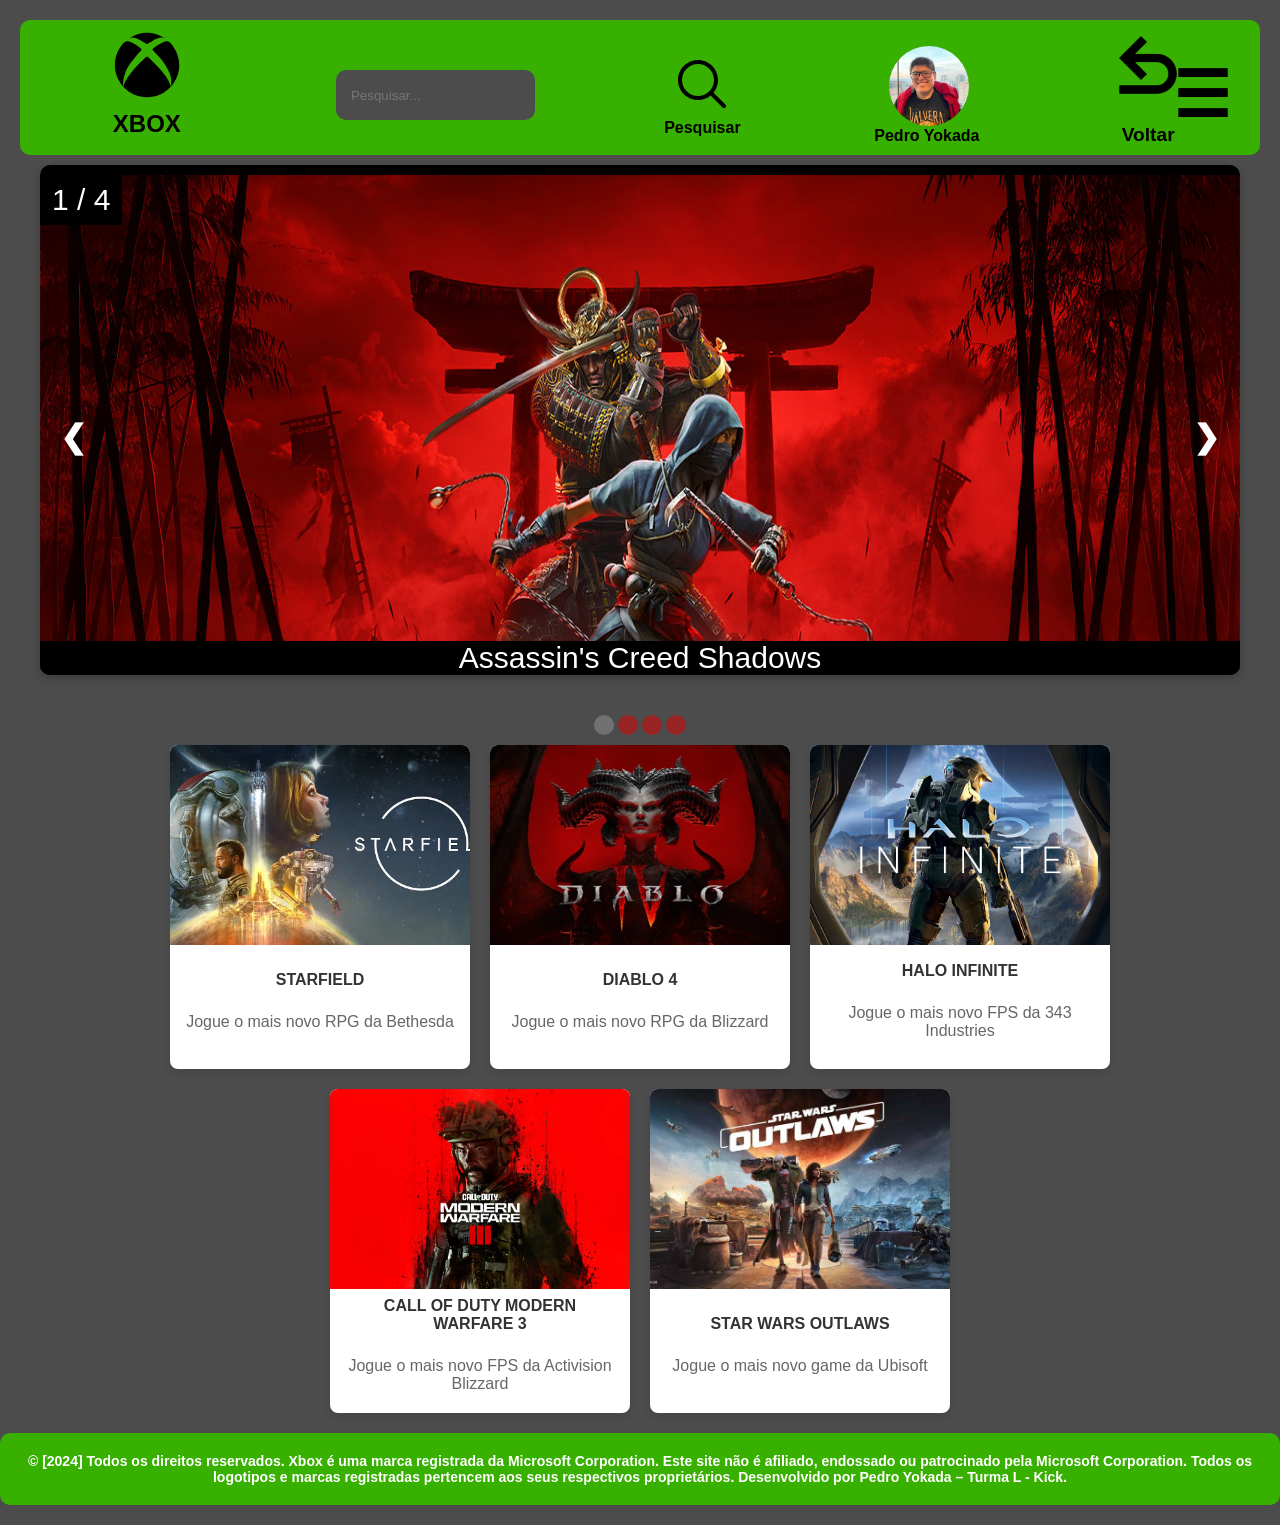
<file: telainicial/tela-gamepass/index.html>
<!DOCTYPE html>
<html lang="pt-br">

<head>
  <meta charset="UTF-8" />
  <meta name="viewport" content="width=device-width, initial-scale=1.0" />
  <link rel="stylesheet" href="index.css" />
  <title>Document</title>
</head>

<body>
  <div class="div-header">
    <header>
      <div class="container-xbox">
        <img src="icones/xbox icon/icons8-xbox.svg" class="xbox" />
        <p>XBOX</p>
      </div>
      <div class="div-caixa-texto">
        <input type="text" class="caixa-texto" placeholder="Pesquisar..." />
      </div>
      <div class="div-pesquisar">
        <input type="image" src="icones/lupa icon/icons8-pesquisar-60.svg" class="pesquisar" />
        <label>Pesquisar</label>
      </div>
      <div class="div-usuario">
        <img src="icones/usuario icon/Pedro foto de perfil.jpg" class="usuario" />
        <label>Pedro Yokada</label>
      </div>
      <div class="div-voltar">
        <input type="image" src="icones/voltar icon/voltar.png" class="voltar-pagina-inicial" onclick="voltar()" />
        <p class="voltar-pagina-inicial">Voltar</p>
      </div>
      <div class="menu-pagina-inicial">☰</div>
    </header>
    <nav class="nav-pagina-inicial">
      <ul>
        <li>
          <a href="#">
            <input type="image" src="icones/biblioteca icon/icons8-livros-50.png" class="biblioteca" />
            <label>Biblioteca de jogos</label>
          </a>
        </li>
        <li>
          <a href="#">
            <input type="image" src="icones/nuvem icon/icons8-nuvem-50.png" class="nuvem" />
            <label>Jogos em nuvem</label>
          </a>
        </li>
        <li>
          <a href="#">
            <input type="image"
              src="icones/carrinho de compras icon/vecteezy_estilo-do-icone-do-carrinho-de-compras_12761579.svg"
              class="carrinho" />
            <label>Carrinho de compras</label>
          </a>
        </li>
        <li>
          <a href="#">
            <input type="text" class="caixa-texto" placeholder="Pesquisar..." />
          </a>
        </li>
        <li>
          <a href="#">
            <input type="image" src="icones/lupa icon/icons8-pesquisar-60.svg" class="pesquisar" />
            <label>Pesquisar</label>
          </a>
        </li>
        <li>
          <a href="#">
            <input type="image"
              src="icones/configuração icon/vecteezy_illustration-vector-graphic-of-configuration-gear-settings_20713691.svg"
              class="configuracao" />
            <label>Configuração</label>
          </a>
        </li>
        <li>
          <a href="#">
            <img src="icones/usuario icon/Pedro foto de perfil.jpg" class="usuario" />
            <label>Pedro Yokada</label>
          </a>
        </li>
      </ul>
    </nav>
  </div>


</body>

</html>


<div class="div-game">
  <div class="games active">
    <div class="n_jogos">1 / 4</div>
    <img src="imagens-telagamepass/AC SHADOWS.jpg" />
    <div class="i_text">Assassin's Creed Shadows</div>
  </div>

  <div class="games">
    <div class="n_jogos">2 / 4</div>
    <img src="imagens-telagamepass/DRAGONAGE.jpg" />
    <div class="i_text">Dragon Age™: The Veilguard</div>
  </div>

  <div class="games">
    <div class="n_jogos">3 / 4</div>
    <img src="imagens-telagamepass/STALKER2.jpg" />
    <div class="i_text">S.T.A.L.K.E.R 2 - Heart of Chornobyl</div>
  </div>

  <div class="games">
    <div class="n_jogos">4 / 4</div>
    <img src="imagens-telagamepass/INDIANA JONES.jpg" />
    <div class="i_text">Indiana Jones - O Grande Circulo</div>
  </div>

  <a class="voltar" onclick="plusSlides(-1)">&#10094;</a>
  <a class="proximo" onclick="plusSlides(1)">&#10095;</a>
</div>

<div class="dots_box">
  <span class="ponto active" onclick="currentSlide(1)"></span>
  <span class="ponto" onclick="currentSlide(2)"></span>
  <span class="ponto" onclick="currentSlide(3)"></span>
  <span class="ponto" onclick="currentSlide(4)"></span>
</div>

<div class="card-container">
  <div class="card-xbox">
    <img src="tela games/254bd233-how-long-to-beat-starfield.webp" alt="starfield" class="card-xbox-img" />
    <div class="card-xbox-conteudo">
      <h2 class="card-xbox-titulo">STARFIELD</h2>
      <p class="card-descricao">Jogue o mais novo RPG da Bethesda</p>
    </div>
  </div>

  <div class="card-xbox">
    <img src="tela games/diablo 4.webp" alt="diablo4" class="card-xbox-img" />
    <div class="card-xbox-conteudo">
      <h2 class="card-xbox-titulo">DIABLO 4</h2>
      <p class="card-descricao">Jogue o mais novo RPG da Blizzard</p>
    </div>
  </div>

  <div class="card-xbox">
    <img src="tela games/halo.jpeg" alt="halo" class="card-xbox-img" />
    <div class="card-xbox-conteudo">
      <h2 class="card-xbox-titulo">HALO INFINITE</h2>
      <p class="card-descricao">Jogue o mais novo FPS da 343 Industries</p>
    </div>
  </div>

  <div class="card-xbox">
    <img src="tela games/MWIII-REVEAL-BENEFITS-006.webp" alt="halo" class="card-xbox-img" />
    <div class="card-xbox-conteudo">
      <h2 class="card-xbox-titulo">CALL OF DUTY MODERN WARFARE 3</h2>
      <p class="card-descricao">Jogue o mais novo FPS da Activision Blizzard</p>
    </div>
  </div>

  <div class="card-xbox">
    <img src="tela games/star wars outlaws.jpg" alt="starwars" class="card-xbox-img" />
    <div class="card-xbox-conteudo">
      <h2 class="card-xbox-titulo">STAR WARS OUTLAWS</h2>
      <p class="card-descricao">Jogue o mais novo game da Ubisoft</p>
    </div>
  </div>
</div>

<div class="divfooter">
  <footer>
    © [2024] Todos os direitos reservados. Xbox é uma marca registrada da Microsoft Corporation. Este site não é
    afiliado, endossado ou patrocinado pela Microsoft Corporation. Todos os logotipos e marcas registradas pertencem aos
    seus respectivos proprietários. Desenvolvido por Pedro Yokada – Turma L - Kick.
  </footer>
</div>

<script src="index.js"></script>
</body>

</html>
</file>
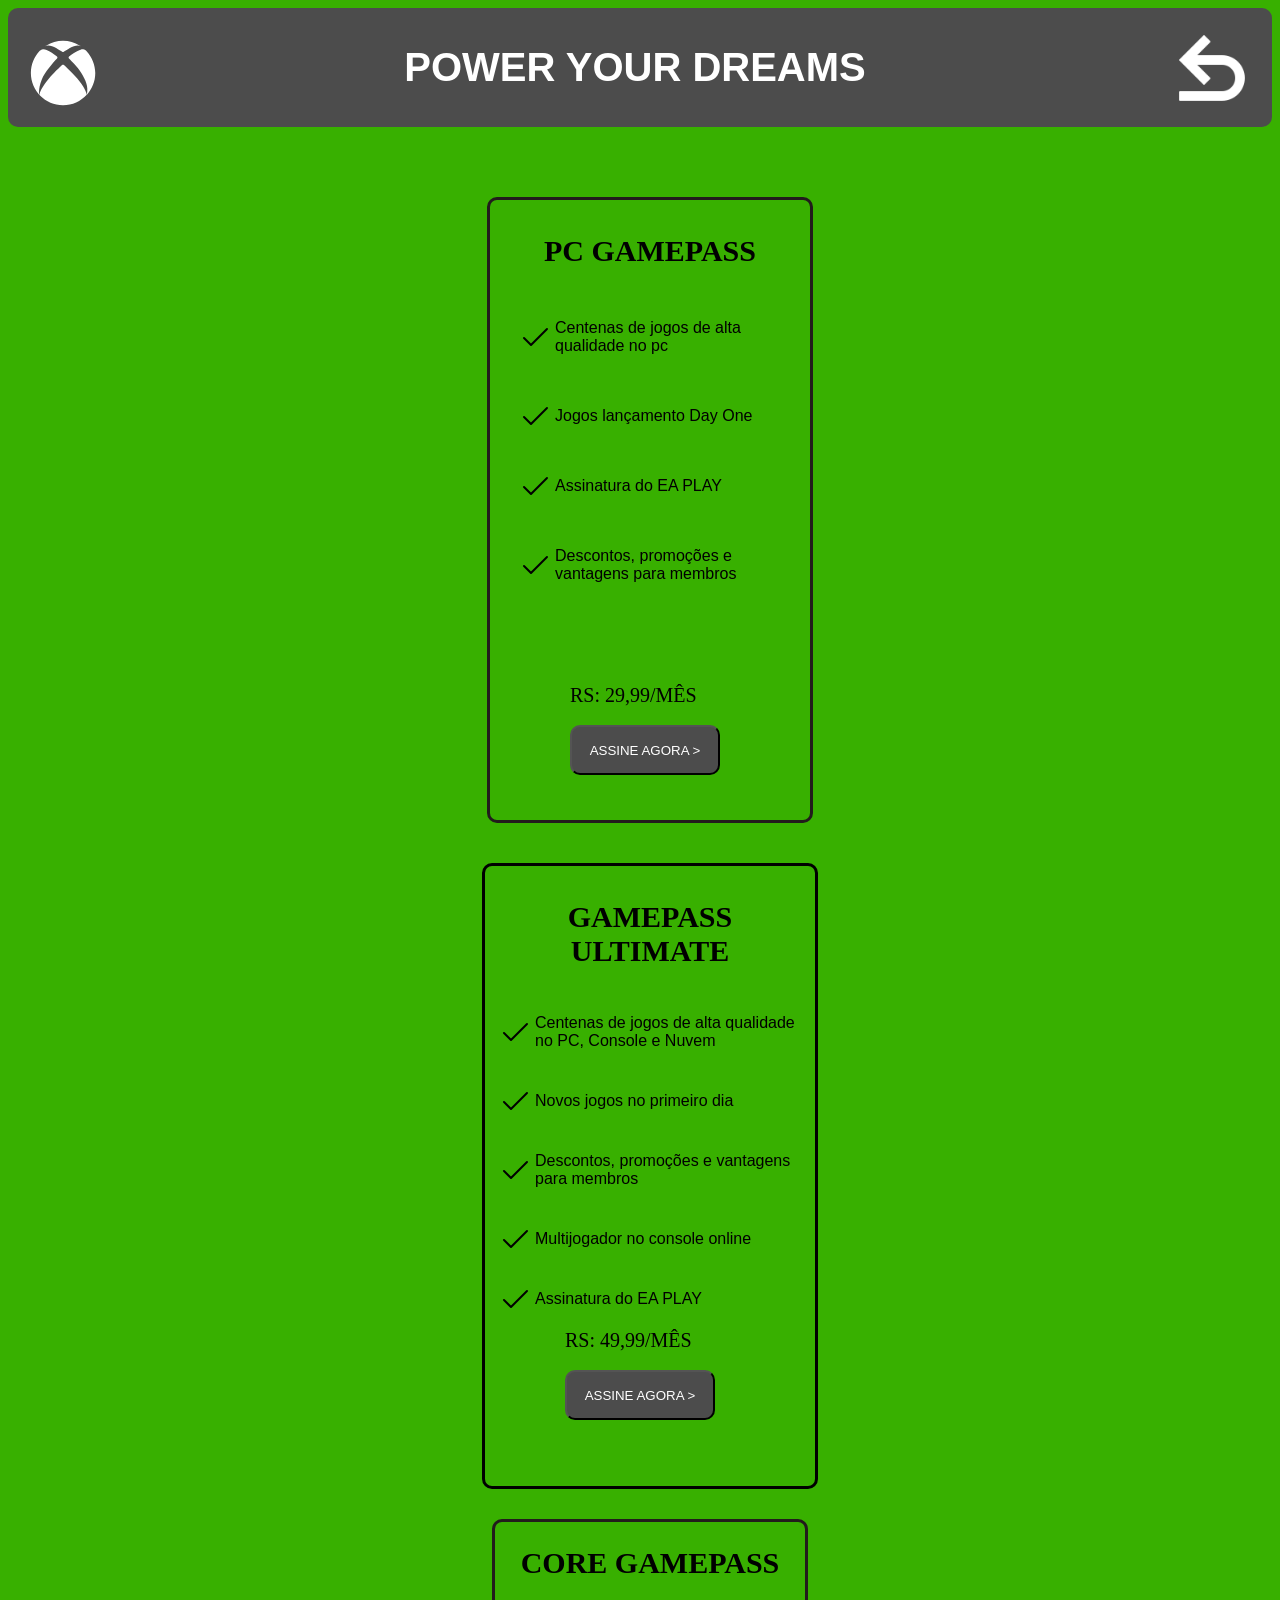
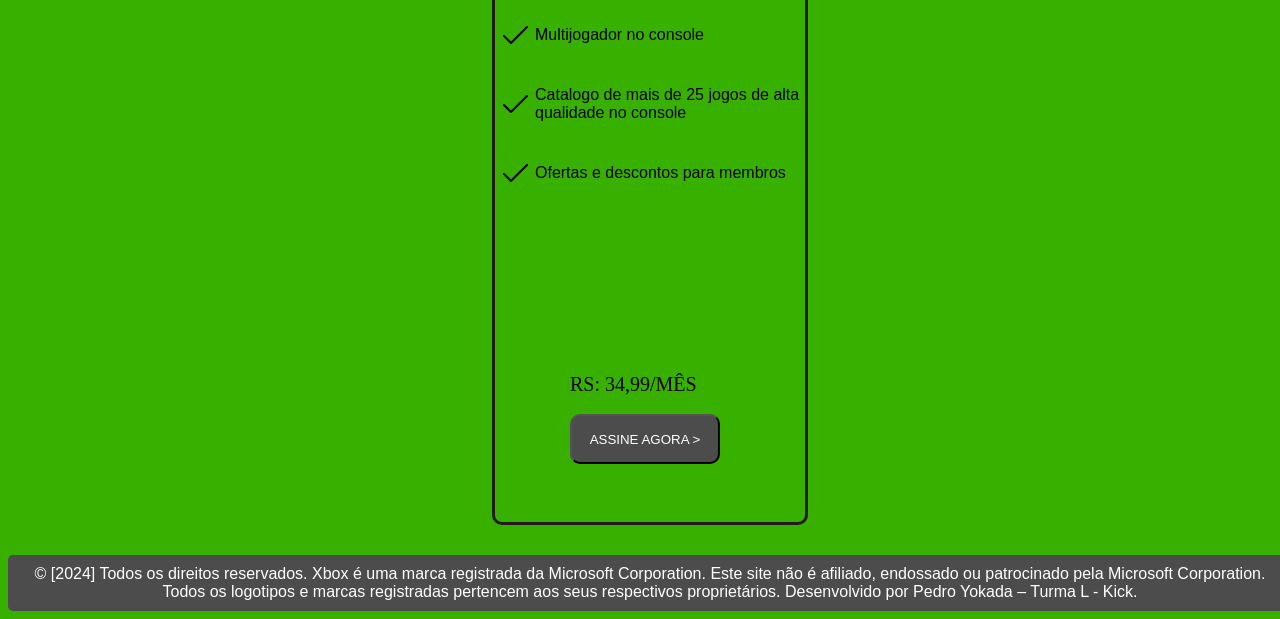
<file: assinatura-gamepass/assinatura.html>
<!DOCTYPE html>
<html lang="en">
  <head>
    <meta charset="UTF-8" />
    <meta name="viewport" content="width=device-width, initial-scale=1.0" />
    <link rel="stylesheet" href="assinatura.css" />
    <title>Document</title>
  </head>
  <body>
    <div class="div-header">
      <header>
        <img src="icons/icons8-xbox.svg" class="xbox" />
        <h1>POWER YOUR DREAMS</h1>
        <input type="image" src="icons/voltar.png" class="voltar" />
      </header>
    </div>

    <div class="div-pai">
      <div class="div-assinatura-principal1">
        <h2>PC GAMEPASS</h2>
        <div class="container-pcgamepass">
          <div class="div-paragrafo-confirma1">
            <img src="icons/icons8-selecionado.svg" />
            <p>Centenas de jogos de alta qualidade no pc</p>
          </div>
          <div class="div-paragrafo-confirma1">
            <img src="icons/icons8-selecionado.svg" />
            <p>Jogos lançamento Day One</p>
          </div>
          <div class="div-paragrafo-confirma1">
            <img src="icons/icons8-selecionado.svg" />
            <p>Assinatura do EA PLAY</p>
          </div>
          <div class="div-paragrafo-confirma1">
            <img src="icons/icons8-selecionado.svg" />
            <p>Descontos, promoções e vantagens para membros</p>
          </div>
        </div>

        <div class="div-assinar">
          <label>RS: 29,99/MÊS</label>
          <br />
          <input type="button" value="ASSINE AGORA >" />
        </div>
      </div>

   

      <div class="div-assinatura-principal2">
        <h2>GAMEPASS ULTIMATE</h2>
        <div class="container-gamepass-ultimate2">
          <div class="div-paragrafo-confirma2">
            <img src="icons/icons8-selecionado.svg" />
            <p>Centenas de jogos de alta qualidade no PC, Console e Nuvem</p>
          </div>
          <div class="div-paragrafo-confirma2">
            <img src="icons/icons8-selecionado.svg" />
            <p>Novos jogos no primeiro dia</p>
          </div>
          <div class="div-paragrafo-confirma2">
            <img src="icons/icons8-selecionado.svg" />
            <p>Descontos, promoções e vantagens para membros</p>
          </div>
          <div class="div-paragrafo-confirma2">
            <img src="icons/icons8-selecionado.svg" />
            <p>Multijogador no console online</p>
          </div>
          <div class="div-paragrafo-confirma2">
            <img src="icons/icons8-selecionado.svg" />
            <p>Assinatura do EA PLAY</p>
          </div>
        </div>

        <div class="div-assinar2">
          <label>RS: 49,99/MÊS</label>
          <br />
          <input type="button" value="ASSINE AGORA >" />
        </div>
      </div>


        <div class="div-assinatura-principal3">
          <h2>CORE GAMEPASS</h2>
          <div class="container-gamepass-ultimate3">
            <div class="div-paragrafo-confirma3">
              <img src="icons/icons8-selecionado.svg" />
              <p>Multijogador no console</p>
            </div>
            <div class="div-paragrafo-confirma3">
              <img src="icons/icons8-selecionado.svg" />
              <p>Catalogo de mais de 25 jogos de alta qualidade no console</p>
            </div>
            <div class="div-paragrafo-confirma3">
              <img src="icons/icons8-selecionado.svg" />
              <p>Ofertas e descontos para membros</p>
            </div>
          </div>
  
          <div class="div-assinar3">
            <label>RS: 34,99/MÊS</label>
            <br />
            <input type="button" value="ASSINE AGORA >" />
          </div>

    </div>

  
        <div class="divfooter">
          <footer >
            © [2024] Todos os direitos reservados. Xbox é uma marca registrada da
            Microsoft Corporation. Este site não é afiliado, endossado ou
            patrocinado pela Microsoft Corporation. Todos os logotipos e marcas
            registradas pertencem aos seus respectivos proprietários. Desenvolvido
            por Pedro Yokada – Turma L - Kick.
          </footer>
        </div>
  
    




  
  </body>
</html>
</file>
<file: index.css>
body {
  background-color: #38b000;
  display: flex;
  flex-direction: column;
  align-items: center;
  justify-content: center;
  min-height: 100vh;
  margin: 0;
}

.xbox {
  height: 80px;
  width: 80px;
  margin-left: 1%;
  margin-top: 0.5%;
  filter: brightness(0) invert(1);
}

.divprincipal {
  width: 100%;
  height: 200px;
  background-color: #4c4c4c;
  border-radius: 5px;
  display: flex;
  align-items: center;
  justify-content: center;
  padding: 1px;
}

.faixaprincipal {
  font-family: "Segoe UI", Tahoma, Geneva, Verdana, sans-serif;
  font-size: 64px;
  color: white;
  text-align: center;
  display: flex;
  align-items: center;
  gap: 20px;
}

.faixaprincipal h1 {
  font-family: "Segoe UI", Tahoma, Geneva, Verdana, sans-serif;
  text-align: center;
  font-size: 36px;
  color: white;
}

.divtitulologin h1 {
  margin-top: 60px;
  color: white;
  font: bold 32px Verdana;
  text-align: center;
}

.div-formulario {
  background-color: #4c4c4c;
  border-radius: 10px;
  width: 430px;
  height: 330px;
  padding: 40px;
  display: flex;
  flex-direction: column;
  gap: 15px;
  margin: 0 auto;
  box-sizing: border-box;
}

.div-formulario label {
  margin-top: 5px;
}

.container-formulario {
  display: flex;
  flex-direction: column;
  align-items: center;
  gap: 5px;
}

.caixatexto {
  padding: 10px;
  border: 1px solid #ccc;
  border-radius: 5px;
  font-size: 16px;
  width: 70%;
  box-sizing: border-box;
  margin-top: 5px;
}

.label-formulario {
  font-family: "Segoe UI", Tahoma, Geneva, Verdana, sans-serif;
  font-size: 16px;
  color: white;
}

button {
  padding: 10px;
  background-color: #008000;
  color: white;
  border: solid;
  border-radius: 5px;
  font-size: 16px;
  cursor: pointer;
  width: 70%;
  margin-top: 50px;
  font-weight: bold;
  font-family: "Segoe UI", Tahoma, Geneva, Verdana, sans-serif;
  font-size: 20px;
}

button:hover {
  background-color: crimson;
  
}

.divfooter {
  font: 16px "Segoe UI";
  height: auto;
  text-align: center;
  color: white;
  background-color: #4c4c4c;
  margin-top: 200px;
  padding: 10px;
  border-radius: 5px;
  width: 100%;
  font-weight: bold;
}

input:invalid {
  border-color: crimson;
  box-shadow: 0px 0px 3px crimson;
}

input:focus:invalid {
  box-shadow: none;
}

input:focus {
  outline: none;
}

.error-message {
  color: red;
  font-size: 12px;
}
</file>
<file: acessorios/index.css>
body {
  background-color: #4c4c4c;
}

/* Estilos para o cabeçalho e rodapé */
.div-header,
.divfooter {
  background-color: #38b000;
  border-radius: 10px;
  padding: 10px;
  text-align: center;
}

.xbox,
.voltar {
  width: 80px;
  height: 80px;
  filter: brightness(1) invert(0);
  margin: 10px;
}

header {
  display: flex;
  padding: 10px;
  justify-content: space-between;
  gap: 10px;
  text-align: center;
}

header h1 {
  font-family: "Segoe UI", Tahoma, Geneva, Verdana, sans-serif;
  font-size: 40px;
}

/* Contêiner pai para Xbox Series X */
.xbox-seriesX-div {
  display: flex;
  flex-direction: row;
  justify-content: space-between;
  width: 100%;
  padding: 10px;
  box-sizing: border-box;
}

/* Estilo do container de conteúdo para Xbox Series X */
.container-conteudo-x {
  display: flex;
  flex-direction: column;
  align-items: center;
  width: 48%;
  height: 40%;
  margin-top: 0;
}

/* Estilo do container de série para Xbox Series X */
.container-series-x {
  display: flex;
  flex-direction: column;
  align-items: center;
  width: 48%;
}

/* Estilo do label para Xbox Series X */
.container-series-x label {
  font-family: Verdana, Geneva, Tahoma, sans-serif;
  color: white;
  margin: 10px 0;
}

/* Estilo do h4 para Xbox Series X */
.container-series-x h4 {
  font-family: Verdana, Geneva, Tahoma, sans-serif;
  color: white;
  margin: 10px 0;
  width: auto;
  text-align: center;
}

/* Estilo da imagem para Xbox Series X */
.container-series-x img {
  margin-top: 4%;
  border-radius: 10px;
  max-width: 80%;
  max-height: 80%;
}

/* Estilo do botão para Xbox Series X */
.container-series-x button {
  padding: 10px;
  background-color: #008000;
  color: white;
  border: solid;
  border-radius: 5px;
  font-size: 16px;
  cursor: pointer;
  width: 60%;
  margin-top: 10px;
  text-align: center;
}

.container-conteudo-x p {
  margin: 0;
  text-align: left;
  color: white;
  text-align: justify; /* Justificar o texto */
}

/* Contêiner pai para Xbox Series S */
.xbox-seriesS-div {
  display: flex;
  justify-content: space-between;
  align-items: flex-start;
  padding: 20px;
}

/* Estilo do container de conteúdo para Xbox Series S */
.container-conteudo-s {
  flex: 1;
  padding: 20px;
}

/* Estilo do parágrafo para Xbox Series S */
.container-conteudo-s p {
  margin: 0;
  text-align: left;
  color: white;
  text-align: justify; /* Justificar o texto */
}

/* Estilo do container de imagem para Xbox Series S */
.container-imagem-s {
  flex: 1;
  display: flex;
  flex-direction: column;
  align-items: center;
  text-align: center;
}

/* Estilo do label para Xbox Series S */
.container-imagem-s label {
  margin-top: 10%;
  font-family: Verdana, Geneva, Tahoma, sans-serif;
  color: white;
}

/* Estilo da imagem para Xbox Series S */
.container-imagem-s img {
  max-width: 80%;
  max-height: 80%;
  margin: 20px 0;
  border-radius: 10px;
}

/* Estilo do h4 para Xbox Series S */
.container-imagem-s h4 {
  margin: 10px 0;
  font-family: Verdana, Geneva, Tahoma, sans-serif;
  color: white;
  width: auto;
  text-align: center;
}

/* Estilo do botão para Xbox Series S */
.botao-series-s {
  padding: 10px;
  background-color: #008000;
  color: white;
  border: solid;
  border-radius: 5px;
  font-size: 16px;
  cursor: pointer;
  width: 60%;
  margin-top: 10px;
  text-align: center;
}

button:hover {
  background-color: crimson;
}

/* Media query para telas menores */
@media (max-width: 768px) {
  .xbox-seriesX-div,
  .xbox-seriesS-div {
    flex-direction: column;
    align-items: center;
  }

  .container-conteudo-x,
  .container-series-x,
  .container-conteudo-s,
  .container-imagem-s {
    width: 100%;
  }
}

@media (max-width: 480px) {
  .container-series-x label,
  .container-series-x h4,
  .container-series-x button,
  .container-imagem-s label,
  .container-imagem-s h4,
  .botao-series-s {
    margin: 10px 0;
    width: 80%;
  }

  .container-series-x img,
  .container-imagem-s img {
    margin-top: 10px;
  }

  .container-series-x button,
  .botao-series-s {
    width: 80%;
  }
}
</file>
<file: assinatura-gamepass/index.css>
body {
  background-color: #38b000;
}

.div-header {
  background-color: #4c4c4c;
  border-radius: 10px;
}

.xbox {
  width: 70px;
  height: 70px;
  filter: brightness(0) invert(1);
  margin-top: 20px;
  margin-left: 10px;
}

.voltar {
  width: 80px;
  height: 80px;
  filter: brightness(0) invert(1);
  margin-top: 10px;
  margin-right: 10px;
}

header {
  display: flex;
  padding: 10px;
  justify-content: space-between;
  gap: 10px;
}

header h1 {
  color: white;
  font-family: "Segoe UI", Tahoma, Geneva, Verdana, sans-serif;
  font-size: 40px;
  text-align: center;
}

.div-pai {
  display: flex;
  margin-top: 100px;
  justify-content: center;
  width: 100%;
  max-width: auto;
  height: auto;
  flex-wrap: wrap;
}

.div-assinatura-principal1 {
  border-style: solid;
  border-color: #221c1c;
  border-radius: 10px;
  width: 300px;
  height: 600px;
}

.div-assinatura-principal1 h2 {
  color: black;
  text-align: center;
  font-size: 30px;
}

.container-pcgamepass {
  align-items: center;
  display: row;
}

.div-paragrafo-confirma1 {
  display: flex;
  padding: 10px;
  margin-left: 10px;
  gap: 5px;
  color: black;
  font-family: Verdana, Geneva, Tahoma, sans-serif;
}

.div-assinar {
  margin-left: 70px;
  margin-top: 75px;
  align-items: center;
}

.div-assinar label {
  display: flex;
  color: black;
  font-size: 20px;
}

.div-assinar input {
  background-color: #4c4c4c;
  font-family: "Segoe UI", Tahoma, Geneva, Verdana, sans-serif;
  height: 50px;
  width: 150px;
  color: white;
  border-radius: 10px;
}

.div-assinatura-principal2 {
  border-style: solid;
  margin-left: 200px;
  width: 310px;
  height: 600px;
  border-radius: 10px;
}

.div-assinatura-principal2 p {
  color: black;
}

.div-assinatura-principal2 h2 {
  color: black;
  text-align: center;
  font-size: 30px;
}

.container-pcgamepass2 {
  align-items: center;
  display: row;
}

.div-paragrafo-confirma2 {
  display: flex;
  padding: 5px;
  gap: 5px;
  color: black;
  font-family: Verdana, Geneva, Tahoma, sans-serif;
}

.div-assinar2 {
  margin-left: 70px;
  align-items: center;
}

.div-assinar2 label {
  display: flex;
  color: black;
  font-size: 20px;
}

.div-assinar2 input {
  background-color: #4c4c4c;
  font-family: "Segoe UI", Tahoma, Geneva, Verdana, sans-serif;
  height: 50px;
  width: 150px;
  color: white;
  border-radius: 10px;
  margin-right: 80px;
}

.div-assinatura-principal3 {
  margin-left: 200px;
  width: 310px;
  height: 600px;
  border-radius: 10px;
  border-color: #221c1c;
  border-style: solid;
}

.div-assinatura-principal3 p {
  color: black;
}

.div-assinatura-principal3 h2 {
  color: black;
  text-align: center;
  font-size: 30px;
}

.container-pcgamepass3 {
  align-items: center;
  display: row;
}

.div-paragrafo-confirma3 {
  display: flex;
  padding: 5px;
  gap: 5px;
  color: black;
  font-family: Verdana, Geneva, Tahoma, sans-serif;
}

.div-assinar3 {
  margin-left: 75px;
  align-items: center;
  margin-top: 170px;
}

.div-assinar3 label {
  display: flex;
  color: black;
  font-size: 20px;
}

.div-assinar3 input {
  background-color: #4c4c4c;
  font-family: "Segoe UI", Tahoma, Geneva, Verdana, sans-serif;
  height: 50px;
  width: 150px;
  color: white;
  border-radius: 10px;
  margin-right: 80px;
  
}

.divfooter {
  font-family: "Segoe UI", Tahoma, Geneva, Verdana, sans-serif;
  font-size: 16px;
  text-align: center;
  color: white;
  background-color: #4c4c4c;
  margin-top: 100px;
  padding: 10px;
  border-radius: 5px;
  width: 100%;
}

.div-assinar input:hover,
.div-assinar2 input:hover,
.div-assinar3 input:hover {
  background-color: crimson;
  cursor: pointer;
}

@media (max-width: 480px) {
  .div-pai {
    display: flex;
    margin-top: 100px;
    width: 100%;
    height: auto;
  }
  .div-assinatura-principal1,
  .div-assinatura-principal2,
  .div-assinatura-principal3 {
    margin-left: 20px;
    padding: 10px;
    margin-top: 60px;
  }
  .divfooter {
    width: 100%;
  }
}

@media (max-width: 768px) {
  .div-pai {
    display: flex;
    margin-top: 100px;
    width: 100%;
    height: auto;
  }
  .div-assinatura-principal1,
  .div-assinatura-principal2 {
    margin-left: 20px;
    padding: 10px;
    margin-top: 60px;
  }
  .div-assinatura-principal3 {
    margin-left: 10px;
    margin-top: 10px;
  }
  .divfooter {
    width: 100%;
  }
}

@media (max-width: 1024px) {
  .div-pai {
    display: flex;
    margin-top: 100px;
    width: 100%;
    height: auto;
  }
  .div-assinatura-principal1,
  .div-assinatura-principal2 {
    margin-left: 10px;
    padding: 10px;
    margin-top: 60px;
  }
  .div-assinatura-principal3 {
    margin-left: 50px;
    margin-top: 10px;
  }
  .divfooter {
    width: 100%;
  }
}

@media (max-width: 1280px) {
  .div-pai {
    display: flex;
    flex-direction: column;
    align-items: center;
    margin-top: 50px;
    width: 100%;
    height: auto;
  }
  .div-assinatura-principal1,
  .div-assinatura-principal2 {
    margin: 20px 10px;
    padding: 10px;
  }
  .div-assinatura-principal3 {
    margin: 10px 10px;
  }
  .divfooter {
    width: 100%;
    margin-top: 20px;
  }
}

@media (max-width: 1440px) {
  .div-pai {
    display: flex;
    flex-direction: column;
    align-items: center;
    margin-top: 50px;
    width: 100%;
    height: auto;
  }
  .div-assinatura-principal1,
  .div-assinatura-principal2 {
    margin: 20px 10px;
    padding: 10px;
  }
  .div-assinatura-principal3 {
    margin: 10px;
  }
  .divfooter {
    width: 100%;
    margin-top: 20px;
  }
}
</file>
<file: sobre-nos/index.css>
body {
  background-color: #4c4c4c;
  margin: 0;
  font-family: Arial, sans-serif;
}

.div-header,
.divfooter {
  background-color: #38b000;
  border-radius: 10px;
  padding: 10px;
}


.div-header h1,
header h1 {
  color: black;
  text-align: center;
}

.div-titulo h3 {
  text-align: center;
  margin-top: 5%;
  font-size: 40px;
  color: rgb(255, 255, 255);
  font-family: Verdana, Geneva, Tahoma, sans-serif;
}

.xbox,
.voltar {
  width: 80px;
  height: 80px;
  filter: brightness(1) invert(0);
  margin: 10px;
}

header {
  display: flex;
  padding: 10px;
  justify-content: space-between;
  gap: 10px;
  text-align: center;
}

header h1 {
  color: rgb(255, 255, 255);
  font-family: "Segoe UI", Tahoma, Geneva, Verdana, sans-serif;
  font-size: 40px;
}

.img-estudios {
  width: 100%;
  display: flex;
  justify-content: center;
  align-items: center;
  overflow: hidden;
  margin-top: 5%;
}

.img-estudios img {
  max-width: 80%;
  max-height: 80%;
  height: auto;
  display: block;
  border-radius: 15px;
}

.container-linha-tempo {
  width: 80%;
  padding: 35px 10%;
  margin: 0 auto;
  display: flex;
  flex-direction: column;
  align-items: center;
}

main.linha {
  display: grid;
  grid-template-columns: repeat(auto-fit, minmax(300px, 1fr));
  gap: 20px;
  justify-items: center;
}

.coluna-xbox {
  width: 100%;
  max-width: 1000px;
  margin: 0 auto;
  text-align: center;
}

.coluna-xbox header.coluna-titulo {
  color: white;
  margin-bottom: 20px;
}

.coluna-xbox .content {
  padding: 0 30px;
  border-left: solid 2px rgb(255, 255, 255);
}

.coluna-xbox .content .caixa {
  position: relative;
  padding: 20px;
  border: solid 1px rgb(255, 255, 255);
  cursor: pointer;
  transition: all 0.4s;
  margin-bottom: 20px;
  text-align: center;
  width: 100%;
  box-sizing: border-box;
}

.coluna-xbox .content .caixa:hover {
  box-shadow: 0px 3px 12px 0px;
  border: solid 1px greenyellow;
}

.coluna-xbox .content .caixa:before {
  content: "";
  position: absolute;
  width: 16px;
  height: 16px;
  border-radius: 50%;
  right: calc(100% + 22px);
  top: 0;
  background-color: #38b000;
  border: solid 2px rgb(255, 255, 255);
}

.caixa h4 {
  position: relative;
  color: white;
  font-weight: 600;
}

.caixa h3 {
  font-size: 18px;
  padding: 10px 0 6px;
  color: white;
}

.caixa p {
  line-height: 1.2;
  color: white;
  font-size: 17px;
}

.divfooter {
  font: 16px "Segoe UI";
  height: auto;
  text-align: center;
  color: rgb(0, 0, 0);
  background-color: #38b000;
  margin-top: 20px;
  padding: 10px;
  border-radius: 5px;
  width: 100%;
  font-weight: bold;
  bottom: 0;
  left: 0;
  right: 0;
  box-sizing: border-box; 
}

/* Estilo base */
.linha-do-tempo-container {
  width: 100%;
  padding: 20px;
  box-sizing: border-box;
}

.linha-do-tempo {
  display: flex;
  flex-direction: column;
  align-items: center;
}

.linha {
  width: 100%;
}

.content {
  display: flex;
  flex-wrap: wrap;
  justify-content: center;
}

.caixa {
  background: none;
  border: 1px solid #ddd;
  margin: 10px;
  padding: 20px;
  width: calc(100% - 40px); /* Default: full width minus padding */
  box-sizing: border-box;
  text-align: center;
}

/* Media Queries */

/* Para telas pequenas (smartphones) */
@media (max-width: 600px) {
  .caixa {
    width: calc(100% - 20px);
  }
}

/* Para tablets */
@media (min-width: 601px) and (max-width: 1024px) {
  .caixa {
    width: calc(50% - 40px);
  }
}

/* Para desktops e telas maiores */
@media (min-width: 1025px) {
  .caixa {
    width: calc(33.333% - 40px);
  }
}
</file>
<file: tela de login/index.css>
body {
  background-color: #38b000;
  display: flex;
  flex-direction: column;
  align-items: center;
  justify-content: center;
  min-height: 100vh;
  margin: 0;
}

.xbox {
  height: 80px;
  width: 80px;
  margin-left: 1%;
  margin-top: 0.5%;
  filter: brightness(0) invert(1);
}

.divprincipal {
  width: 100%;
  background-color: #4c4c4c;
  border-radius: 5px;
  display: flex;
  align-items: center;
  justify-content: center;
  padding: 1px;
}

.faixaprincipal {
  font-family: "Segoe UI", Tahoma, Geneva, Verdana, sans-serif;
  font-size: 64px;
  color: white;
  text-align: center;
  display: flex;
  align-items: center;
  gap: 20px;
}

.faixaprincipal h1 {
  font-family: "Segoe UI", Tahoma, Geneva, Verdana, sans-serif;
  text-align: center;
  font-size: 36px;
  color: white;
}

.divtitulologin h1 {
  margin-top: 60px;
  color: white;
  font: bold 32px Verdana;
  text-align: center;
}

.div-formulario {
  background-color: #4c4c4c;
  border-radius: 10px;
  width: 430px;
  height: 330px;
  padding: 40px;
  display: flex;
  flex-direction: column;
  gap: 15px;
  margin: 0 auto;
  box-sizing: border-box;
}

.div-formulario label {
  margin-top: 5px;
}

.container-formulario {
  display: flex;
  flex-direction: column;
  align-items: center;
  gap: 5px;
}

.caixatexto {
  padding: 10px;
  border: 1px solid #ccc;
  border-radius: 5px;
  font-size: 16px;
  width: 70%;
  box-sizing: border-box;
  margin-top: 5px;
}

.label-formulario {
  font-family: "Segoe UI", Tahoma, Geneva, Verdana, sans-serif;
  font-size: 16px;
  color: white;
}

button {
  padding: 10px;
  background-color: #008000;
  color: white;
  border: solid;
  border-radius: 5px;
  font-size: 16px;
  cursor: pointer;
  width: 70%;
  margin-top: 50px;
}

button:hover {
  background-color: crimson;
}

.divfooter {
  font: 16px "Segoe UI";
  height: auto;
  text-align: center;
  color: white;
  background-color: #4c4c4c;
  margin-top: 200px;
  padding: 10px;
  border-radius: 5px;
  width: 100%;
}

input:invalid {
  border-color: crimson;
  box-shadow: 0px 0px 3px crimson;
}

input:focus:invalid {
  box-shadow: none;
}

input:focus {
  outline: none;
}

.error-message {
  color: red;
  font-size: 12px;
}
</file>
<file: tela-gamepass/index.css>
body {
  font-family: Verdana, Geneva, Tahoma, sans-serif;
  display: flex;
  flex-direction: column;
  align-items: center;
  margin: 0;
  background-color: #4c4c4c;
  padding: 20px;
  box-sizing: border-box;
}

.div-header {
  background-color: #38b000;
  border-radius: 10px;
  padding: 10px;
  width: 100%;
  height: 100%;
  box-sizing: border-box;
  margin-bottom: 20px;
}

header {
  display: flex;
  align-items: center;
  gap: 130px;
}

.xbox,
.lupa,
.biblioteca,
.nuvem .carrinho,
.configuracao,
.voltar,
.pesquisar,
.usuario {
  width: 70px;
  height: 70px;
}

.carrinho {
  filter: brightness(0) invert(100%);
  width: 50px;
  height: 50px;
}

.caixa-texto {
  width: 350px;
  background-color: #4c4c4c;
  border: none;
  border-radius: 10px;
  height: 40px;
  color: white;
  padding: 0 10px;
  box-sizing: border-box;
}

.usuario {
  width: 50px;
  height: 50px;
  border-radius: 50%;
  object-fit: cover;
}

label {
  color: rgb(0, 0, 0);
  margin-left: 10px;
  text-align: center;
}

.div-usuario {
  display: flex;
  align-items: center;
  gap: 10px;
}

.card-container {
  display: flex;
  flex-wrap: wrap;
  justify-content: center;
  gap: 20px;
}

.card-xbox {
  background-color: white;
  border-radius: 8px;
  box-shadow: 0 4px 8px rgba(0, 0, 0, 0.1);
  width: 300px;
  overflow: hidden;
  transition: transform 0.2s;
  text-align: center;
}

.card-xbox img {
  width: 100%;
  height: 200px;
  object-fit: cover;
}

.card-xbox:hover {
  transform: scale(1.05);
}

.card-xbox-conteudo {
  padding: 16px;
  box-sizing: border-box;
  display: flex;
  flex-direction: column;
  justify-content: center;
  height: 150px;
}

.card-xbox-titulo {
  margin: 0 0 8px 0;
  font-size: 1.5em;
  color: #333;
}

.card-descricao {
  font-size: 1em;
  color: #666;
}

.divfooter {
  background-color: #38b000;
  border-radius: 10px;
  padding: 10px;
  text-align: center;
  margin-top: 20px;
  width: 100%;
}
</file>
<file: telainicial/index.css>
/* Estilos gerais */
body {
  background-color: #38b000;
  margin: 0;
}

.div-menu {
  width: 98%;
  height: 100px;
}


.header-pagina {
  background-color: #4c4c4c;
  display: flex;
  align-items: center;
  justify-content: center;
  margin: 5px;
  width: calc(100% - 10px);
  border-radius: 20px;
  padding: 0 20px;
  position: relative;
  transition: all 0.3s ease-in-out;
  
}

.div-menu label,
li {
  font-weight: bold;
}

.header-pagina p {
  font-family: "Segoe UI", Tahoma, Geneva, Verdana, sans-serif;
  font-size: 1.875rem; /* 30px */
  color: white;
  margin: 0 20px;
  font-weight: bold;
}

.header-pagina .menu-pagina-inicial {
  font-size: 1.5rem; /* 24px */
  cursor: pointer;
  position: absolute;
  right: 20px;
  display: none;
}

.header-pagina .nav-pagina-inicial {
  display: flex;
  align-items: center;
  border-radius: 10px;
}

.header-pagina nav {
  display: flex;
  align-items: center;
  margin: 0;
  list-style: none;
  justify-content: center;
  padding: 0;
  font-family: "Segoe UI", Tahoma, Geneva, Verdana, sans-serif;
  font-size: 1.25rem; /* 20px */
  color: white;
}

.header-pagina nav li {
  margin: 0 10px;
}

.header-pagina nav a {
  color: white;
  text-decoration: none;
  padding: 10px;
  font-size: 1.125rem; /* 18px */
}

.header-pagina .div-usuario {
  display: flex;
  align-items: center;
  margin-left: auto;
}

.header-pagina .usuario {
  height: 5rem; /* 80px */
  width: 5.625rem; /* 90px */
  border-radius: 50%;
  object-fit: cover;
  margin-left: 10px;
}

.svg-xbox {
  filter: brightness(0) invert(1);
  height: 4.0625rem; /* 65px */
  width: 4.0625rem; /* 65px */
  margin-right: 10px;
}

.menu-pagina-inicial {
  display: none;
  font-size: 1.5rem; /* 24px */
  cursor: pointer;
}

.nav-pagina-inicial {
  display: flex;
}

.nav-pagina-inicial nav {
  flex-direction: column;
  width: 100%;
}

.nav-pagina-inicial nav li {
  margin: 10px 0;
}

.nav-pagina-inicial.show {
  display: flex;
}

/* Estilos da seção de jogos */
.div-game {
  position: relative;
  width: 100%;
  max-width: 1600px;
  height: 700px;
  margin: auto;
  margin-top: 150px;
}

.games img {
  width: 100%;
  height: 700px;
  display: none;
}

.games img.active {
  display: block;
}

.voltar,
.proximo {
  cursor: pointer;
  color: #fff;
  position: absolute;
  top: 50%;
  width: auto;
  padding: 20px;
  margin-top: -22px;
  font-size: 2rem; /* 32px */
  font-weight: bold;
  user-select: none;
}

.proximo {
  right: 0;
}

.voltar:hover,
.proximo:hover {
  transition: 0.2s;
  background-color: black;
  border-radius: 3px;
}

.n_jogos {
  color: white;
  background-color: black;
  font-size: 1.875rem; /* 30px */
  padding: 8px 12px;
  position: absolute;
  top: 0;
}

.i_text {
  color: white;
  background-color: black;
  font-size: 1.875rem; /* 30px */
  position: absolute;
  bottom: 0;
  width: 100%;
  text-align: center;
}

.ponto {
  cursor: pointer;
  width: 20px;
  height: 20px;
  margin: 0px 2px;
  background-color: rgba(175, 25, 25, 0.774);
  border-radius: 50%;
  display: inline-block;
  z-index: 10;
}

.active,
.ponto:hover {
  transition: 0.5s;
  background-color: #717171;
}

.dots_box {
  text-align: center;
  margin-top: 20px;
  display: flex;
  justify-content: center;
}

.games {
  animation: animacao 1.5s;
}

@keyframes animacao {
  from {
    opacity: 0.4;
  }
  to {
    opacity: 1;
  }
}

/* Estilos do botão de pré-encomenda */
.botao-pré-encomenda {
  background-color: #38b000;
  font-family: "Segoe UI", Tahoma, Geneva, Verdana, sans-serif;
  font-size: 1rem; /* 16px */
  color: white;
  width: 12.5rem; /* 200px */
  height: 3.125rem; /* 50px */
  display: block;
  position: absolute;
  top: 30%;
  left: 80%;
  transform: translate(-50%, -50%);
  border-style: groove;
  border-color: #4c4c4c;
  cursor: pointer;
  transition: background-color 0.3s ease-in-out;
  font-weight: bold;
}

.botao-pré-encomenda:hover {
  background-color: crimson;
}

/* Estilos dos botões de acesso rápido */
.div-botoes {
  display: flex;
  justify-content: space-around;
  width: 100%;
  max-width: 1865px;
  height: 200px;
  position: relative;
  margin-top: 5%;
}

.container-headset,
.container-play,
.container-usuario,
.container-logout {
  width: 9.375rem; /* 150px */
  height: 9.375rem; /* 150px */
  position: relative;
  transition: all 0.3s ease-in-out;
}

.container-headset input,
.container-play input,
.container-usuario input,
.container-logout input {
  width: 9.375rem; /* 150px */
  height: 9.375rem; /* 150px */
}

.headset,
.play,
.user,
.logout {
  width: 7.5rem; /* 120px */
  height: 7.5rem; /* 120px */
  cursor: pointer;
}

.container-headset label,
.container-play label,
.container-usuario label,
.container-logout label {
  font-family: "Segoe UI", Tahoma, Geneva, Verdana, sans-serif;
  font-size: 1.5625rem; /* 25px */
  color: white;
  position: absolute;
  top: 120%;
  left: 50%;
  transform: translate(-50%, -50%);
}

/* Responsividade */
@media (max-width: 768px) {
  .header-pagina {
    width: 43.8rem; /* 400px */
    height: 6.25rem; /* 100px */
  }
  .header-pagina p {
    font-size: 1.9rem; /* 30px */
  }

  .header-pagina nav {
    font-size: 0.875rem; /* 14px */
  }

  .header-pagina .usuario {
    height: 3.125rem; /* 50px */
    width: 3.125rem; /* 50px */
  }

  .svg-xbox {
    height: 3.75rem; /* 60px */
    width: 3.75rem; /* 60px */
  }

  .botao-pré-encomenda {
    font-size: 1rem; /* 16px */
    width: 9.375rem; /* 150px */
    height: 3.75rem; /* 60px */
    top: 30%;
  }

  .div-botoes {
    flex-direction: column;
    align-items: center;
    margin-top: 80px;
    max-width: 600px;
    height: auto;
  }

  .container-headset,
  .container-play,
  .container-usuario,
  .container-logout {
    width: 9.375rem; /* 150px */
    height: 9.375rem; /* 150px */
    margin: 10px;
    margin-left: 140px;
  }

  .container-headset input,
  .container-play input,
  .container-usuario input,
  .container-logout input {
    width: 6.25rem; /* 100px */
    height: 6.25rem; /* 100px */
  }

  .container-play label,
  .container-headset label,
  .container-usuario label,
  .container-logout label {
    top: 100%;
    margin-left: -25px;
    font-size: 1.125rem; /* 18px */
    text-align: center;
  }

  .header-pagina .menu-pagina-inicial {
    display: block;
  }

  .header-pagina .nav-pagina-inicial {
    display: none;
    flex-direction: column;
    position: absolute;
    top: 100%;
    right: 0;
    background-color: #4c4c4c;
    width: 100%;
  }

  .header-pagina .nav-pagina-inicial.show {
    display: flex;
  }

  .header-pagina .div-usuario {
    justify-content: center;
    margin: 0 auto;
  }
}

@media (max-width: 480px) {
  .header-pagina {
    width: 25rem; /* 400px */
    height: 6.25rem; /* 100px */
  }
  .header-pagina p {
    font-size: 1.875rem; /* 30px */
  }

  .header-pagina nav {
    font-size: 0.875rem; /* 14px */
  }

  .header-pagina .usuario {
    height: 3.125rem; /* 50px */
    width: 3.125rem; /* 50px */
  }

  .svg-xbox {
    height: 3.75rem; /* 60px */
    width: 3.75rem; /* 60px */
  }

  .botao-pré-encomenda {
    font-size: 1rem; /* 16px */
    width: 9.375rem; /* 150px */
    height: 3.75rem; /* 60px */
    top: 30%;
  }

  .div-botoes {
    flex-direction: column;
    align-items: center;
    margin-top: 70px;
    margin-left: 30px;
    max-width: 600px;
    height: 600px;
  }

  .container-headset,
  .container-play,
  .container-usuario,
  .container-logout {
    width: 9.375rem; /* 150px */
    height: 6.25rem; /* 100px */
    margin: 5px;
  }

  .container-headset input,
  .container-play input,
  .container-usuario input,
  .container-logout input {
    width: 6.25rem; /* 100px */
    height: 6.25rem; /* 100px */
  }

  .container-play label,
  .container-headset label,
  .container-usuario label,
  .container-logout label {
    top: 7.5rem; /* 120px */
    font-size: 1.125rem; /* 18px */
    text-align: center;
  }

  .header-pagina .nav-pagina-inicial {
    display: none;
    flex-direction: column;
    position: absolute;
    top: 100%;
    right: 0;
    background-color: #4c4c4c;
    width: 100%;
  }

  .header-pagina .nav-pagina-inicial.show {
    display: flex;
  }

  .header-pagina .div-usuario {
    justify-content: center;
    margin: 0 auto;
  }
}
</file>
<file: telainicial/acessorios/index.css>
body {
  background-color: #4c4c4c;
  font-family: "Segoe UI", Tahoma, Geneva, Verdana, sans-serif;
}

/* Estilos para o cabeçalho e rodapé */
.div-header,
.divfooter {
  background-color: #38b000;
  border-radius: 10px;
  padding: 10px;
  text-align: center;
  font-weight: bold;
}

.div-header{
  height: 200px;
}

.divfooter {
  color: white;
  font-size: 18px;
}

.xbox,
.voltar {
  width: 80px;
  height: 80px;
  filter: brightness(1) invert(0);
  margin: 10px;
}

header {
  display: flex;
  padding: 10px;
  justify-content: space-between;
  gap: 10px;
  text-align: center;
}

header h1 {
  font-family: "Segoe UI", Tahoma, Geneva, Verdana, sans-serif;
  font-size: 40px;
}

/* Contêiner pai para Xbox Series X */
.xbox-seriesX-div {
  display: flex;
  justify-content: space-between;
  align-items: flex-start;
  padding: 20px;
}

/* Estilo do container de conteúdo para Xbox Series X */
.container-conteudo-x {
  display: flex;
  flex-direction: column;
  align-items: center;
  width: 48%;
  height: 40%;
  margin-top: 0;
}

/* Estilo do container de série para Xbox Series X */
.container-series-x {
  display: flex;
  flex-direction: column;
  align-items: center;
  width: 40%;
}

/* Estilo do label para Xbox Series X */
.container-series-x label {
  font-family: Verdana, Geneva, Tahoma, sans-serif;
  color: white;
  margin: 10px 0;
}

/* Estilo do h4 para Xbox Series X */
.container-series-x h4 {
  font-family: Verdana, Geneva, Tahoma, sans-serif;
  color: white;
  margin: 10px 0;
  width: auto;
  text-align: center;
}

/* Estilo da imagem para Xbox Series X */
.container-series-x img {
  margin-top: 4%;
  border-radius: 10px;
  max-width: 60%;
  max-height: 60%;
}

/* Estilo do botão para Xbox Series X */
.container-series-x button {
  padding: 10px;
  background-color: #008000;
  color: white;
  border: solid;
  border-radius: 5px;
  font-size: 16px;
  cursor: pointer;
  width: 55%;
  margin-top: 10px;
  text-align: center;
  font-weight: bold;
}

.container-conteudo-x p {
  margin: 0;
  text-align: left;
  color: white;
  text-align: justify; /* Justificar o texto */
  font-size: 25px;
}

/* Contêiner pai para Xbox Series S */
.xbox-seriesS-div {
  display: flex;
  justify-content: space-between;
  align-items: flex-start;
  padding: 20px;
}

/* Estilo do container de conteúdo para Xbox Series S */
.container-conteudo-s {
  flex: 1;
  padding: 20px;
}

/* Estilo do parágrafo para Xbox Series S */
.container-conteudo-s p {
  margin: 0;
  text-align: left;
  color: white;
  text-align: justify; /* Justificar o texto */
  font-size: 25px;
}

/* Estilo do container de imagem para Xbox Series S */
.container-imagem-s {
  flex: 1;
  display: flex;
  flex-direction: column;
  align-items: center;
  text-align: center;
}

/* Estilo do label para Xbox Series S */
.container-imagem-s label {
  margin-top: 10%;
  font-family: Verdana, Geneva, Tahoma, sans-serif;
  color: white;
}

/* Estilo da imagem para Xbox Series S */
.container-imagem-s img {
  max-width: 70%;
  max-height: 70%;
  margin: 20px 0;
  border-radius: 10px;
}

/* Estilo do h4 para Xbox Series S */
.container-imagem-s h4 {
  margin: 10px 0;
  font-family: Verdana, Geneva, Tahoma, sans-serif;
  color: white;
  width: auto;
  text-align: center;
}

/* Estilo do botão para Xbox Series S */
.botao-series-s {
  padding: 10px;
  background-color: #008000;
  color: white;
  border: solid;
  border-radius: 5px;
  font-size: 16px;
  cursor: pointer;
  width: 45%;
  margin-top: 10px;
  text-align: center;
  font-weight: bold;
}

button:hover {
  background-color: crimson;
}

/* Media query para telas menores */
@media (max-width: 768px) {
  .xbox-seriesX-div,
  .xbox-seriesS-div {
    flex-direction: column;
    align-items: center;
  }

  .container-conteudo-x,
  .container-series-x,
  .container-conteudo-s,
  .container-imagem-s {
    width: 100%;
  }
}

@media (max-width: 480px) {
  .container-series-x label,
  .container-series-x h4,
  .container-series-x button,
  .container-imagem-s label,
  .container-imagem-s h4,
  .botao-series-s {
    margin: 10px 0;
    width: 80%;
  }

  .container-series-x img,
  .container-imagem-s img {
    margin-top: 10px;
  }

  .container-series-x button,
  .botao-series-s {
    width: 80%;
  }
}
</file>
<file: telainicial/assinatura-gamepass/index.css>
body {
  background-color: #38b000;
}

.div-header {
  background-color: #4c4c4c;
  border-radius: 10px;
  height: 200px;
}

.xbox {
  width: 70px;
  height: 70px;
  filter: brightness(0) invert(1);
  margin-top: 20px;
  margin-left: 10px;
}

.voltar {
  width: 80px;
  height: 80px;
  filter: brightness(0) invert(1);
  margin-top: 10px;
  margin-right: 10px;
}

header {
  display: flex;
  padding: 10px;
  justify-content: space-between;
  gap: 10px;
}

header h1 {
  color: white;
  font-family: "Segoe UI", Tahoma, Geneva, Verdana, sans-serif;
  font-size: 40px;
  text-align: center;
}

.div-pai {
  display: flex;
  margin-top: 100px;
  justify-content: center;
  width: 100%;
  max-width: auto;
  height: auto;
  flex-wrap: wrap;
}

.div-assinatura-principal1 {
  border-style: solid;
  border-color: #ffffff;
  border-radius: 10px;
  width: 300px;
  height: 600px;
  background-color: #4c4c4c;
}

.div-assinatura-principal1 h2 {
  color: rgb(255, 255, 255);
  text-align: center;
  font-size: 30px;
}

.container-pcgamepass {
  align-items: center;
  display: row;
  filter: brightness(0) invert(1);
}

.div-paragrafo-confirma1 {
  display: flex;
  padding: 10px;
  margin-left: 10px;
  gap: 5px;
  color: rgb(255, 255, 255);
  font-family: Verdana, Geneva, Tahoma, sans-serif;
}

.div-assinar {
  margin-left: 70px;
  margin-top: 75px;
  align-items: center;
}

.div-assinar label {
  display: flex;
  color: rgb(255, 255, 255);
  font-size: 20px;
}

.div-assinar input {
  background-color: #38b000;
  font-family: "Segoe UI", Tahoma, Geneva, Verdana, sans-serif;
  height: 50px;
  width: 150px;
  color: white;
  border-radius: 10px;
}

.div-assinatura-principal2 {
  border-style: solid;
  margin-left: 200px;
  width: 310px;
  height: 600px;
  border-radius: 10px;
  background-color: #4c4c4c;
  border-color: #ffffff;
}

.div-assinatura-principal2 p {
  color: rgb(255, 255, 255);
}

.div-assinatura-principal2 h2 {
  color: rgb(255, 255, 255);
  text-align: center;
  font-size: 30px;
}

.container-pcgamepass2 {
  align-items: center;
  display: row;
}

.div-paragrafo-confirma2 {
  display: flex;
  padding: 5px;
  gap: 5px;
  font-family: Verdana, Geneva, Tahoma, sans-serif;
  filter: brightness(0) invert(1);
}

.div-assinar2 {
  margin-left: 70px;
  align-items: center;
}

.div-assinar2 label {
  display: flex;
  color: rgb(255, 255, 255);
  font-size: 20px;
}

.div-assinar2 input {
  background-color: #38b000;
  font-family: "Segoe UI", Tahoma, Geneva, Verdana, sans-serif;
  height: 50px;
  width: 150px;
  color: white;
  border-radius: 10px;
  margin-right: 80px;
}

.div-assinatura-principal3 {
  margin-left: 200px;
  width: 310px;
  height: 600px;
  border-radius: 10px;
  border-color: #ffffff;
  border-style: solid;
  background-color: #4c4c4c;
}

.div-assinatura-principal3 p {
  color: rgb(255, 255, 255);
}

.div-assinatura-principal3 h2 {
  color: rgb(255, 255, 255);
  text-align: center;
  font-size: 30px;
}

.container-pcgamepass3 {
  align-items: center;
  display: row;
}

.div-paragrafo-confirma3 {
  display: flex;
  padding: 5px;
  gap: 5px;
  font-family: Verdana, Geneva, Tahoma, sans-serif;
  filter: brightness(0) invert(1);
}

.div-assinar3 {
  margin-left: 75px;
  align-items: center;
  margin-top: 170px;
}

.div-assinar3 label {
  display: flex;
  color: rgb(255, 255, 255);
  font-size: 20px;
}

.div-assinar3 input {
  background-color: #38b000;
  font-family: "Segoe UI", Tahoma, Geneva, Verdana, sans-serif;
  height: 50px;
  width: 150px;
  color: white;
  border-radius: 10px;
  margin-right: 80px;
}

.divfooter {
  font-family: "Segoe UI", Tahoma, Geneva, Verdana, sans-serif;
  font-size: 16px;
  text-align: center;
  color: white;
  background-color: #4c4c4c;
  margin-top: 100px;
  padding: 10px;
  border-radius: 5px;
  width: 100%;
  font-weight: bold;
}

.div-assinar input:hover,
.div-assinar2 input:hover,
.div-assinar3 input:hover {
  background-color: crimson;
  cursor: pointer;
}

@media (max-width: 480px) {
  .div-pai {
    display: flex;
    margin-top: 100px;
    width: 100%;
    height: auto;
  }
  .div-assinatura-principal1,
  .div-assinatura-principal2,
  .div-assinatura-principal3 {
    margin-left: 20px;
    padding: 10px;
    margin-top: 60px;
  }
  .divfooter {
    width: 100%;
  }
}

@media (max-width: 768px) {
  .div-pai {
    display: flex;
    margin-top: 100px;
    width: 100%;
    height: auto;
  }
  .div-assinatura-principal1,
  .div-assinatura-principal2 {
    margin-left: 20px;
    padding: 10px;
    margin-top: 60px;
  }
  .div-assinatura-principal3 {
    margin-left: 10px;
    margin-top: 10px;
  }
  .divfooter {
    width: 100%;
  }
}

@media (max-width: 1024px) {
  .div-pai {
    display: flex;
    margin-top: 100px;
    width: 100%;
    height: auto;
  }
  .div-assinatura-principal1,
  .div-assinatura-principal2 {
    margin-left: 10px;
    padding: 10px;
    margin-top: 60px;
  }
  .div-assinatura-principal3 {
    margin-left: 50px;
    margin-top: 10px;
  }
  .divfooter {
    width: 100%;
  }
}

@media (max-width: 1280px) {
  .div-pai {
    display: flex;
    flex-direction: column;
    align-items: center;
    margin-top: 50px;
    width: 100%;
    height: auto;
  }
  .div-assinatura-principal1,
  .div-assinatura-principal2 {
    margin: 20px 10px;
    padding: 10px;
  }
  .div-assinatura-principal3 {
    margin: 10px 10px;
  }
  .divfooter {
    width: 100%;
    margin-top: 20px;
  }
}

@media (max-width: 1440px) {
  .div-pai {
    display: flex;
    flex-direction: column;
    align-items: center;
    margin-top: 50px;
    width: 100%;
    height: auto;
  }
  .div-assinatura-principal1,
  .div-assinatura-principal2 {
    margin: 20px 10px;
    padding: 10px;
  }
  .div-assinatura-principal3 {
    margin: 10px;
  }
  .divfooter {
    width: 100%;
    margin-top: 20px;
  }
}
</file>
<file: telainicial/sobre-nos/index.css>
body {
  background-color: #4c4c4c;
  margin: 0;
  font-family: Arial, sans-serif;
}

.div-header{
  background-color: #38b000;
  border-radius: 10px;
  padding: 10px;
  height: 200px;
}


.divfooter {
  background-color: #38b000;
  border-radius: 10px;
  padding: 10px;
  height: 150px;
}

.div-header h1,
header h1 {
  color: black;
  text-align: center;
}

.div-titulo h3 {
  text-align: center;
  margin-top: 10%;
  font-size: 40px;
  color: rgb(255, 255, 255);
  font-family: Verdana, Geneva, Tahoma, sans-serif;
}

.xbox,
.voltar {
  width: 80px;
  height: 80px;
  filter: brightness(1) invert(0);
  margin: 10px;
}

header {
  display: flex;
  padding: 10px;
  justify-content: space-between;
  gap: 10px;
  text-align: center;
}

header h1 {
  color: rgb(255, 255, 255);
  font-family: "Segoe UI", Tahoma, Geneva, Verdana, sans-serif;
  font-size: 40px;
}

.img-estudios {
  width: 100%;
  display: flex;
  justify-content: center;
  align-items: center;
  overflow: hidden;
  margin-top: 5%;
}

.img-estudios img {
  max-width: 80%;
  max-height: 80%;
  height: auto;
  display: block;
  border-radius: 15px;
}

.container-linha-tempo {
  width: 80%;
  padding: 35px 10%;
  margin: 0 auto;
  display: flex;
  flex-direction: column;
  align-items: center;
}

main.linha {
  display: grid;
  grid-template-columns: repeat(auto-fit, minmax(300px, 1fr));
  gap: 20px;
  justify-items: center;
}

.coluna-xbox {
  width: 100%;
  max-width: 1000px;
  margin: 0 auto;
  text-align: center;
}

.coluna-xbox header.coluna-titulo {
  color: white;
  margin-bottom: 20px;
}

.coluna-xbox .content {
  padding: 0 30px;
  border-left: solid 2px rgb(255, 255, 255);
}

.coluna-xbox .content .caixa {
  position: relative;
  padding: 20px;
  border: solid 1px rgb(255, 255, 255);
  cursor: pointer;
  transition: all 0.4s;
  margin-bottom: 20px;
  text-align: center;
  width: 100%;
  box-sizing: border-box;
}

.coluna-xbox .content .caixa:hover {
  box-shadow: 0px 3px 12px 0px;
  border: solid 1px greenyellow;
}

.coluna-xbox .content .caixa:before {
  content: "";
  position: absolute;
  width: 16px;
  height: 16px;
  border-radius: 50%;
  right: calc(100% + 22px);
  top: 0;
  background-color: #38b000;
  border: solid 2px rgb(255, 255, 255);
}

.caixa h4 {
  position: relative;
  color: white;
  font-weight: 600;
}

.caixa h3 {
  font-size: 18px;
  padding: 10px 0 6px;
  color: white;
}

.caixa p {
  line-height: 1.2;
  color: white;
  font-size: 17px;
}

.divfooter {
  font: 18px "Segoe UI";
  height: auto;
  text-align: center;
  color: white;
  background-color: #38b000;
  margin-top: 20px;
  padding: 10px;
  border-radius: 5px;
  width: 100%;
  font-weight: bold;
  bottom: 0;
  left: 0;
  right: 0;
  box-sizing: border-box;
}

/* Estilo base */
.linha-do-tempo-container {
  width: 100%;
  padding: 20px;
  box-sizing: border-box;
}

.linha-do-tempo {
  display: flex;
  flex-direction: column;
  align-items: center;
}

.linha {
  width: 100%;
}

.content {
  display: flex;
  flex-wrap: wrap;
  justify-content: center;
}

.caixa {
  background: none;
  border: 1px solid #ddd;
  margin: 10px;
  padding: 20px;
  width: calc(100% - 40px); /* Default: full width minus padding */
  box-sizing: border-box;
  text-align: center;
}

/* Media Queries */

/* Para telas pequenas (smartphones) */
@media (max-width: 600px) {
  .caixa {
    width: calc(100% - 20px);
  }
  .div-titulo{
    margin-top: 20%;
  }
}

/* Para tablets */
@media (min-width: 601px) and (max-width: 1024px) {
  .caixa {
    width: calc(50% - 40px);
  }
  .div-titulo{
    margin-top: 20%;
  }
}

/* Para desktops e telas maiores */
@media (min-width: 1025px) {
  .caixa {
    width: calc(33.333% - 40px);
  }
  .div-titulo{
    margin-top: 20%;
  }
}
</file>
<file: telainicial/tela-gamepass/index.css>
/* Corpo da página */
body {
  font-family: Verdana, Geneva, Tahoma, sans-serif;
  display: flex;
  flex-direction: column;
  align-items: center;
  margin: 0;
  background-color: #4c4c4c;
  padding: 20px;
  box-sizing: border-box;
  position: relative; /* Garantir posicionamento relativo do body */
}

/* Menu de navegação */
.menu-pagina-inicial {
  font-size: 4rem; /* Aumente este valor para aumentar o tamanho, por exemplo 2rem é 32px */
  cursor: pointer;
  position: absolute;
  right: 20px;
  display: block;
  gap: 10px;
  margin-right: 10px; /* Ajuste a margem direita conforme necessário */
  z-index: 10; /* Certificar que está acima do carrossel */
}

/* Estilos para a barra de navegação */
.nav-pagina-inicial {
  display: none;
  flex-direction: column;
  gap: 10px;
  background-color: #008000;
  border-radius: 10px;
  padding: 10px;
  border-style: solid;
  border-color: red;
  position: absolute; /* Posicionamento absoluto */
  top: 70px; /* Ajuste conforme necessário */
  right: 20px; /* Ajuste conforme necessário */
  z-index: 10; /* Certificar que está acima do carrossel */
}

.nav-pagina-inicial.show {
  display: flex;
  font-weight: bold;
}

/* Estilos para a lista de navegação */
.nav-pagina-inicial ul {
  list-style-type: none;
  padding: 0;
  margin: 0;
}

.nav-pagina-inicial li {
  display: flex; /* Adicionado */
  align-items: center; /* Alinha verticalmente os itens */
  margin: 10px 0;
}

.nav-pagina-inicial a {
  display: flex; /* Adicionado para alinhar o conteúdo interno */
  align-items: center; /* Alinha verticalmente o conteúdo */
  text-decoration: none;
  color: #ffffff;
}

.nav-pagina-inicial input[type="image"] {
  width: 50px; /* Ajuste o tamanho conforme necessário */
  height: 50px; /* Ajuste o tamanho conforme necessário */
}

.nav-pagina-inicial label {
  margin-left: 10px; /* Espaço entre o input e o label */
  font-size: 1rem; /* Ajuste o tamanho da fonte conforme necessário */
}

/* Estilos para o cabeçalho */
.div-header {
  background-color: #38b000;
  border-radius: 10px;
  padding: 10px;
  width: 100%;
  height: 15vh; /* Ajuste a altura conforme necessário */
  box-sizing: border-box;
  margin-bottom: 10px;
  z-index: 5; /* Certificar que está acima do carrossel */
  position: relative; /* Garantir que o posicionamento seja relativo */
}



header {
  display: flex;
  flex-wrap: wrap; /* Permite que os itens se movam para a linha seguinte, se necessário */
  justify-content: space-around; /* Distribui os itens igualmente */
  align-items: center; /* Alinha verticalmente os itens */
  font-weight: bold;
}

header div {
  display: flex;
  flex-direction: column; /* Faz o conteúdo dos divs serem empilhados verticalmente */
  align-items: center; /* Centraliza o conteúdo dos divs horizontalmente */
  text-align: center; /* Alinha o texto ao centro */
}

header input[type="image"] {
  width: 60px; /* Ajuste o tamanho conforme necessário */
  height: 60px; /* Ajuste o tamanho conforme necessário */
  margin-bottom: 5px; /* Espaço entre o ícone e o label */
}

header label {
  font-size: 1rem; /* Ajuste o tamanho da fonte conforme necessário */
  color: #000000; /* Ajuste a cor do texto conforme necessário */
}

.container-xbox {
  width: 100px;
  height: 130px;
  top: 10px;
}

.container-xbox img {
  width: 70px;
  height: 70px;
}

.container-xbox p {
  margin-top: 10px;
  font-family: "Segoe UI", Tahoma, Geneva, Verdana, sans-serif;
  font-size: 1.5rem;
}

/* Ajustes para o botão 'Voltar' */
.div-voltar {
  display: flex;
  flex-direction: column; /* Alinha o botão e o label verticalmente */
  align-items: center; /* Centraliza o conteúdo */
  width: 70px; /* Ajuste o tamanho desejado */
  height: 130px; /* Ajuste o tamanho desejado */
}

.div-voltar input[type="image"] {
  width: 70px; /* Ajuste o tamanho desejado */
  height: 70px; /* Ajuste o tamanho desejado */
  margin-bottom: 5px; /* Espaço entre o ícone e o label */
}

.div-voltar p {
  font-size: 1.2rem; /* Ajuste o tamanho da fonte conforme necessário */
  color: #000000; /* Ajuste a cor do texto conforme necessário */
}

.caixa-texto {
  flex: 1; /* Ocupa o espaço restante */
  max-width: 300px; /* Aumente o tamanho máximo conforme necessário */
  background-color: #4c4c4c;
  border: none;
  border-radius: 10px;
  height: 100px; /* Aumente a altura conforme necessário */
  color: #fff;
  padding: 0 15px; /* Ajuste o padding se necessário */
  box-sizing: border-box;
  margin-left: 10px; /* Ajuste a margem esquerda conforme necessário */
}

.div-caixa-texto {
  width: 200px;
  height: 50px;
}

.usuario {
  width: 80px;
  height: 80px;
  border-radius: 50%;
  object-fit: cover;
  margin-left: 5px; /* Reduz a margem entre a imagem do usuário e o ícone anterior */
}

.label-usuario {
  margin-left: 5px; /* Reduz a margem entre a imagem do usuário e o texto */
}

.input-usuario {
  display: none; /* Oculta por padrão */
}

/* Estilos para telas menores */
@media screen and (max-width: 768px) {
  .div-header {
    flex-direction: column;
    align-items: center;
  }
  .div-pesquisar label {
    display: none;
  }
  .div-header .biblioteca,
  .nuvem,
  .carrinho,
  .caixa-texto,
  .pesquisar,
  .configuracao {
    display: none;
  }

  .div-usuario .usuario {
    display: none;
  }

  .div-usuario label {
    display: none;
  }

  .usuario {
    width: 80px;
    height: 80px;
    margin-left: 0; /* Remove a margem entre a imagem do usuário e o ícone anterior em telas menores */
  }

  .label-usuario {
    margin: 5px 0; /* Ajusta a margem vertical do texto do usuário */
  }

  .menu-pagina-inicial {
    display: block; /* Mostra o menu sanduíche em telas menores */
  }

  .nav-pagina-inicial.show .xbox,
  .nav-pagina-inicial.show .biblioteca,
  .nav-pagina-inicial.show .nuvem,
  .nav-pagina-inicial.show .carrinho,
  .nav-pagina-inicial.show .configuracao,
  .nav-pagina-inicial.show .pesquisar,
  .nav-pagina-inicial.show .caixa-texto,
  .nav-pagina-inicial.show .voltar-pagina-inicial {
    display: block;
  }

  .input-usuario {
    display: block; /* Mostra o input com a foto e o nome do usuário */
    width: 50px; /* Ajuste o tamanho desejado */
    height: 50px; /* Ajuste o tamanho desejado */
    border-radius: 50%; /* Garante que o input seja redondo como a imagem */
    background-image: url("icones/usuario icon/Pedro foto de perfil.jpg"); /* Define a imagem do usuário como background */
    background-size: cover; /* Garante que a imagem cubra todo o input */
    text-align: center; /* Centraliza o texto dentro do input */
    color: white; /* Cor do texto */
    font-size: 0.8rem; /* Tamanho da fonte */
    padding-top: 50px; /* Ajusta o posicionamento do texto dentro do input */
    margin-left: 5px; /* Ajusta a margem entre o input e o ícone anterior */
  }
}

/* Estilos adicionais */
.label {
  color: #000;
  margin-left: 10px;
  text-align: center;
}

.div-usuario {
  display: flex;
  align-items: center;
  gap: 1px;
}

/* Container de cards */
.card-container {
  margin-top: 10px;
  display: flex;
  flex-wrap: wrap;
  justify-content: center;
  gap: 20px;
}

/* Estilos para cards de jogos */
.card-xbox {
  background-color: #fff;
  border-radius: 8px;
  box-shadow: 0 4px 8px rgba(0, 0, 0, 0.1);
  width: 300px;
  overflow: hidden;
  transition: transform 0.2s;
  text-align: center;
}

.card-xbox img {
  width: 100%;
  height: 200px;
  object-fit: cover;
}

.card-xbox:hover {
  transform: scale(1.05);
}

.card-xbox-conteudo {
  padding: 16px;
  box-sizing: border-box;
  display: flex;
  flex-direction: column;
  justify-content: center;
  height: 120px;
}

.card-xbox-titulo {
  margin: 0 0 8px 0;
  font-size: 1em;
  color: #333;
}

.card-descricao {
  font-size: 1em;
  color: #666;
}

/* Rodapé */
.divfooter {
  background-color: #38b000;
  width: 100%;
  padding: 20px;
  text-align: center;
  border-radius: 10px;
  margin-top: 20px;
  font-weight: bold;
}

footer {
  color: #fff;
  font-size: 14px;
}

/* Seção de jogos */
.div-game {
  position: relative;
  max-width: 1800px;
  margin: auto;
  overflow: hidden;
  background-color: #000;
  border-radius: 10px;
  box-shadow: 0 4px 8px rgba(0, 0, 0, 0.2);
  margin-bottom: 20px;
  z-index: 1; /* Ajuste conforme necessário */
}

.games {
  position: relative;
  width: 100%;
  max-width: 1200px;
  height: 500px;
  margin: auto;
  margin-top: 10px;
}

@media screen and (max-width: 768px) {
  .div-game {
    max-width: 420px;
    height: 530px;
    position: relative; /* Adicionado para garantir que o filho absoluto seja posicionado em relação a este elemento */
  }

  .div-header {
    position: relative; /* Certificar que o contêiner está posicionado */
  }

  .div-voltar {
    position: absolute; /* Garante que o top seja aplicado */
    width: 70px; /* Tamanho desejado */
    height: 70px; /* Tamanho desejado */
    margin-right: -100px; /* Ajuste a margem direita conforme necessário */
    top: 10px;
  }

  .div-caixa-texto {
    width: 10px;
    height: 10px;
  }
}

@media screen and (max-width: 480px) {
  .div-game {
    max-width: 420px;
    height: 530px;
    position: relative; /* Adicionado para garantir que o filho absoluto seja posicionado em relação a este elemento */
  }

  .div-header {
    position: relative; /* Certificar que o contêiner está posicionado */
  }

  .div-voltar {
    position: absolute; /* Garante que o top seja aplicado */
    width: 70px; /* Tamanho desejado */
    height: 70px; /* Tamanho desejado */
    margin-right: -100px; /* Ajuste a margem direita conforme necessário */
    top: 10px;
  }

  .div-caixa-texto {
    width: 10px;
    height: 10px;
  }
}

/* Adicione um z-index para o carrossel */
.games img {
  width: 100%;
  height: 700px;
  display: none;
  z-index: 1; /* Adicionado */
}

.games img.active {
  display: block;
}

/* Botões de navegação */
.voltar,
.proximo {
  cursor: pointer;
  color: #fff;
  position: absolute;
  top: 50%;
  width: auto;
  padding: 20px;
  margin-top: -22px;
  font-size: 2rem; /* 32px */
  font-weight: bold;
  user-select: none;
}

.proximo {
  right: 0;
}

.voltar:hover,
.proximo:hover {
  transition: 0.2s;
  background-color: #000;
  border-radius: 3px;
}

/* Contadores e texto */
.n_jogos {
  color: #fff;
  background-color: #000;
  font-size: 1.875rem; /* 30px */
  padding: 8px 12px;
  position: absolute;
  top: 0;
}

.i_text {
  color: #fff;
  background-color: #000;
  font-size: 1.875rem; /* 30px */
  position: absolute;
  bottom: 0;
  width: 100%;
  text-align: center;
}

/* Pontos de navegação */
.ponto {
  cursor: pointer;
  width: 20px;
  height: 20px;
  margin: 0 2px;
  background-color: rgba(175, 25, 25, 0.774);
  border-radius: 50%;
  display: inline-block;
  z-index: 10;
}

.active,
.ponto:hover {
  transition: 0.5s;
  background-color: #717171;
}

.dots_box {
  text-align: center;
  margin-top: 20px;
  display: flex;
  justify-content: center;
}

/* Animação */
.games {
  animation: animacao 1.5s;
}

@keyframes animacao {
  from {
    opacity: 0.4;
  }
  to {
    opacity: 1;
  }
}
</file>
<file: assinatura-gamepass/assinatura.css>
body {
  background-color: #38b000;
}

.div-header {
  background-color: #4c4c4c;
  border-radius: 10px;
}

.xbox {
  width: 70px;
  height: 70px;
  filter: brightness(0) invert(1);
  margin-top: 20px;
  margin-left: 10px;
}

.voltar {
  width: 80px;
  height: 80px;
  filter: brightness(0) invert(1);
  margin-top: 10px;
  margin-right: 10px;
}

header {
  display: flex;
  padding: 10px;
  justify-content: space-between;
  gap: 10px;
}

header h1 {
  color: white;
  font-family: "Segoe UI", Tahoma, Geneva, Verdana, sans-serif;
  font-size: 40px;
  text-align: center;
}

.div-pai {
  display: flex;
  margin-top: 100px;
  justify-content: center;
  width: 100%;
  max-width: auto;
  height: auto;
  flex-wrap: wrap;
}

.div-assinatura-principal1 {
  border-style: solid;
  border-color: #221c1c;
  border-radius: 10px;
  width: 300px;
  height: 600px;
}

.div-assinatura-principal1 h2 {
  color: black;
  text-align: center;
  font-size: 30px;
}

.container-pcgamepass {
  align-items: center;
  display: row;
}

.div-paragrafo-confirma1 {
  display: flex;
  padding: 10px;
  margin-left: 10px;
  gap: 5px;
  color: black;
  font-family: Verdana, Geneva, Tahoma, sans-serif;
}

.div-assinar {
  margin-left: 70px;
  margin-top: 75px;
  align-items: center;
}

.div-assinar label {
  display: flex;
  color: black;
  font-size: 20px;
}

.div-assinar input {
  background-color: #4c4c4c;
  font-family: "Segoe UI", Tahoma, Geneva, Verdana, sans-serif;
  height: 50px;
  width: 150px;
  color: white;
  border-radius: 10px;
}

.div-assinatura-principal2 {
  border-style: solid;
  margin-left: 200px;
  width: 310px;
  height: 600px;
  border-radius: 10px;
}

.div-assinatura-principal2 p {
  color: black;
}

.div-assinatura-principal2 h2 {
  color: black;
  text-align: center;
  font-size: 30px;
}

.container-pcgamepass2 {
  align-items: center;
  display: row;
}

.div-paragrafo-confirma2 {
  display: flex;
  padding: 5px;
  gap: 5px;
  color: black;
  font-family: Verdana, Geneva, Tahoma, sans-serif;
}

.div-assinar2 {
  margin-left: 70px;
  align-items: center;
}

.div-assinar2 label {
  display: flex;
  color: black;
  font-size: 20px;
}

.div-assinar2 input {
  background-color: #4c4c4c;
  font-family: "Segoe UI", Tahoma, Geneva, Verdana, sans-serif;
  height: 50px;
  width: 150px;
  color: white;
  border-radius: 10px;
  margin-right: 80px;
}

.div-assinatura-principal3 {
  margin-left: 200px;
  width: 310px;
  height: 600px;
  border-radius: 10px;
  border-color: #221c1c;
  border-style: solid;
}

.div-assinatura-principal3 p {
  color: black;
}

.div-assinatura-principal3 h2 {
  color: black;
  text-align: center;
  font-size: 30px;
}

.container-pcgamepass3 {
  align-items: center;
  display: row;
}

.div-paragrafo-confirma3 {
  display: flex;
  padding: 5px;
  gap: 5px;
  color: black;
  font-family: Verdana, Geneva, Tahoma, sans-serif;
}

.div-assinar3 {
  margin-left: 75px;
  align-items: center;
  margin-top: 170px;
}

.div-assinar3 label {
  display: flex;
  color: black;
  font-size: 20px;
}

.div-assinar3 input {
  background-color: #4c4c4c;
  font-family: "Segoe UI", Tahoma, Geneva, Verdana, sans-serif;
  height: 50px;
  width: 150px;
  color: white;
  border-radius: 10px;
  margin-right: 80px;
}

.divfooter {
  font-family: "Segoe UI", Tahoma, Geneva, Verdana, sans-serif;
  font-size: 16px;
  text-align: center;
  color: white;
  background-color: #4c4c4c;
  margin-top: 100px;
  padding: 10px;
  border-radius: 5px;
  width: 100%;
}

@media (max-width: 480px) {
  .div-pai {
    display: flex;
    margin-top: 100px;
    width: 100%;
    height: auto;
  }
  .div-assinatura-principal1,
  .div-assinatura-principal2,
  .div-assinatura-principal3 {
    margin-left: 20px;
    padding: 10px;
    margin-top: 60px;
  }
  .divfooter {
    width: 100%;
  }

}

@media (max-width: 768px) {
  .div-pai {
    display: flex;
    margin-top: 100px;
    width: 100%;
    height: auto;
  }
  .div-assinatura-principal1,
  .div-assinatura-principal2 {
    margin-left: 20px;
    padding: 10px;
    margin-top: 60px;
  }
  .div-assinatura-principal3 {
    margin-left: 10px;
    margin-top: 10px;
  }
  .divfooter {
    width: 100%;
  }
}

@media (max-width: 1024px) {
  .div-pai {
    display: flex;
    margin-top: 100px;
    width: 100%;
    height: auto;
  }
  .div-assinatura-principal1,
  .div-assinatura-principal2 {
    margin-left: 10px;
    padding: 10px;
    margin-top: 60px;
  }
  .div-assinatura-principal3 {
    margin-left: 50px;
    margin-top: 10px;
  }
  .divfooter {
    width: 100%;
  }
}

@media (max-width: 1280px) {
  .div-pai {
    display: flex;
    flex-direction: column; 
    align-items: center; 
    margin-top: 50px; 
    width: 100%;
    height: auto;
  }
  .div-assinatura-principal1,
  .div-assinatura-principal2 {
    margin: 20px 10px; 
    padding: 10px;
  }
  .div-assinatura-principal3 {
    margin: 10px 10px; 
  }
  .divfooter {
    width: 100%;
    margin-top: 20px;
  }
}

@media (max-width: 1440px) {
  .div-pai {
    display: flex;
    flex-direction: column; 
    align-items: center; 
    margin-top: 50px; 
    width: 100%;
    height: auto;
  }
  .div-assinatura-principal1,
  .div-assinatura-principal2 {
    margin: 20px 10px; 
    padding: 10px;
  }
  .div-assinatura-principal3 {
    margin: 10px; 
  }
  .divfooter {
    width: 100%;
    margin-top: 20px;
  }
}
</file>
